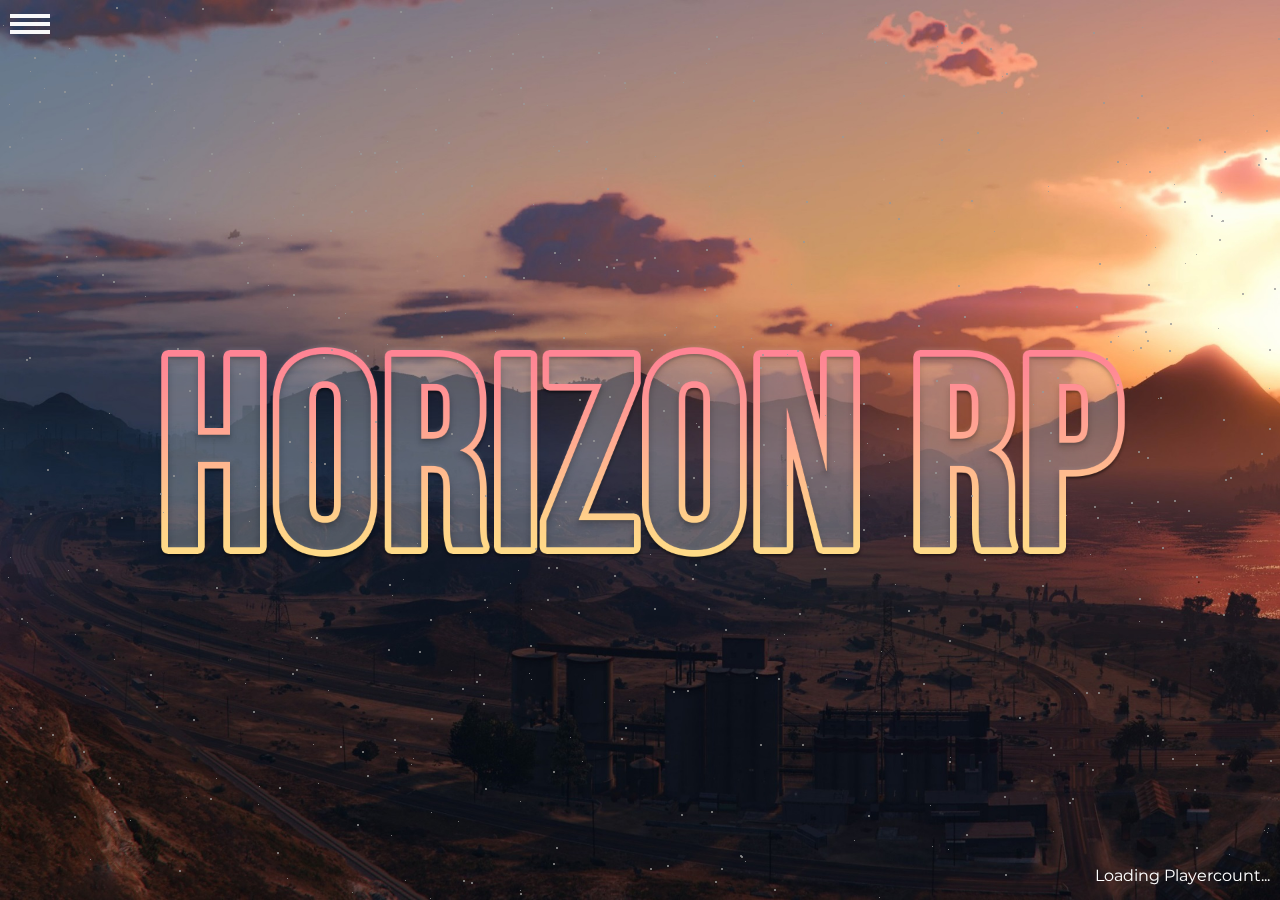
<file: index.html>
<!DOCTYPE html>
<html lang="en">
    <head>
        <meta charset="UTF-8">
        <meta name="viewport" content="width=device-width, initial-scale=1.0">
        <link rel="stylesheet" href="styles.css">
        <link rel="icon" type="image/x-icon" href="imgs/favicon.png">
        <title>Horizon RP</title>
        <link rel="preconnect" href="https://fonts.googleapis.com">
        <link rel="preconnect" href="https://fonts.gstatic.com" crossorigin>
        <link href="https://fonts.googleapis.com/css2?family=Montserrat&display=swap" rel="stylesheet">
    </head>
    <body>
        <div hidden>Product of sov_</div>

        <input type="checkbox" id="nav-control" class="nav-control" >
        <label for="nav-control" class="toggle-button">
            <div class="wolverine">
                <div class="claws"></div> <span>menu</span>
            </div>
        </label>
        <nav class="navigation">
            <br>
            <h1><a href="index.html">Home</a></h1>
            <h1><a href="rules.html">Rules</a></h1>
            <h1><a href="https://discord.gg/horizon-rp">Discord</a></h1>
            <h1><a href="https://horizon-rp-webstore.tebex.io/">Tebex</a></h1>
            <h1><a href="https://forum.cfx.re/t/horizonrp-18-serious-roleplay-realistic-economy-active-staff-allowlisted-community-driven/4903438">Forum</a></h1>
            
        </nav>
        <div class="animation-wrapper">
            <div class="particle particle-1"></div>
            <div class="particle particle-2"></div>
            <div class="particle particle-3"></div>
            <div class="particle particle-4"></div>
        </div>
        <div class="background">
            <img src="imgs/logo.png" alt="Logo" class="logo">
        </div>
        <script src="script.js"></script>
        <script>
        const logo = document.querySelector('.logo');
        document.addEventListener('mousemove', (event) => {
        const x = (event.clientX / window.innerWidth - 0.5) * 20;
        const y = (event.clientY / window.innerHeight - 0.5) * 60;
        
        logo.style.transform = `translate(-50%, -50%) rotateX(${y}deg) rotateY(${x}deg)`;
        });
        </script>
    </body>
    <footer class="fewter">
        <div class="topnavright">Loading Playercount...</div>
    </footer>
</html>
</file>
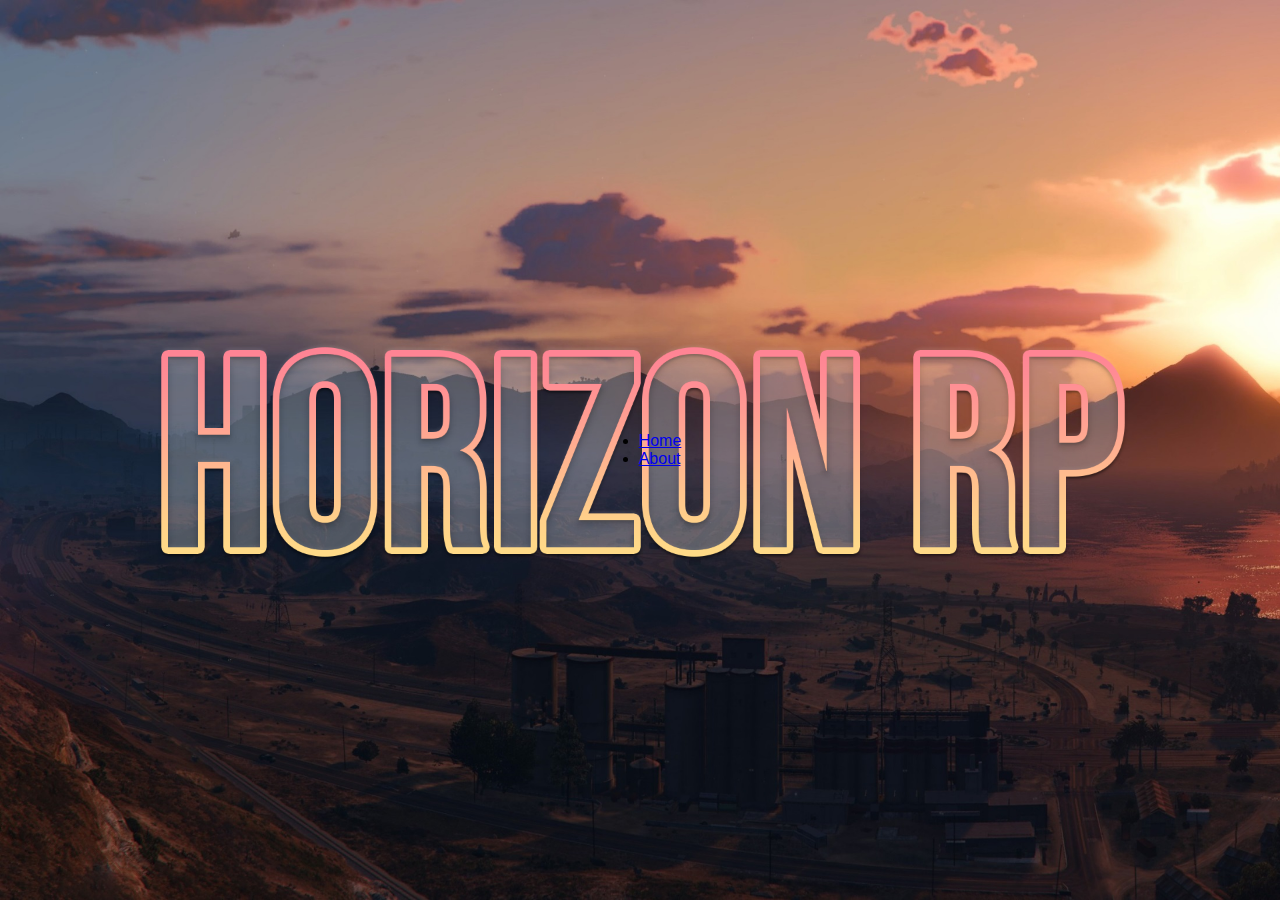
<file: about.html>
<!DOCTYPE html>
<html lang="en">
<head>
    <meta charset="UTF-8">
    <meta name="viewport" content="width=device-width, initial-scale=1.0">
    <link rel="stylesheet" href="styles.css">
    <title>Simple Website</title>
</head>
<body>
    <div class="hamburger-menu">
        <div class="hamburger-icon">
            <span></span>
            <span></span>
            <span></span>
        </div>
        <nav class="menu">
            <ul>
                <li><a href="index.html">Home</a></li>
                <li><a href="about.html">About</a></li>
            </ul>
        </nav>
    </div>
    <div class="background">
        <img src="logo.png" alt="Logo" class="logo">
    </div>
    <script src="script.js"></script>
    <script>
    const logo = document.querySelector('.logo');

    document.addEventListener('mousemove', (event) => {
        const x = (event.clientX / window.innerWidth - 0.5) * 30;
        const y = (event.clientY / window.innerHeight - 0.5) * 30;
        
        logo.style.transform = `translate(-50%, -50%) rotateX(${y}deg) rotateY(${x}deg)`;
    });
</script>
</body>
</html>
</file>
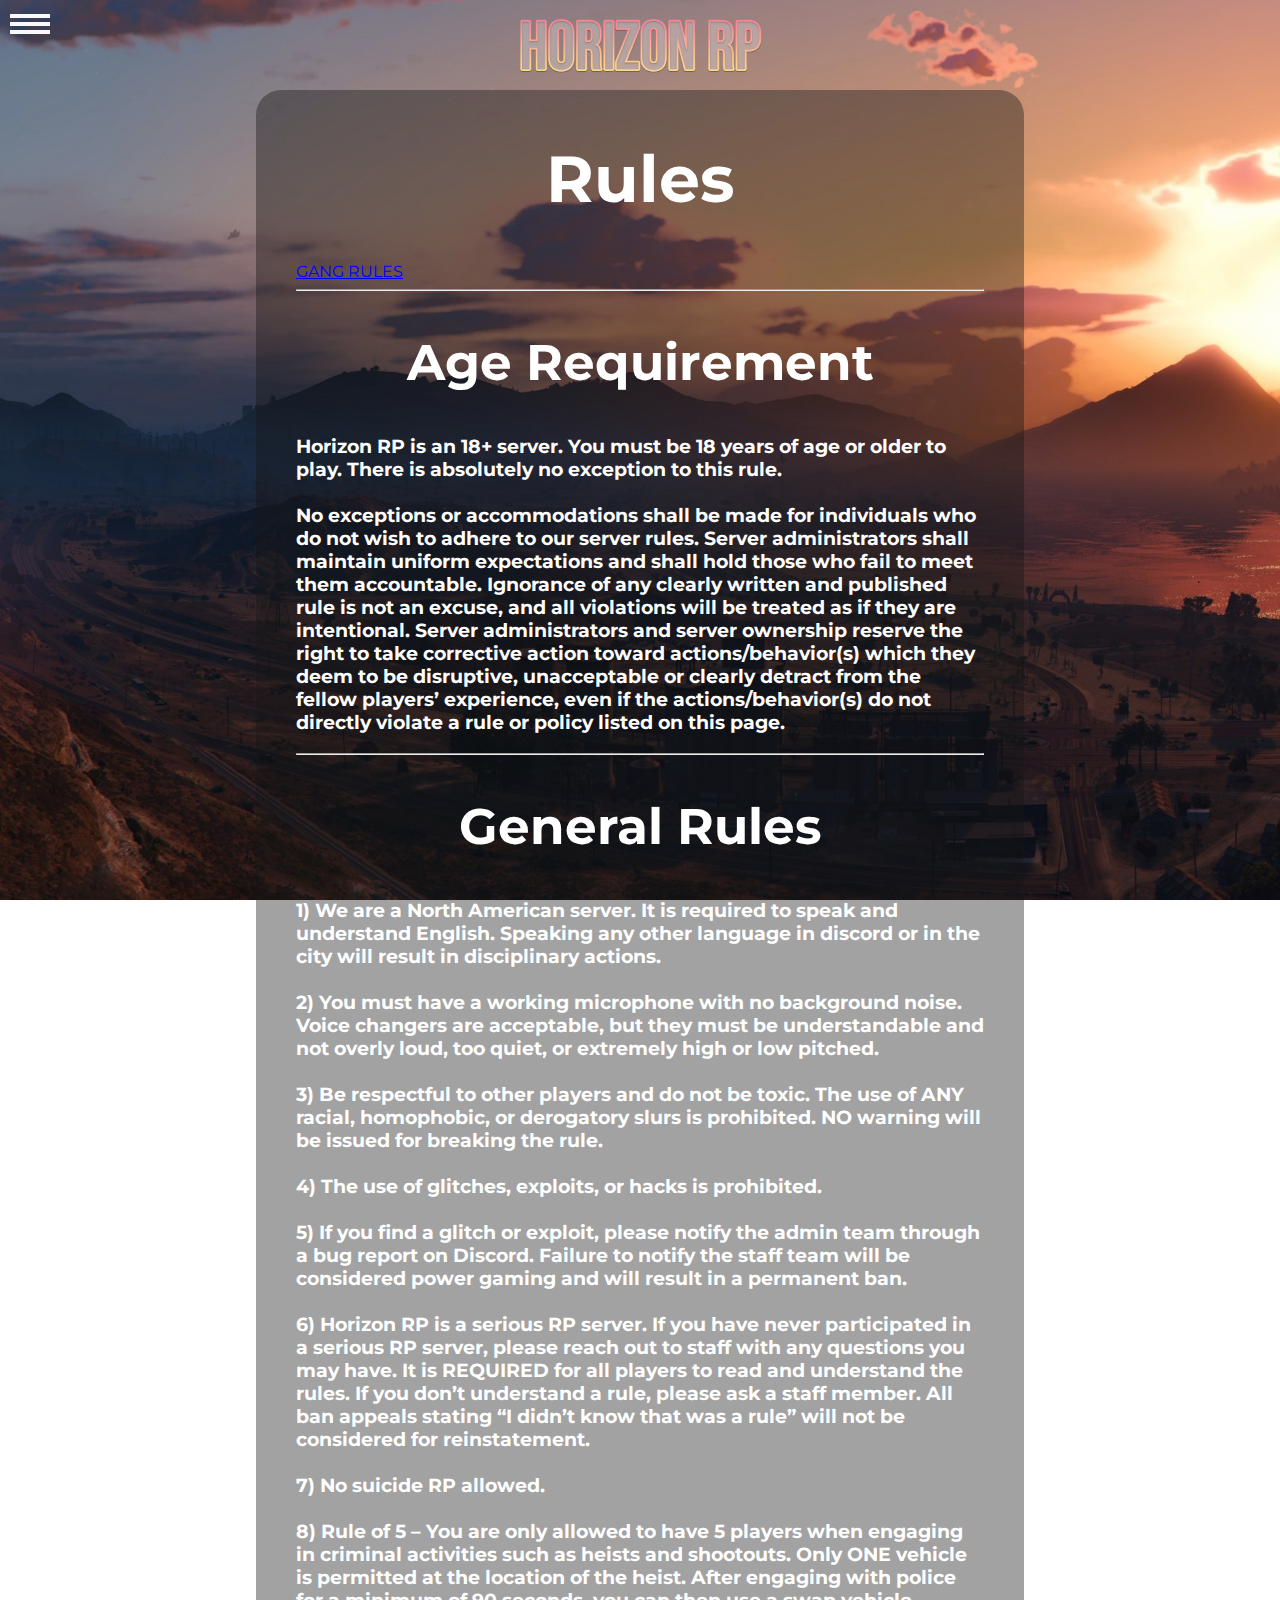
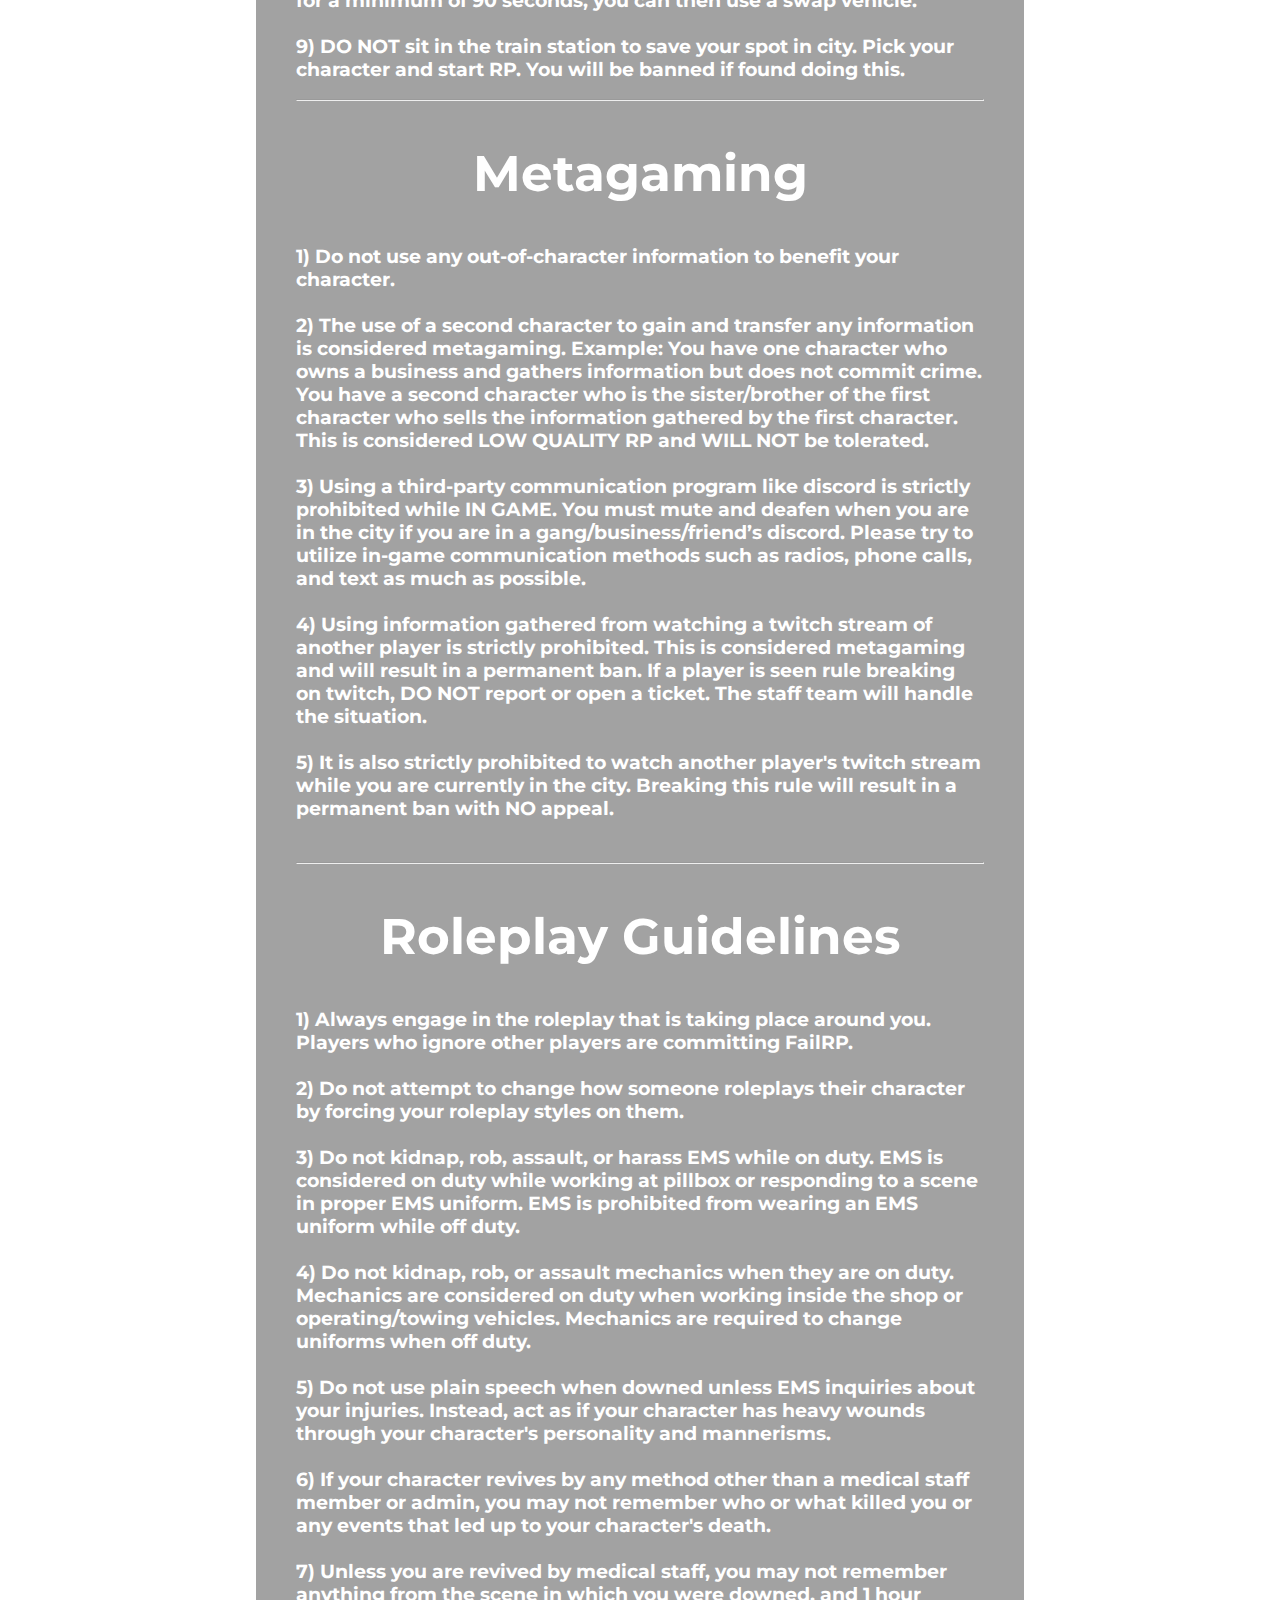
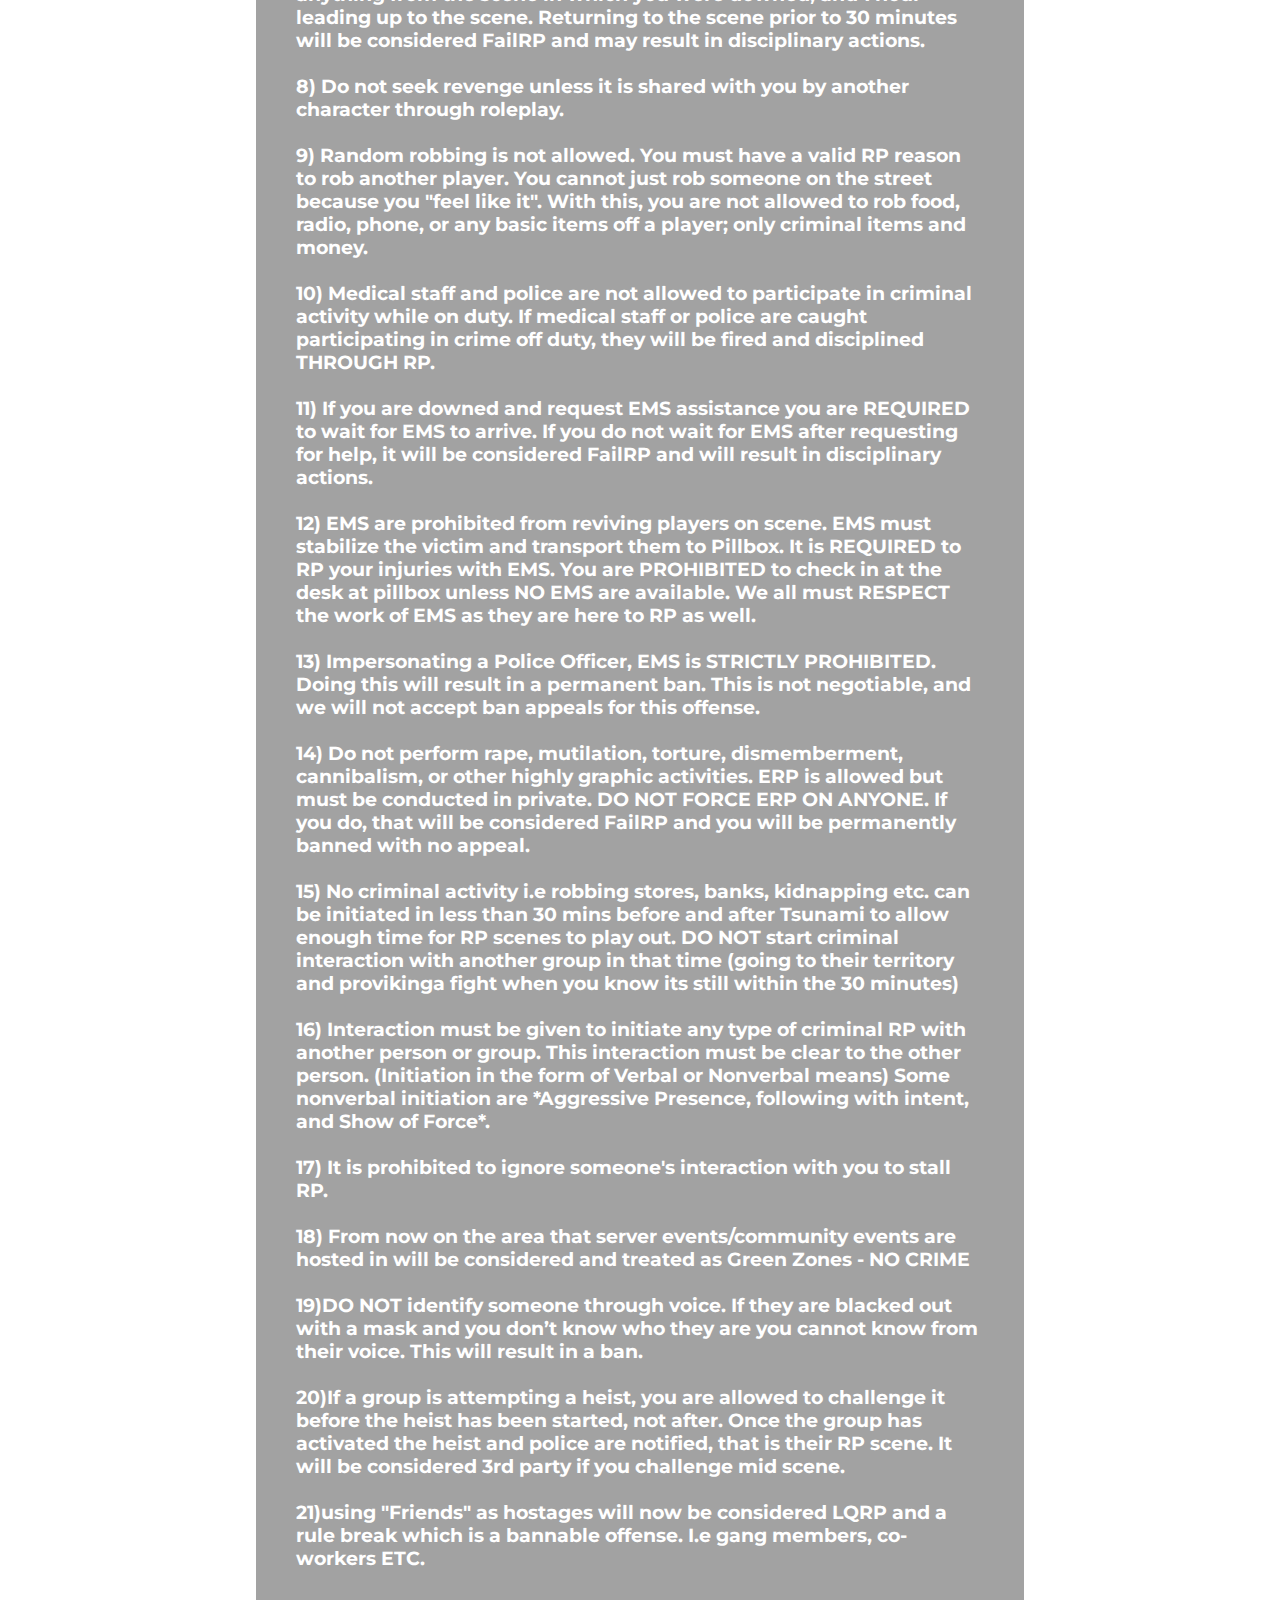
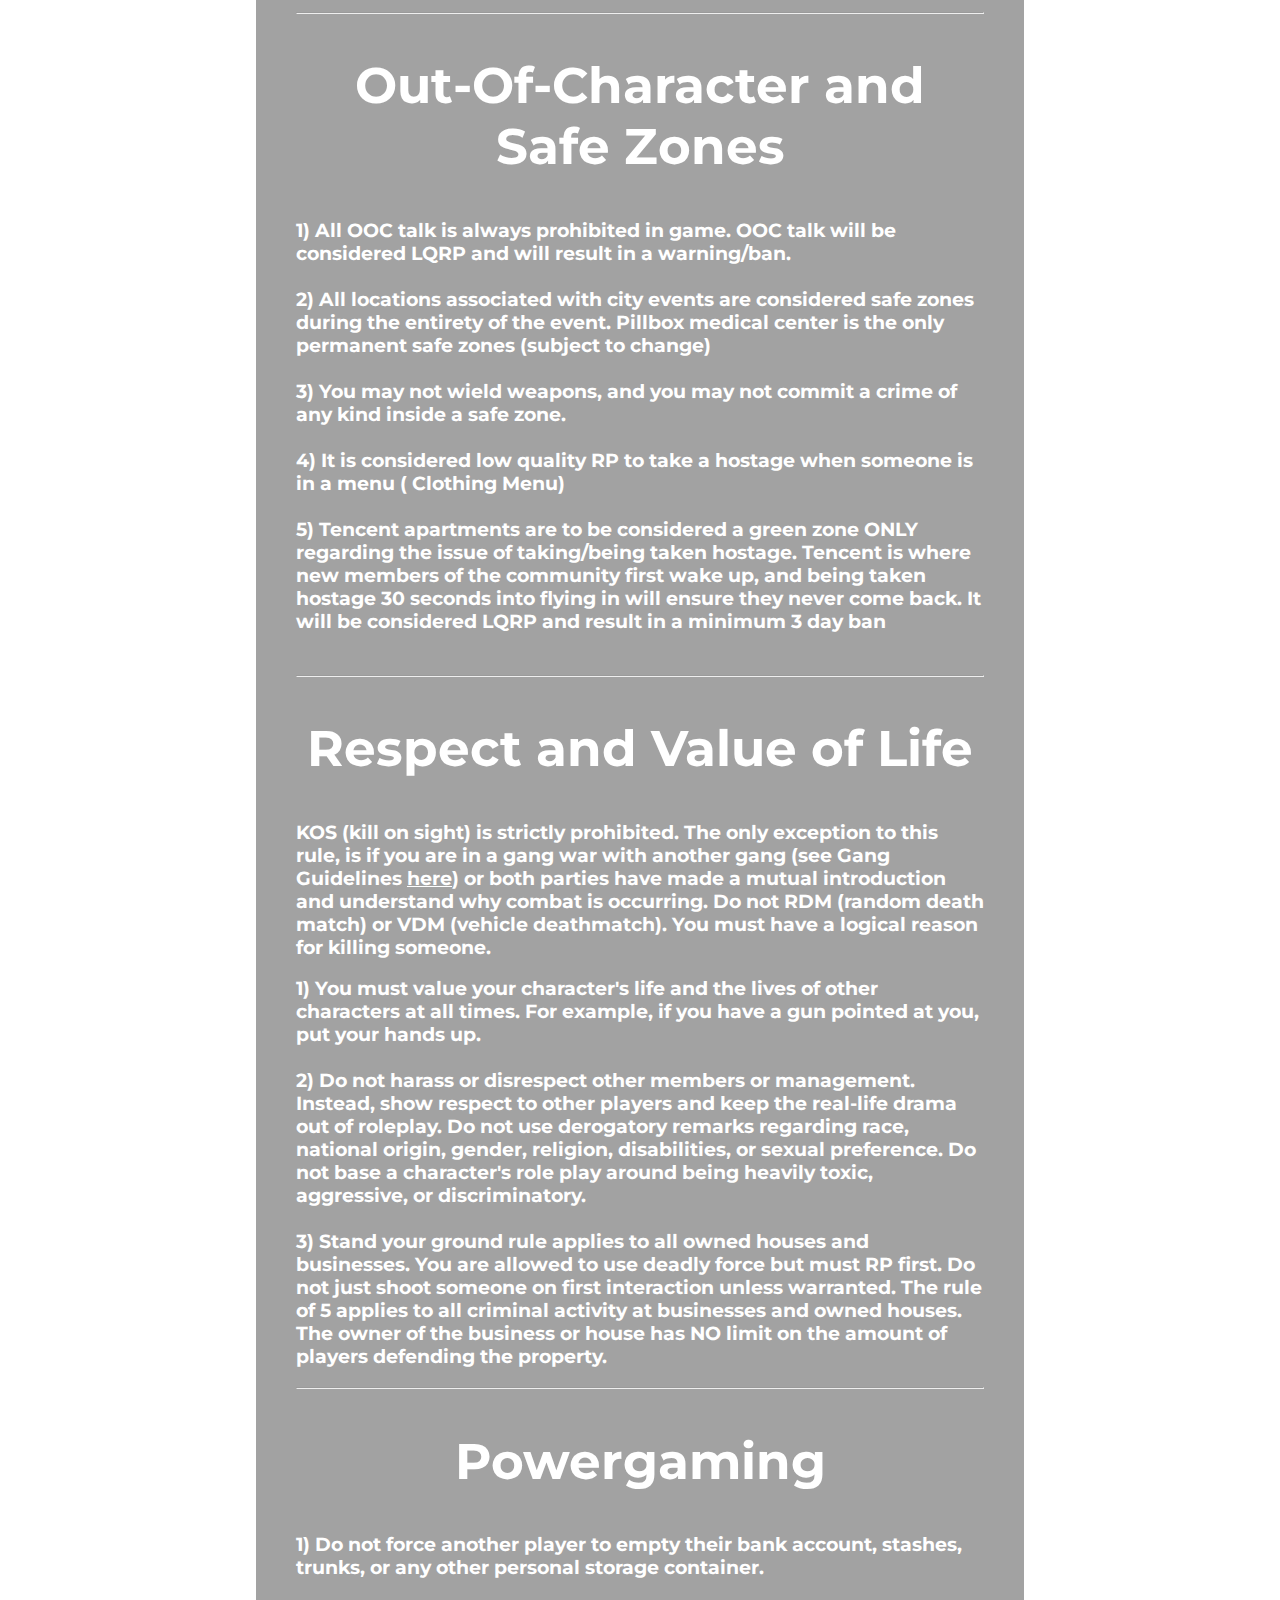
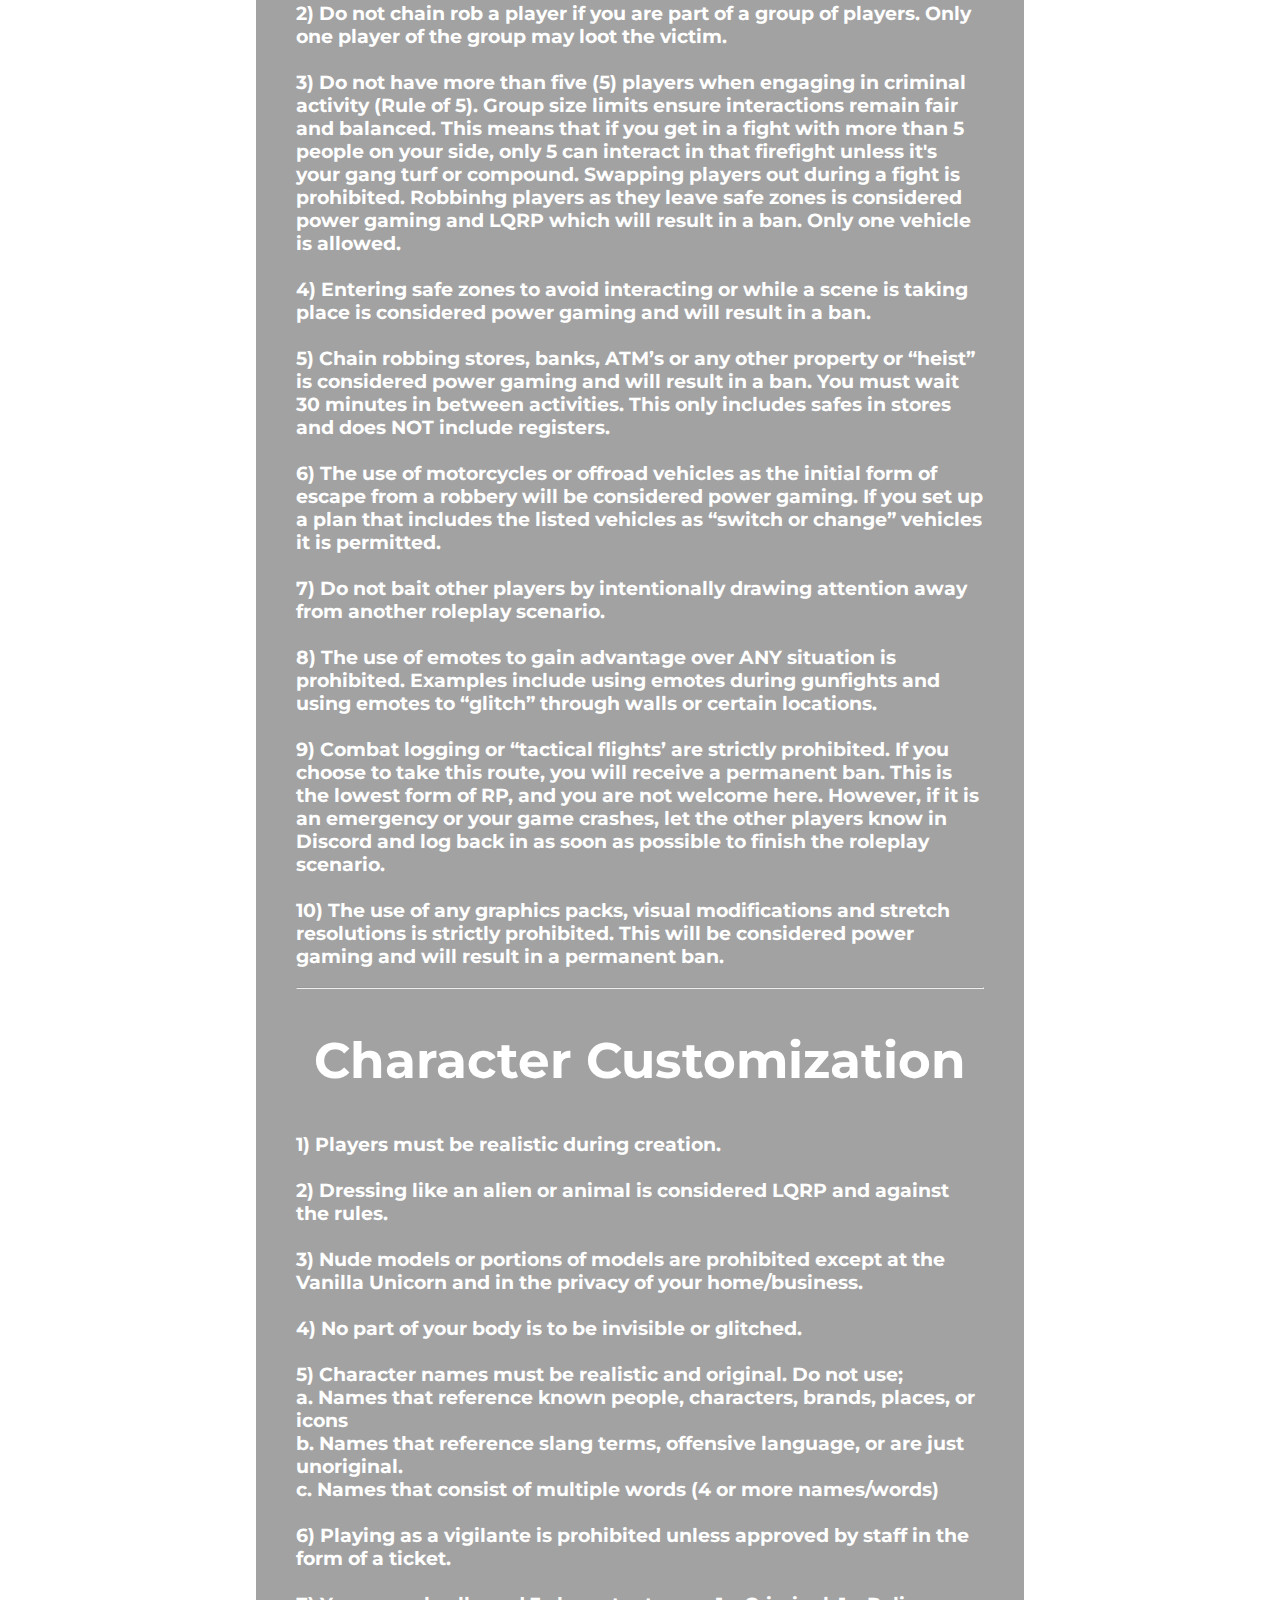
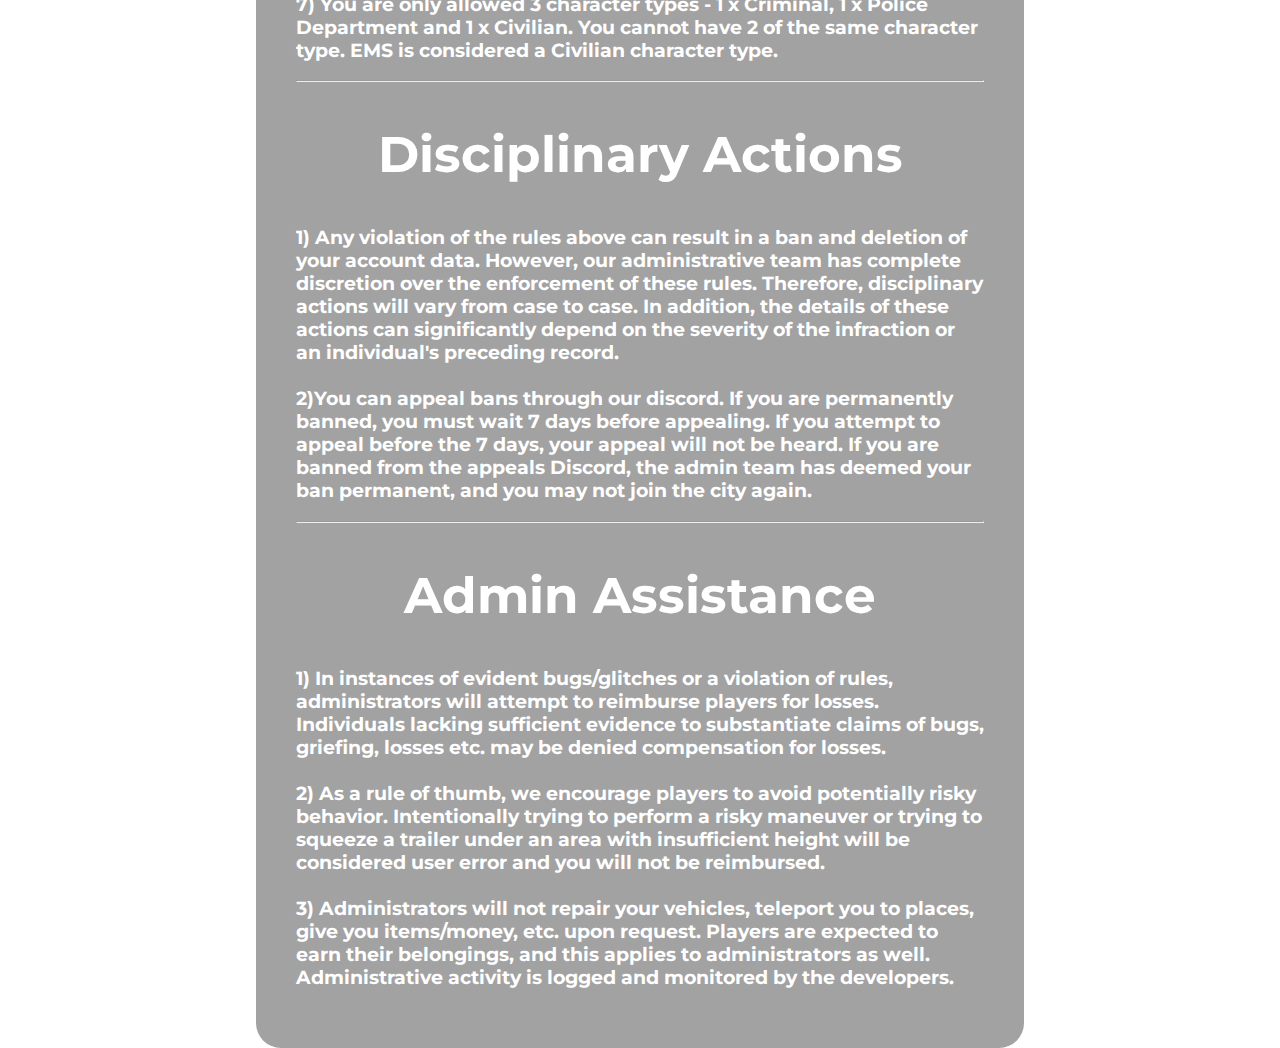
<file: gangrules.html>
<!DOCTYPE html>
<html lang="en">
    <head>
        <meta charset="UTF-8">
        <meta name="viewport" content="width=device-width, initial-scale=1.0">
        <link rel="stylesheet" href="styles.css">
        <link rel="icon" type="image/x-icon" href="favicon.png">
        <title>Horizon RP</title>
        <link rel="preconnect" href="https://fonts.googleapis.com">
        <link rel="preconnect" href="https://fonts.gstatic.com" crossorigin>
        <link href="https://fonts.googleapis.com/css2?family=Montserrat&display=swap" rel="stylesheet">
    </head>
    <body>
        <input type="checkbox" id="nav-control" class="nav-control" >
        <label for="nav-control" class="toggle-button">
            <div class="wolverine">
                <div class="claws"></div> <span>menu</span>
            </div>
        </label>
        <nav class="navigation">
            <br>
            <h1><a href="index.html">Home</a></h1>
            <h1><a href="rules.html">Rules</a></h1>
            <h1><a href="https://discord.gg/horizon-rp">Discord</a></h1>
            <h1><a href="https://horizon-rp-webstore.tebex.io/">Tebex</a></h1>
            <h1><a href="https://forum.cfx.re/t/horizonrp-18-serious-roleplay-realistic-economy-active-staff-allowlisted-community-driven/4903438">Forum</a></h1>
        </nav>
        <div class="background">
            <img src="logo.png" alt="Logo" class="hlogo">
        </div>
        <div class="container">
            <div class="hrprules">
                <b>  <h1 style="text-align: center; color:#fff; font-size: 65px; margin-top: 0.25cm;">Rules</h1></b>
                <div class="gangs"> <a href="gangs.html" style="COLOR:BLUE;"> GANG RULES</a></div>
                <hr>
                <h2><b> <h2 style="text-align: center; color:#fff; font-size: 50px; ">Age Requirement</h2></b>
                </h2><h3>
                Horizon RP is an 18+ server.  You must be 18 years of age or older to play.  There is absolutely no exception to this rule.
                <br>
                <br>
                No exceptions or accommodations shall be made for individuals who do not wish to adhere to our server rules. Server administrators shall maintain uniform expectations and shall hold those who fail to meet them accountable.
                
                Ignorance of any clearly written and published rule is not an excuse, and all violations will be treated as if they are intentional.
                Server administrators and server ownership reserve the right to take corrective action toward actions/behavior(s) which they deem to be disruptive, unacceptable or clearly detract from the fellow players’ experience, even if the actions/behavior(s) do not directly violate a rule or policy listed on this page.
                
                </h3>
                <hr>
                <b><h2 style="text-align: center; color:#fff; font-size: 50px; ">General Rules</h2></b>
                <h3>1) We are a North American server.  It is required to speak and understand English.  Speaking any other language in discord or in the city will result in disciplinary actions.
                <br>
                <br>
                2) You must have a working microphone with no background noise. Voice changers are acceptable, but they must be understandable and not overly loud, too quiet, or extremely high or low pitched.
                <br>
                <br>
                3) Be respectful to other players and do not be toxic.  The use of ANY racial, homophobic, or derogatory slurs is prohibited.  NO warning will be issued for breaking the rule.
                <br>
                <br>
                4) The use of glitches, exploits, or hacks is prohibited.
                <br>
                <br>
                5) If you find a glitch or exploit, please notify the admin team through a bug report on Discord.  Failure to notify the staff team will be considered power gaming and will result in a permanent ban.
                <br>
                <br>
                6) Horizon RP is a serious RP server.  If you have never participated in a serious RP server, please reach out to staff with any questions you may have.  It is REQUIRED for all players to read and understand the rules.  If you don’t understand a rule, please ask a staff member.  All ban appeals stating “I didn’t know that was a rule” will not be considered for reinstatement.
                <br>
                <br>
                7) No suicide RP allowed.
                <br>
                <br>
                8) Rule of 5 – You are only allowed to have 5 players when engaging in criminal activities such as heists and shootouts.  Only ONE vehicle is permitted at the location of the heist.  After engaging with police for a minimum of 90 seconds, you can then use a swap vehicle.
                <br>
                <br>
                9) DO NOT sit in the train station to save your spot in city. Pick your character and start RP. You will be banned if found doing this.
                
                
                </h3>
                <hr>
                <b> <h2 style="text-align: center; color:#fff; font-size: 50px; ">Metagaming</h2></b>
                <h3>1) Do not use any out-of-character information to benefit your character.
                <br>
                <br>
                2) The use of a second character to gain and transfer any information is considered metagaming.
                Example:  You have one character who owns a business and gathers information but does not commit crime.  You have a second character who is the sister/brother of the first character who sells the information gathered by the first character.  This is considered LOW QUALITY RP and WILL NOT be tolerated.
                <br>
                <br>
                3) Using a third-party communication program like discord is strictly prohibited while IN GAME.  You must mute and deafen when you are in the city if you are in a gang/business/friend’s discord.  Please try to utilize in-game communication methods such as radios, phone calls, and text as much as possible.
                <br>
                <br>
                4) Using information gathered from watching a twitch stream of another player is strictly prohibited.  This is considered metagaming and will result in a permanent ban.  If a player is seen rule breaking on twitch, DO NOT report or open a ticket.  The staff team will handle the situation.
                <br>
                <br>
                5) It is also strictly prohibited to watch another player's twitch stream while you are currently in the city.  Breaking this rule will result in a permanent ban with NO appeal.
                <br>
                <br>
                </h3>
                <hr>
                <b> <h2 style="text-align: center; color:#fff; font-size: 50px; ">Roleplay Guidelines</h2></b>
                <h3>1) Always engage in the roleplay that is taking place around you. Players who ignore other players are committing FailRP.
                <br>
                <br>
                2) Do not attempt to change how someone roleplays their character by forcing your roleplay styles on them.
                <br>
                <br>
                3) Do not kidnap, rob, assault, or harass EMS while on duty.  EMS is considered on duty while working at pillbox or responding to a scene in proper EMS uniform.  EMS is prohibited from wearing an EMS uniform while off duty.
                <br>
                <br>
                4) Do not kidnap, rob, or assault mechanics when they are on duty.  Mechanics are considered on duty when working inside the shop or operating/towing vehicles.  Mechanics are required to change uniforms when off duty.
                <br>
                <br>
                5) Do not use plain speech when downed unless EMS inquiries about your injuries. Instead, act as if your character has heavy wounds through your character's personality and mannerisms.
                <br>
                <br>
                6) If your character revives by any method other than a medical staff member or admin, you may not remember who or what killed you or any events that led up to your character's death.
                <br>
                <br>
                7) Unless you are revived by medical staff, you may not remember anything from the scene in which you were downed, and 1 hour leading up to the scene.  Returning to the scene prior to 30 minutes will be considered FailRP and may result in disciplinary actions.
                <br>
                <br>
                8) Do not seek revenge unless it is shared with you by another character through roleplay.
                <br>
                <br>
                9) Random robbing is not allowed. You must have a valid RP reason to rob another player. You cannot just rob someone on the street because you "feel like it". With this, you are not allowed to rob food, radio, phone, or any basic items off a player; only criminal items and money.
                <br>
                <br>
                10) Medical staff and police are not allowed to participate in criminal activity while on duty.  If medical staff or police are caught participating in crime off duty, they will be fired and disciplined THROUGH RP.
                <br>
                <br>
                11) If you are downed and request EMS assistance you are REQUIRED to wait for EMS to arrive.  If you do not wait for EMS after requesting for help, it will be considered FailRP and will result in disciplinary actions.
                <br>
                <br>
                12) EMS are prohibited from reviving players on scene.  EMS must stabilize the victim and transport them to Pillbox. It is REQUIRED to RP your injuries with EMS.  You are PROHIBITED to check in at the desk at pillbox unless NO EMS are available.  We all must RESPECT the work of EMS as they are here to RP as well.
                <br>
                <br>
                13) Impersonating a Police Officer, EMS is STRICTLY PROHIBITED. Doing this will result in a permanent ban.  This is not negotiable, and we will not accept ban appeals for this offense.
                <br>
                <br>
                14) Do not perform rape, mutilation, torture, dismemberment, cannibalism, or other highly graphic activities.  ERP is allowed but must be conducted in private.  DO NOT FORCE ERP ON ANYONE.  If you do, that will be considered FailRP and you will be permanently banned with no appeal.
                <br>
                <br>
                15) No criminal activity i.e robbing stores, banks, kidnapping etc. can be initiated in less than 30 mins before and after Tsunami to allow enough time for RP scenes to play out. DO NOT start criminal interaction with another group in that time (going to their territory and provikinga fight when you know its still within the 30 minutes)
                <br>
                <br>
                16) Interaction must be given to initiate any type of criminal RP with another person or group. This interaction must be clear to the other person. (Initiation in the form of Verbal or Nonverbal means) Some nonverbal initiation are *Aggressive Presence, following with intent, and Show of Force*.
                <br>
                <br>
                17) It is prohibited to ignore someone's interaction with you to stall RP.
                <br>
                <br>
                18) From now on the area that server events/community events are hosted in will be considered and treated as Green Zones - NO CRIME
                <br>
                <br>
                19)DO NOT identify someone through voice. If they are blacked out with a mask and you don’t know who they are you cannot know from their voice. This will result in a ban.
                <br>
                <br>
                20)If a group is attempting a heist, you are allowed to challenge it before the heist has been started, not after. Once the group has activated the heist and police are notified, that is their RP scene. It will be considered 3rd party if you challenge mid scene.
                <br>
                <br>
                21)using "Friends" as hostages will now be considered LQRP and a rule break which is a bannable offense. I.e gang members, co-workers ETC.
                <br>
                <br>
                </h3>
                <hr>
                <b> <h2 style="text-align: center; color:#fff; font-size: 50px; ">Out-Of-Character and Safe Zones</h2></b>
                <h3>
                1) All OOC talk is always prohibited in game.  OOC talk will be considered LQRP and will result in a warning/ban.
                <br>
                <br>
                2) All locations associated with city events are considered safe zones during the entirety of the event. Pillbox medical center is the only permanent safe zones (subject to change)
                <br>
                <br>
                3) You may not wield weapons, and you may not commit a crime of any kind inside a safe zone.
                <br>
                <br>
                4) It is considered low quality RP to take a hostage when someone is in a menu ( Clothing Menu)
                <br>
                <br>
                5) Tencent apartments are to be considered a green zone ONLY regarding the issue of taking/being taken hostage. Tencent is where new members of the community first wake up, and being taken hostage 30 seconds into flying in will ensure they never come back. It will be considered LQRP and result in a minimum 3 day ban
                <br>
                <br>
                </h3>
                <hr>
                <b><h2 style="text-align: center; color:#fff; font-size: 50px; ">Respect and Value of Life</h2></b>
                <h3>KOS (kill on sight) is strictly prohibited.  The only exception to this rule, is if you are in a gang war with another gang (see Gang Guidelines <a style=" color:white;" href="gangs.html">here</a>) or both parties have made a mutual introduction and understand why combat is occurring. Do not RDM (random death match) or VDM (vehicle deathmatch). You must have a logical reason for killing someone.
                </h3>
                <h3>1) You must value your character's life and the lives of other characters at all times. For example, if you have a gun pointed at you, put your hands up.
                <br>
                <br>
                2) Do not harass or disrespect other members or management. Instead, show respect to other players and keep the real-life drama out of roleplay. Do not use derogatory remarks regarding race, national origin, gender, religion, disabilities, or sexual preference. Do not base a character's role play around being heavily toxic, aggressive, or discriminatory.
                <br>
                <br>
                
                3) Stand your ground rule applies to all owned houses and businesses.  You are allowed to use deadly force but must RP first. Do not just shoot someone on first interaction unless warranted.  The rule of 5 applies to all criminal activity at businesses and owned houses.  The owner of the business or house has NO limit on the amount of players defending the property.
                </h3>
                <hr>
                <b> <h2 style="text-align: center; color:#fff; font-size: 50px; ">Powergaming</h2></b>
                <h3>1) Do not force another player to empty their bank account, stashes, trunks, or any other personal storage container.
                <br>
                <br>
                2) Do not chain rob a player if you are part of a group of players. Only one player of the group may loot the victim.
                <br>
                <br>
                3) Do not have more than five (5) players when engaging in criminal activity (Rule of 5). Group size limits ensure interactions remain fair and balanced. This means that if you get in a fight with more than 5 people on your side, only 5 can interact in that firefight unless it's your gang turf or compound. Swapping players out during a fight is prohibited. Robbinhg players as they leave safe zones is considered power gaming and LQRP which will result in a ban. Only one vehicle is allowed.
                <br>
                <br>
                4) Entering safe zones to avoid interacting or while a scene is taking place is considered power gaming and will result in a ban.
                <br>
                <br>
                5) Chain robbing stores, banks, ATM’s or any other property or “heist” is considered power gaming and will result in a ban.  You must wait 30 minutes in between activities.  This only includes safes in stores and does NOT include registers.
                <br>
                <br>
                6) The use of motorcycles or offroad vehicles as the initial form of escape from a robbery will be considered power gaming.  If you set up a plan that includes the listed vehicles as “switch or change” vehicles it is permitted.
                <br>
                <br>
                7) Do not bait other players by intentionally drawing attention away from another roleplay scenario.
                <br>
                <br>
                8) The use of emotes to gain advantage over ANY situation is prohibited. Examples include using emotes during gunfights and using emotes to “glitch” through walls or certain locations.
                <br>
                <br>
                9) Combat logging or “tactical flights’ are strictly prohibited.  If you choose to take this route, you will receive a permanent ban.  This is the lowest form of RP, and you are not welcome here.  However, if it is an emergency or your game crashes, let the other players know in Discord and log back in as soon as possible to finish the roleplay scenario.
                <br>
                <br>
                10) The use of any graphics packs, visual modifications and stretch resolutions is strictly prohibited.  This will be considered power gaming and will result in a permanent ban.
                </h3>
                <hr>
                <b><h2 style="text-align: center; color:#fff; font-size: 50px; ">Character Customization</h2></b>
                <h3>
                1) Players must be realistic during creation.
                <br>
                <br>
                2) Dressing like an alien or animal is considered LQRP and against the rules.
                <br>
                <br>
                3) Nude models or portions of models are prohibited except at the Vanilla Unicorn and in the privacy of your home/business.
                <br>
                <br>
                4) No part of your body is to be invisible or glitched.
                <br>
                <br>
                5) Character names must be realistic and original.  Do not use;
                <br>
                a. Names that reference known people, characters, brands, places, or icons
                <br>
                b. Names that reference slang terms, offensive language, or are just unoriginal.
                <br>
                c. Names that consist of multiple words (4 or more names/words)
                <br>
                <br>
                6) Playing as a vigilante is prohibited unless approved by staff in the form of a ticket.
                <br>
                <br>
                7) You are only allowed 3 character types - 1 x Criminal, 1 x Police Department and 1 x Civilian.  You cannot have 2 of the same character type. EMS is considered a Civilian character type.
                </h3>
                <hr>
                <b><h2 style="text-align: center; color:#fff; font-size: 50px; ">Disciplinary Actions</h2></b>
                <h3>
                1) Any violation of the rules above can result in a ban and deletion of your account data. However, our administrative team has complete discretion over the enforcement of these rules. Therefore, disciplinary actions will vary from case to case. In addition, the details of these actions can significantly depend on the severity of the infraction or an individual's preceding record.
                <br>
                <br>
                2)You can appeal bans through our discord.  If you are permanently banned, you must wait 7 days before appealing.  If you attempt to appeal before the 7 days, your appeal will not be heard. If you are banned from the appeals Discord, the admin team has deemed your ban permanent, and you may not join the city again.
                </h3>
                <hr>
                <b><h2 style="text-align: center; color:#fff; font-size: 50px; ">Admin Assistance</h2></b>
                <h3>
                1) In instances of evident bugs/glitches or a violation of rules, administrators will attempt to reimburse players for losses. Individuals lacking sufficient evidence to substantiate claims of bugs, griefing, losses etc. may be denied compensation for losses.
                <br>
                <br>
                2) As a rule of thumb, we encourage players to avoid potentially risky behavior. Intentionally trying to perform a risky maneuver or trying to squeeze a trailer under an area with insufficient height will be considered user error and you will not be reimbursed.
                <br>
                <br>
                3) Administrators will not repair your vehicles, teleport you to places, give you items/money, etc. upon request. Players are expected to earn their belongings, and this applies to administrators as well. Administrative activity is logged and monitored by the developers.
                
                </h3>
            </div>
        </div>
    </body>
</html>
</file>
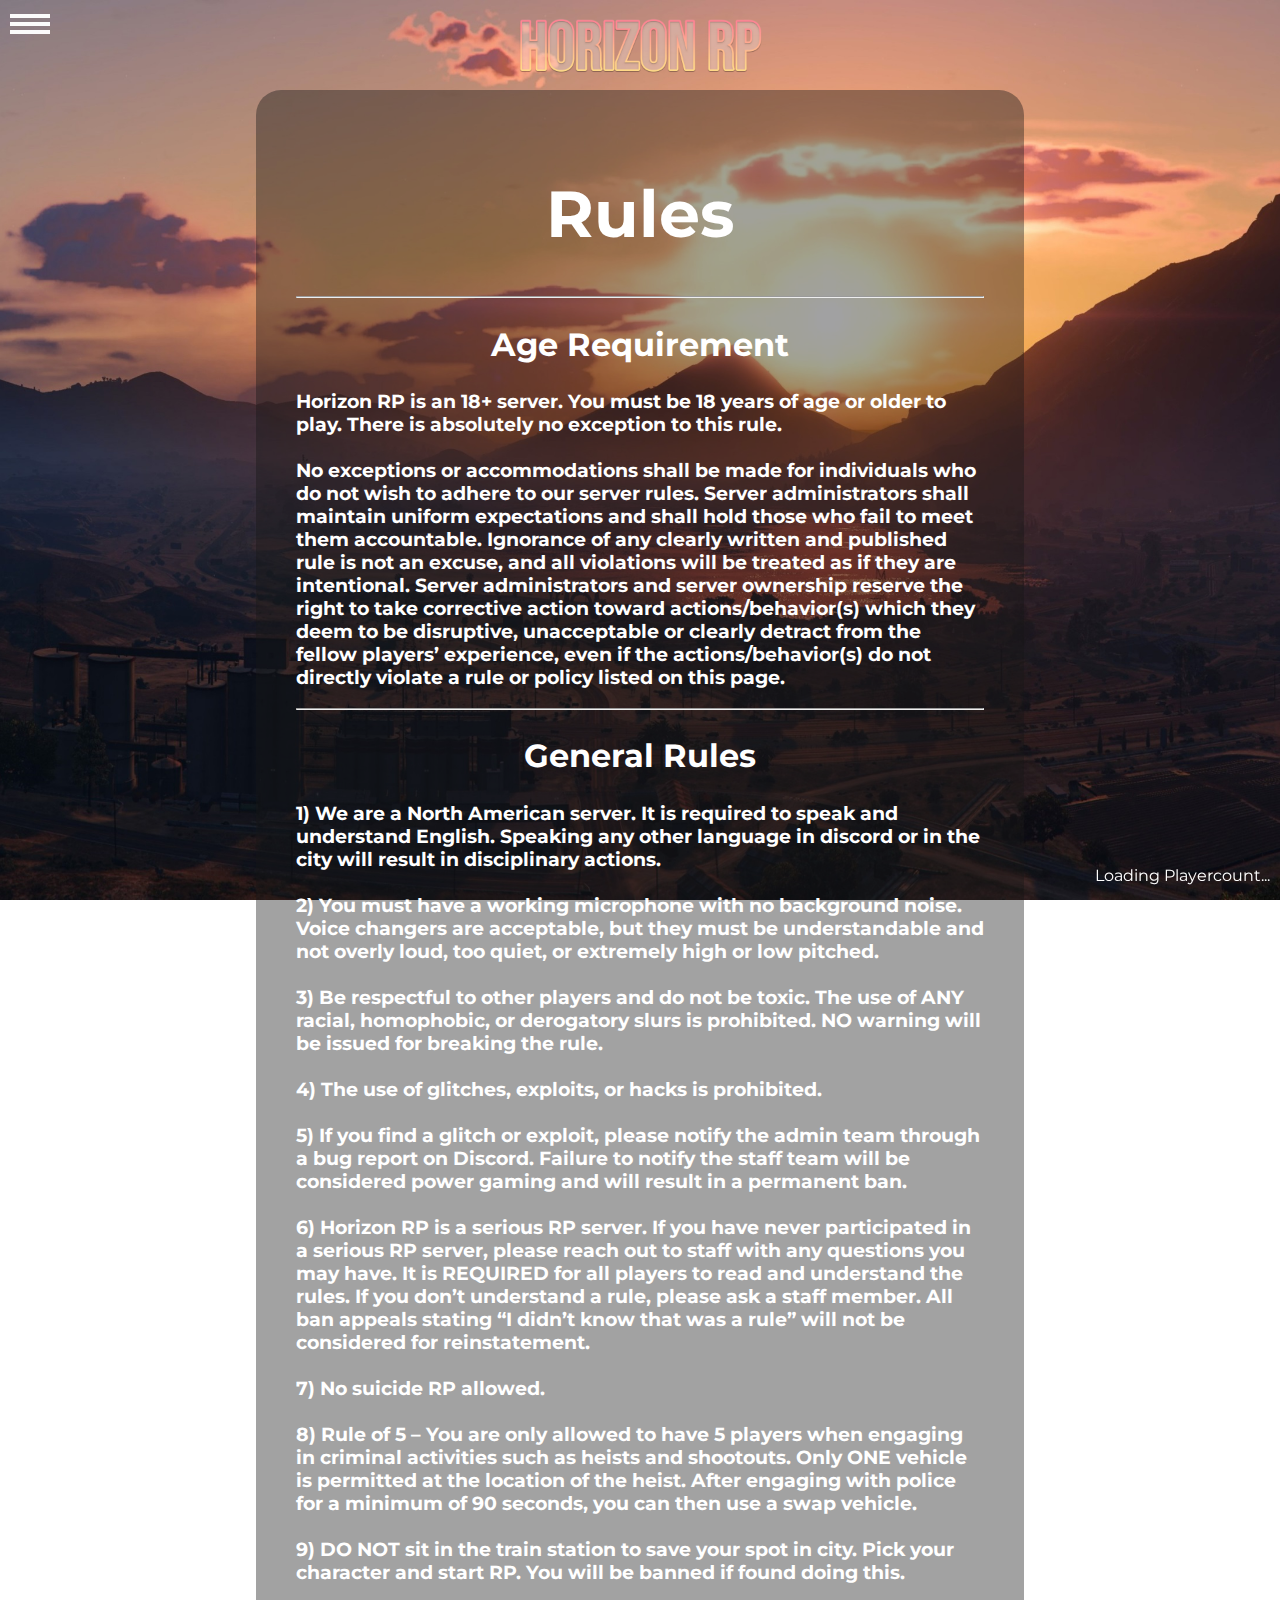
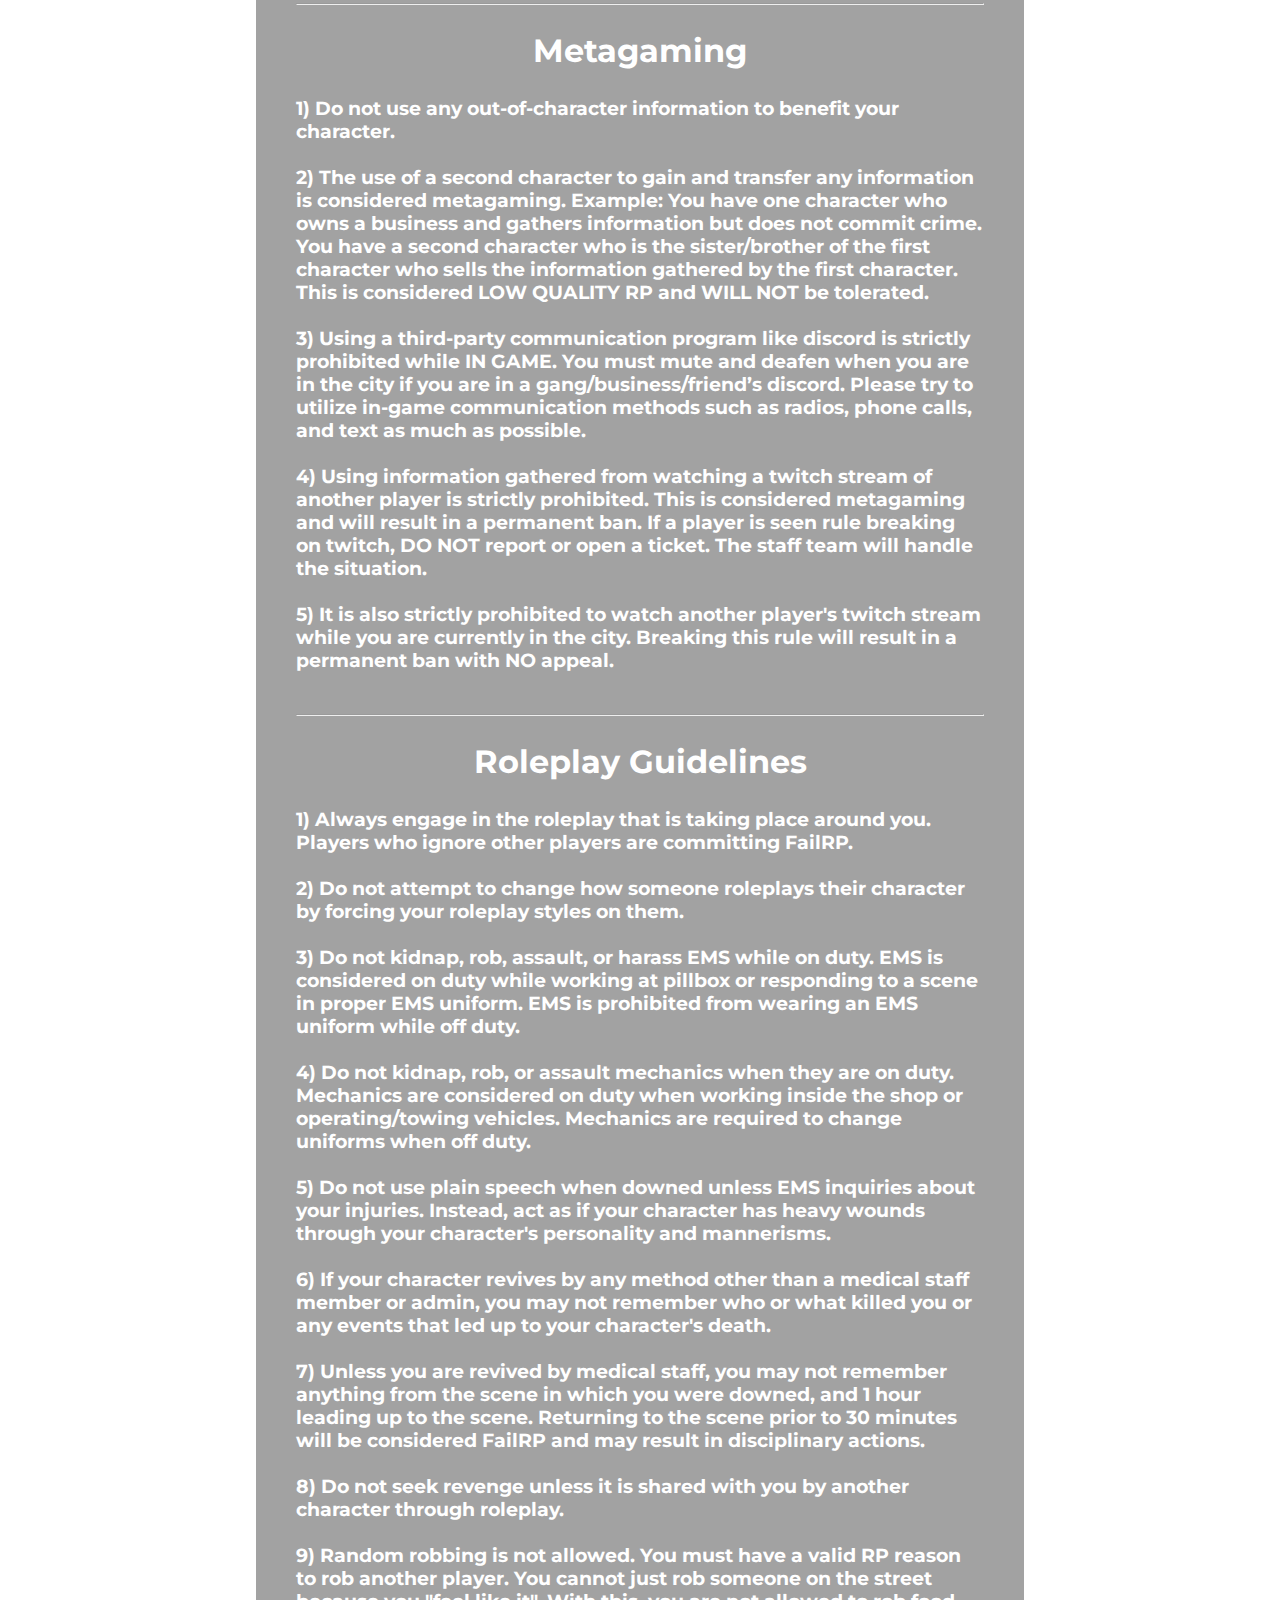
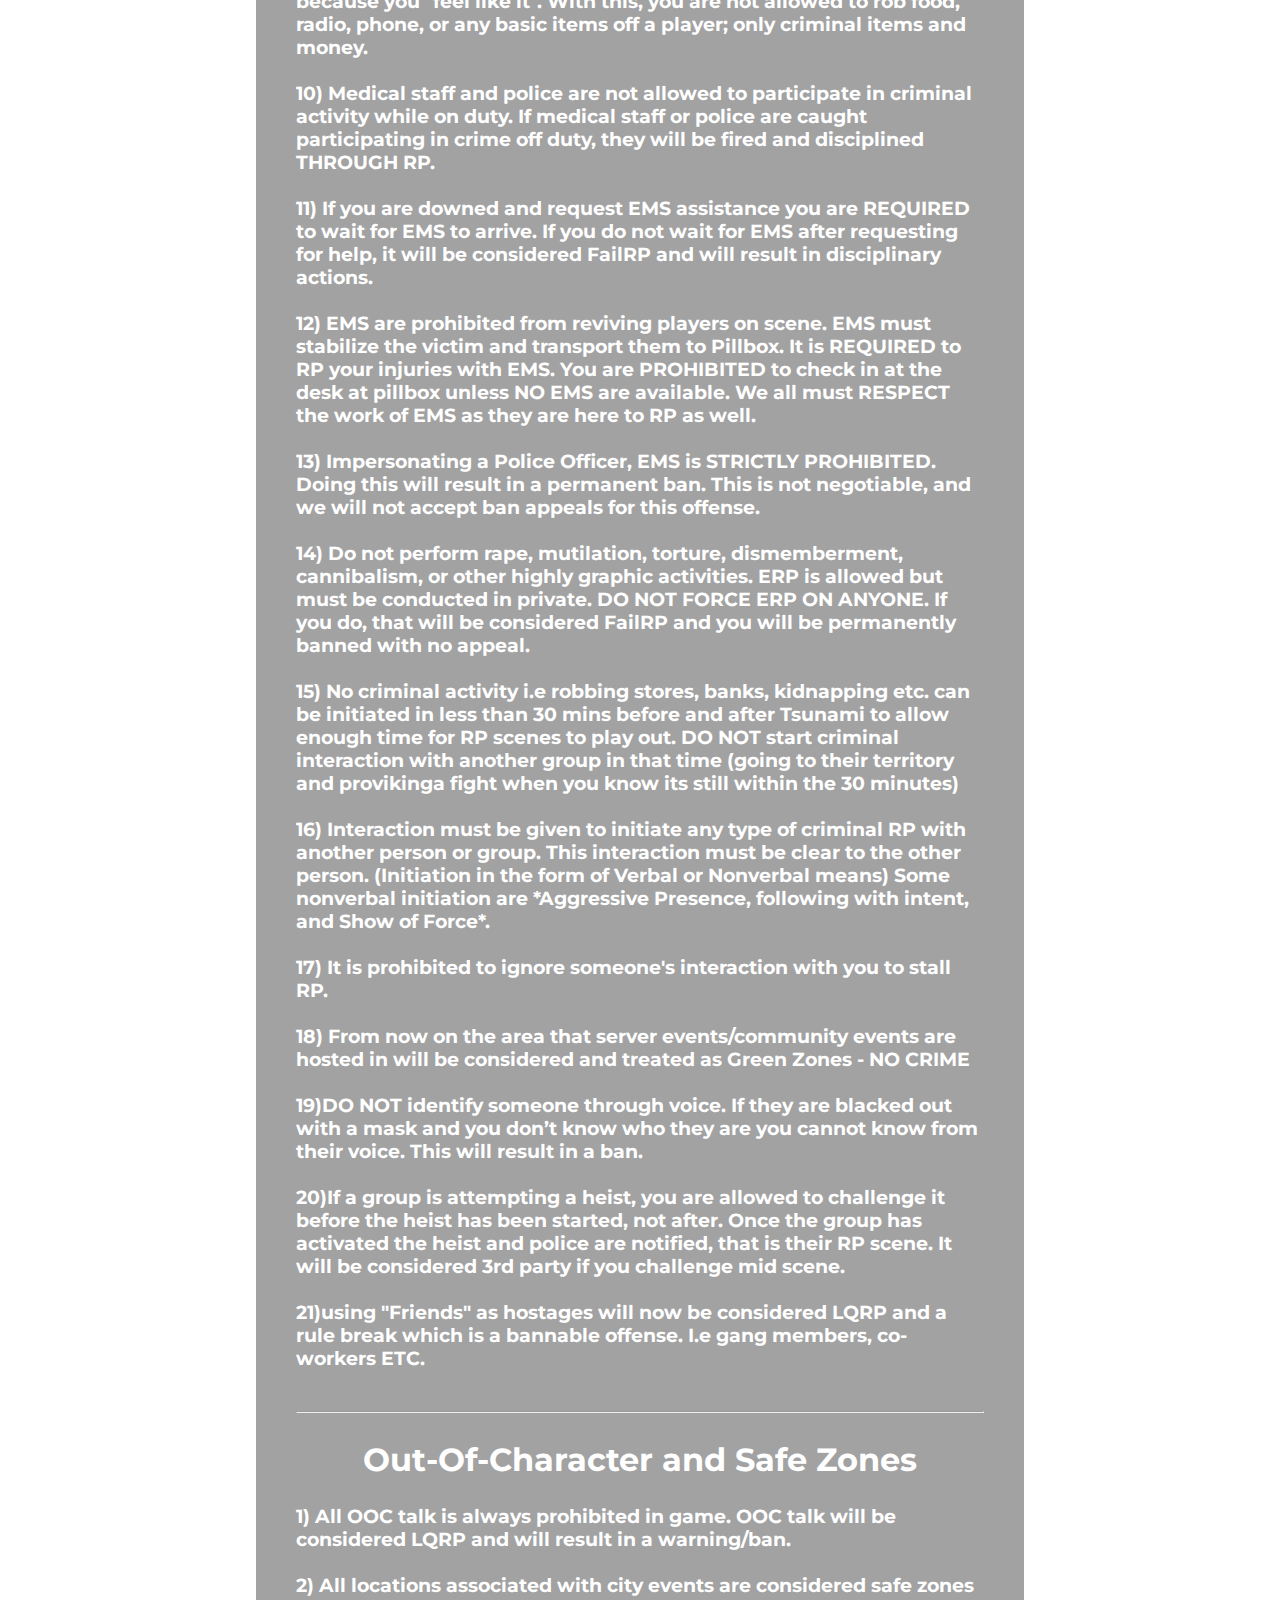
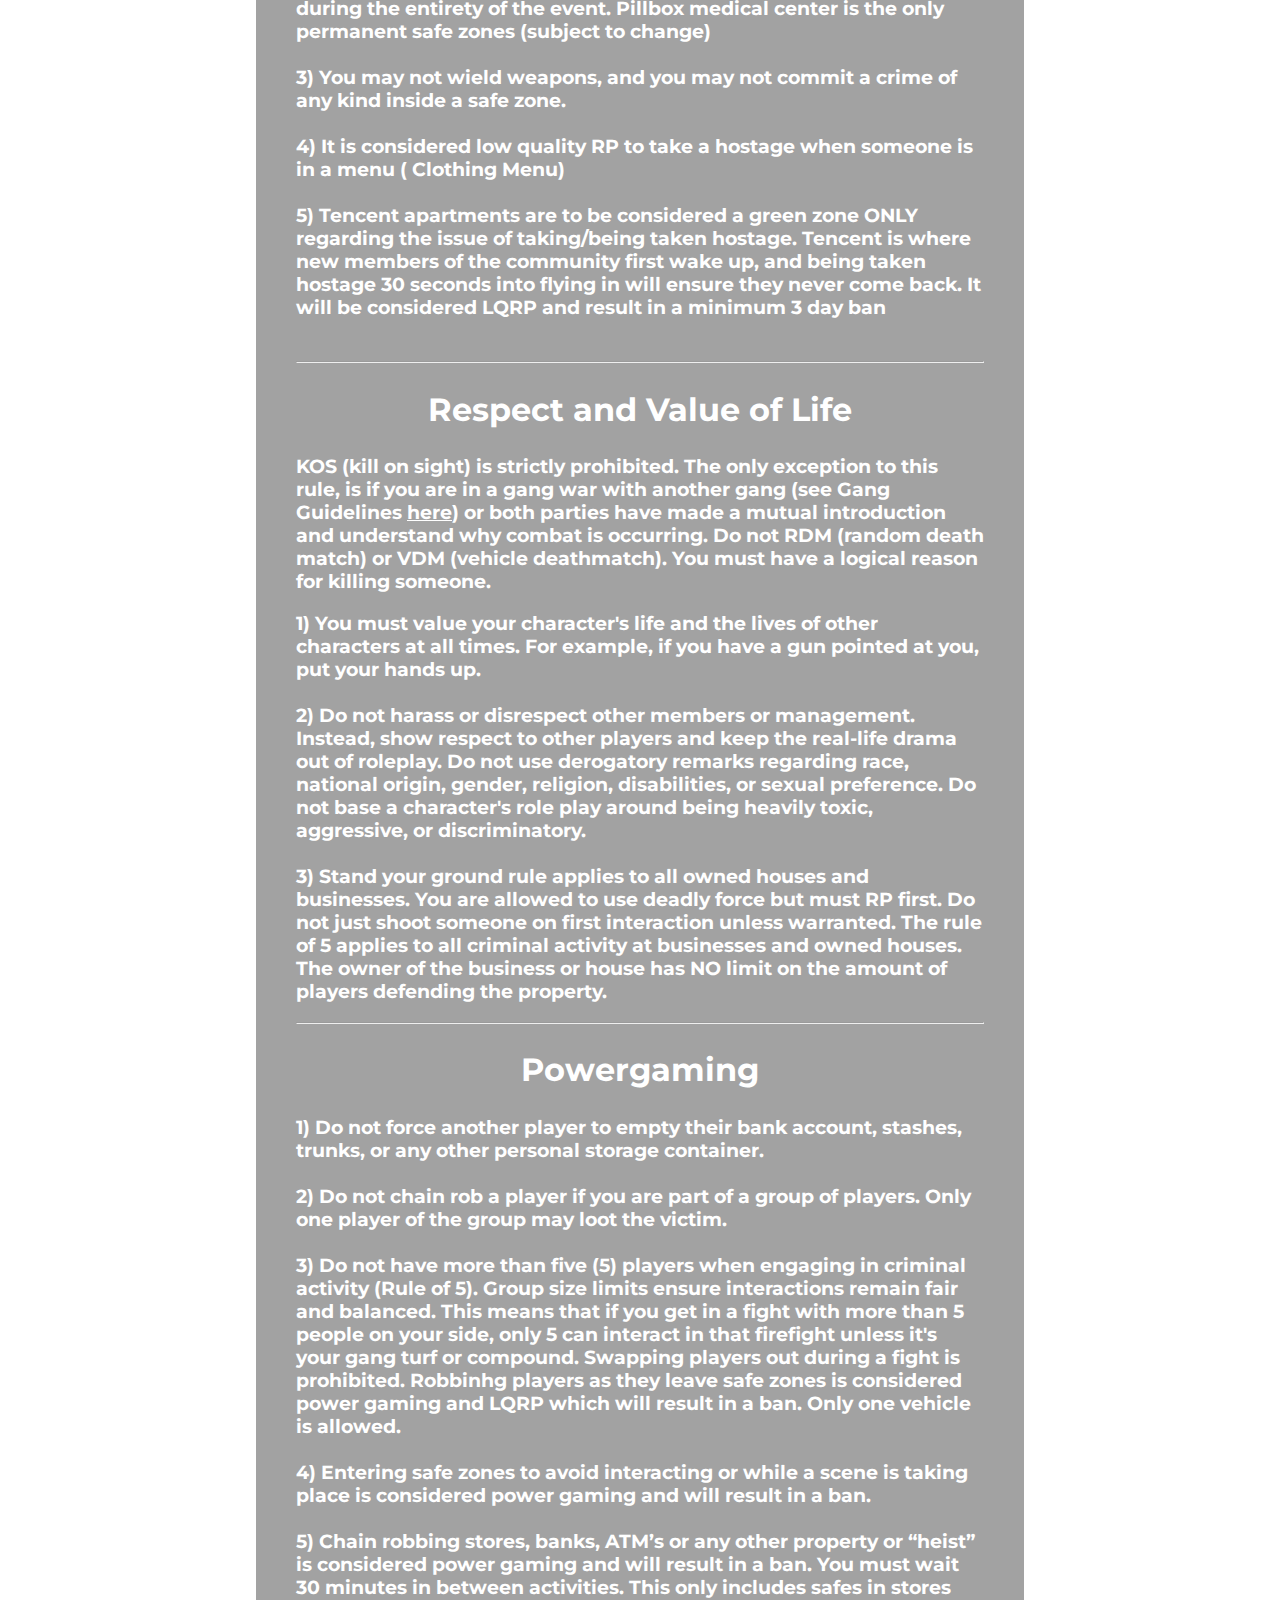
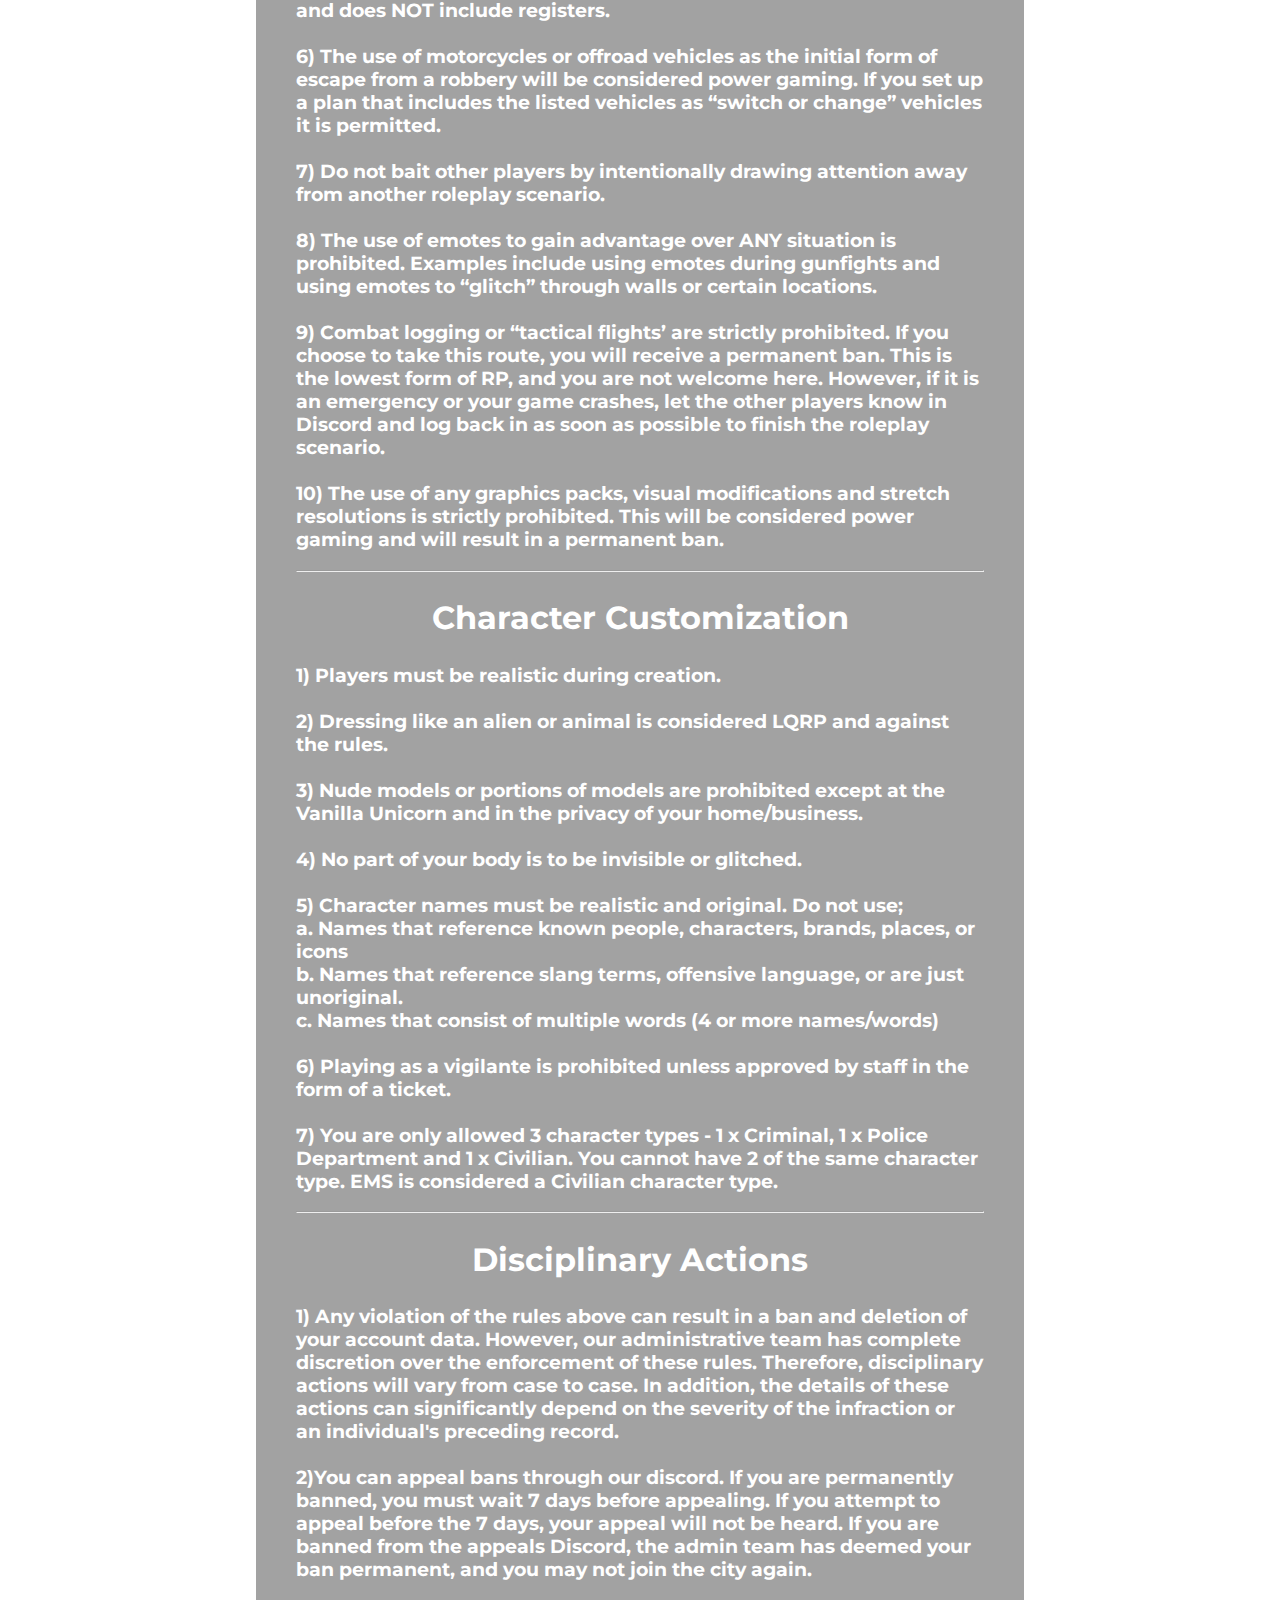
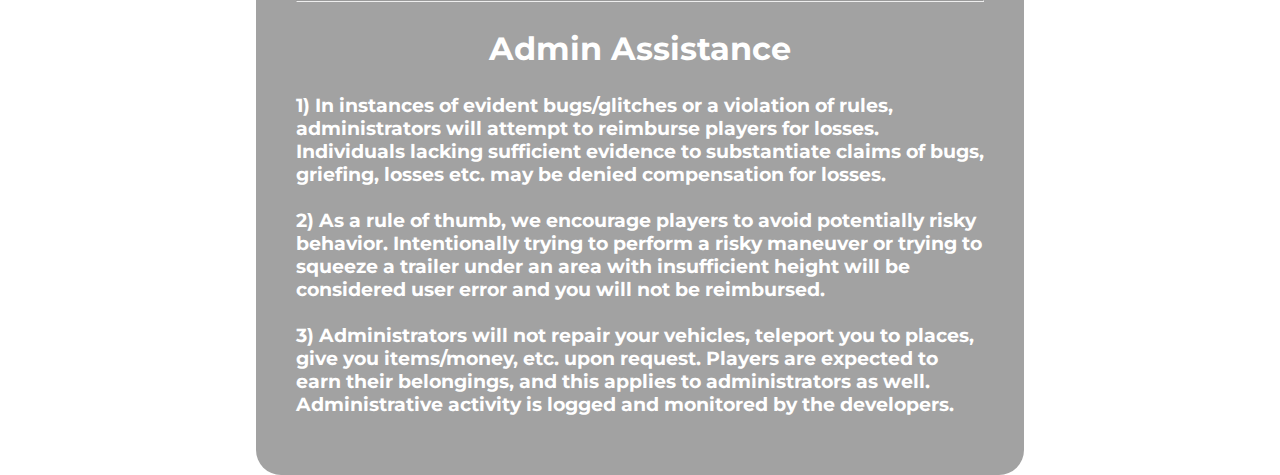
<file: rules.html>
<!DOCTYPE html>
<html lang="en">
    <head>
        <meta charset="UTF-8">
        <meta name="viewport" content="width=device-width, initial-scale=1.0">
        <link rel="stylesheet" href="styles.css">
        <link rel="icon" type="image/x-icon" href="imgs/favicon.png">
        <title>Horizon RP</title>
        <link rel="preconnect" href="https://fonts.googleapis.com">
        <link rel="preconnect" href="https://fonts.gstatic.com" crossorigin>
        <link href="https://fonts.googleapis.com/css2?family=Montserrat&display=swap" rel="stylesheet">
        <script src="script.js"></script>
    </head>
    <body>
        <div hidden>Product of sov_</div>
        <input type="checkbox" id="nav-control" class="nav-control" >
        <label for="nav-control" class="toggle-button">
            <div class="wolverine">
                <div class="claws"></div> <span>menu</span>
            </div>
        </label>
        <nav class="navigation">
            <br>
            <h1><a href="index.html">Home</a></h1>
            <h1><a href="rules.html">Rules</a></h1>
            <h1><a href="https://discord.gg/horizon-rp">Discord</a></h1>
            <h1><a href="https://horizon-rp-webstore.tebex.io/">Tebex</a></h1>
            <h1><a href="https://forum.cfx.re/t/horizonrp-18-serious-roleplay-realistic-economy-active-staff-allowlisted-community-driven/4903438">Forum</a></h1>
        </nav>

        <img src="imgs/logo.png" alt="Logo" class="hlogo">
        
        
        <div class="container">
                <b>  <h1 style="text-align: center; color:#fff; font-size: 65px; ">Rules</h1></b>
                <hr>
                <b> <h2>Age Requirement</h2></b>
                <h3>
                Horizon RP is an 18+ server.  You must be 18 years of age or older to play.  There is absolutely no exception to this rule.
                <br>
                <br>
                No exceptions or accommodations shall be made for individuals who do not wish to adhere to our server rules. Server administrators shall maintain uniform expectations and shall hold those who fail to meet them accountable.
                
                Ignorance of any clearly written and published rule is not an excuse, and all violations will be treated as if they are intentional.
                Server administrators and server ownership reserve the right to take corrective action toward actions/behavior(s) which they deem to be disruptive, unacceptable or clearly detract from the fellow players’ experience, even if the actions/behavior(s) do not directly violate a rule or policy listed on this page.
                
                </h3>
                <hr>
                <b><h2>General Rules</h2></b>
                <h3>1) We are a North American server.  It is required to speak and understand English.  Speaking any other language in discord or in the city will result in disciplinary actions.
                <br>
                <br>
                2) You must have a working microphone with no background noise. Voice changers are acceptable, but they must be understandable and not overly loud, too quiet, or extremely high or low pitched.
                <br>
                <br>
                3) Be respectful to other players and do not be toxic.  The use of ANY racial, homophobic, or derogatory slurs is prohibited.  NO warning will be issued for breaking the rule.
                <br>
                <br>
                4) The use of glitches, exploits, or hacks is prohibited.
                <br>
                <br>
                5) If you find a glitch or exploit, please notify the admin team through a bug report on Discord.  Failure to notify the staff team will be considered power gaming and will result in a permanent ban.
                <br>
                <br>
                6) Horizon RP is a serious RP server.  If you have never participated in a serious RP server, please reach out to staff with any questions you may have.  It is REQUIRED for all players to read and understand the rules.  If you don’t understand a rule, please ask a staff member.  All ban appeals stating “I didn’t know that was a rule” will not be considered for reinstatement.
                <br>
                <br>
                7) No suicide RP allowed.
                <br>
                <br>
                8) Rule of 5 – You are only allowed to have 5 players when engaging in criminal activities such as heists and shootouts.  Only ONE vehicle is permitted at the location of the heist.  After engaging with police for a minimum of 90 seconds, you can then use a swap vehicle.
                <br>
                <br>
                9) DO NOT sit in the train station to save your spot in city. Pick your character and start RP. You will be banned if found doing this.
                
                
                </h3>
                <hr>
                <b> <h2>Metagaming</h2></b>
                <h3>1) Do not use any out-of-character information to benefit your character.
                <br>
                <br>
                2) The use of a second character to gain and transfer any information is considered metagaming.
                Example:  You have one character who owns a business and gathers information but does not commit crime.  You have a second character who is the sister/brother of the first character who sells the information gathered by the first character.  This is considered LOW QUALITY RP and WILL NOT be tolerated.
                <br>
                <br>
                3) Using a third-party communication program like discord is strictly prohibited while IN GAME.  You must mute and deafen when you are in the city if you are in a gang/business/friend’s discord.  Please try to utilize in-game communication methods such as radios, phone calls, and text as much as possible.
                <br>
                <br>
                4) Using information gathered from watching a twitch stream of another player is strictly prohibited.  This is considered metagaming and will result in a permanent ban.  If a player is seen rule breaking on twitch, DO NOT report or open a ticket.  The staff team will handle the situation.
                <br>
                <br>
                5) It is also strictly prohibited to watch another player's twitch stream while you are currently in the city.  Breaking this rule will result in a permanent ban with NO appeal.
                <br>
                <br>
                </h3>
                <hr>
                <b> <h2>Roleplay Guidelines</h2></b>
                <h3>1) Always engage in the roleplay that is taking place around you. Players who ignore other players are committing FailRP.
                <br>
                <br>
                2) Do not attempt to change how someone roleplays their character by forcing your roleplay styles on them.
                <br>
                <br>
                3) Do not kidnap, rob, assault, or harass EMS while on duty.  EMS is considered on duty while working at pillbox or responding to a scene in proper EMS uniform.  EMS is prohibited from wearing an EMS uniform while off duty.
                <br>
                <br>
                4) Do not kidnap, rob, or assault mechanics when they are on duty.  Mechanics are considered on duty when working inside the shop or operating/towing vehicles.  Mechanics are required to change uniforms when off duty.
                <br>
                <br>
                5) Do not use plain speech when downed unless EMS inquiries about your injuries. Instead, act as if your character has heavy wounds through your character's personality and mannerisms.
                <br>
                <br>
                6) If your character revives by any method other than a medical staff member or admin, you may not remember who or what killed you or any events that led up to your character's death.
                <br>
                <br>
                7) Unless you are revived by medical staff, you may not remember anything from the scene in which you were downed, and 1 hour leading up to the scene.  Returning to the scene prior to 30 minutes will be considered FailRP and may result in disciplinary actions.
                <br>
                <br>
                8) Do not seek revenge unless it is shared with you by another character through roleplay.
                <br>
                <br>
                9) Random robbing is not allowed. You must have a valid RP reason to rob another player. You cannot just rob someone on the street because you "feel like it". With this, you are not allowed to rob food, radio, phone, or any basic items off a player; only criminal items and money.
                <br>
                <br>
                10) Medical staff and police are not allowed to participate in criminal activity while on duty.  If medical staff or police are caught participating in crime off duty, they will be fired and disciplined THROUGH RP.
                <br>
                <br>
                11) If you are downed and request EMS assistance you are REQUIRED to wait for EMS to arrive.  If you do not wait for EMS after requesting for help, it will be considered FailRP and will result in disciplinary actions.
                <br>
                <br>
                12) EMS are prohibited from reviving players on scene.  EMS must stabilize the victim and transport them to Pillbox. It is REQUIRED to RP your injuries with EMS.  You are PROHIBITED to check in at the desk at pillbox unless NO EMS are available.  We all must RESPECT the work of EMS as they are here to RP as well.
                <br>
                <br>
                13) Impersonating a Police Officer, EMS is STRICTLY PROHIBITED. Doing this will result in a permanent ban.  This is not negotiable, and we will not accept ban appeals for this offense.
                <br>
                <br>
                14) Do not perform rape, mutilation, torture, dismemberment, cannibalism, or other highly graphic activities.  ERP is allowed but must be conducted in private.  DO NOT FORCE ERP ON ANYONE.  If you do, that will be considered FailRP and you will be permanently banned with no appeal.
                <br>
                <br>
                15) No criminal activity i.e robbing stores, banks, kidnapping etc. can be initiated in less than 30 mins before and after Tsunami to allow enough time for RP scenes to play out. DO NOT start criminal interaction with another group in that time (going to their territory and provikinga fight when you know its still within the 30 minutes)
                <br>
                <br>
                16) Interaction must be given to initiate any type of criminal RP with another person or group. This interaction must be clear to the other person. (Initiation in the form of Verbal or Nonverbal means) Some nonverbal initiation are *Aggressive Presence, following with intent, and Show of Force*.
                <br>
                <br>
                17) It is prohibited to ignore someone's interaction with you to stall RP.
                <br>
                <br>
                18) From now on the area that server events/community events are hosted in will be considered and treated as Green Zones - NO CRIME
                <br>
                <br>
                19)DO NOT identify someone through voice. If they are blacked out with a mask and you don’t know who they are you cannot know from their voice. This will result in a ban.
                <br>
                <br>
                20)If a group is attempting a heist, you are allowed to challenge it before the heist has been started, not after. Once the group has activated the heist and police are notified, that is their RP scene. It will be considered 3rd party if you challenge mid scene.
                <br>
                <br>
                21)using "Friends" as hostages will now be considered LQRP and a rule break which is a bannable offense. I.e gang members, co-workers ETC.
                <br>
                <br>
                </h3>
                <hr>
                <b> <h2>Out-Of-Character and Safe Zones</h2></b>
                <h3>
                1) All OOC talk is always prohibited in game.  OOC talk will be considered LQRP and will result in a warning/ban.
                <br>
                <br>
                2) All locations associated with city events are considered safe zones during the entirety of the event. Pillbox medical center is the only permanent safe zones (subject to change)
                <br>
                <br>
                3) You may not wield weapons, and you may not commit a crime of any kind inside a safe zone.
                <br>
                <br>
                4) It is considered low quality RP to take a hostage when someone is in a menu ( Clothing Menu)
                <br>
                <br>
                5) Tencent apartments are to be considered a green zone ONLY regarding the issue of taking/being taken hostage. Tencent is where new members of the community first wake up, and being taken hostage 30 seconds into flying in will ensure they never come back. It will be considered LQRP and result in a minimum 3 day ban
                <br>
                <br>
                </h3>
                <hr>
                <b><h2>Respect and Value of Life</h2></b>
                <h3>KOS (kill on sight) is strictly prohibited.  The only exception to this rule, is if you are in a gang war with another gang (see Gang Guidelines <a style=" color:white;" href="gangs.html">here</a>) or both parties have made a mutual introduction and understand why combat is occurring. Do not RDM (random death match) or VDM (vehicle deathmatch). You must have a logical reason for killing someone.
                </h3>
                <h3>1) You must value your character's life and the lives of other characters at all times. For example, if you have a gun pointed at you, put your hands up.
                <br>
                <br>
                2) Do not harass or disrespect other members or management. Instead, show respect to other players and keep the real-life drama out of roleplay. Do not use derogatory remarks regarding race, national origin, gender, religion, disabilities, or sexual preference. Do not base a character's role play around being heavily toxic, aggressive, or discriminatory.
                <br>
                <br>
                
                3) Stand your ground rule applies to all owned houses and businesses.  You are allowed to use deadly force but must RP first. Do not just shoot someone on first interaction unless warranted.  The rule of 5 applies to all criminal activity at businesses and owned houses.  The owner of the business or house has NO limit on the amount of players defending the property.
                </h3>
                <hr>
                <b> <h2>Powergaming</h2></b>
                <h3>1) Do not force another player to empty their bank account, stashes, trunks, or any other personal storage container.
                <br>
                <br>
                2) Do not chain rob a player if you are part of a group of players. Only one player of the group may loot the victim.
                <br>
                <br>
                3) Do not have more than five (5) players when engaging in criminal activity (Rule of 5). Group size limits ensure interactions remain fair and balanced. This means that if you get in a fight with more than 5 people on your side, only 5 can interact in that firefight unless it's your gang turf or compound. Swapping players out during a fight is prohibited. Robbinhg players as they leave safe zones is considered power gaming and LQRP which will result in a ban. Only one vehicle is allowed.
                <br>
                <br>
                4) Entering safe zones to avoid interacting or while a scene is taking place is considered power gaming and will result in a ban.
                <br>
                <br>
                5) Chain robbing stores, banks, ATM’s or any other property or “heist” is considered power gaming and will result in a ban.  You must wait 30 minutes in between activities.  This only includes safes in stores and does NOT include registers.
                <br>
                <br>
                6) The use of motorcycles or offroad vehicles as the initial form of escape from a robbery will be considered power gaming.  If you set up a plan that includes the listed vehicles as “switch or change” vehicles it is permitted.
                <br>
                <br>
                7) Do not bait other players by intentionally drawing attention away from another roleplay scenario.
                <br>
                <br>
                8) The use of emotes to gain advantage over ANY situation is prohibited. Examples include using emotes during gunfights and using emotes to “glitch” through walls or certain locations.
                <br>
                <br>
                9) Combat logging or “tactical flights’ are strictly prohibited.  If you choose to take this route, you will receive a permanent ban.  This is the lowest form of RP, and you are not welcome here.  However, if it is an emergency or your game crashes, let the other players know in Discord and log back in as soon as possible to finish the roleplay scenario.
                <br>
                <br>
                10) The use of any graphics packs, visual modifications and stretch resolutions is strictly prohibited.  This will be considered power gaming and will result in a permanent ban.
                </h3>
                <hr>
                <b><h2>Character Customization</h2></b>
                <h3>
                1) Players must be realistic during creation.
                <br>
                <br>
                2) Dressing like an alien or animal is considered LQRP and against the rules.
                <br>
                <br>
                3) Nude models or portions of models are prohibited except at the Vanilla Unicorn and in the privacy of your home/business.
                <br>
                <br>
                4) No part of your body is to be invisible or glitched.
                <br>
                <br>
                5) Character names must be realistic and original.  Do not use;
                <br>
                a. Names that reference known people, characters, brands, places, or icons
                <br>
                b. Names that reference slang terms, offensive language, or are just unoriginal.
                <br>
                c. Names that consist of multiple words (4 or more names/words)
                <br>
                <br>
                6) Playing as a vigilante is prohibited unless approved by staff in the form of a ticket.
                <br>
                <br>
                7) You are only allowed 3 character types - 1 x Criminal, 1 x Police Department and 1 x Civilian.  You cannot have 2 of the same character type. EMS is considered a Civilian character type.
                </h3>
                <hr>
                <b><h2>Disciplinary Actions</h2></b>
                <h3>
                1) Any violation of the rules above can result in a ban and deletion of your account data. However, our administrative team has complete discretion over the enforcement of these rules. Therefore, disciplinary actions will vary from case to case. In addition, the details of these actions can significantly depend on the severity of the infraction or an individual's preceding record.
                <br>
                <br>
                2)You can appeal bans through our discord.  If you are permanently banned, you must wait 7 days before appealing.  If you attempt to appeal before the 7 days, your appeal will not be heard. If you are banned from the appeals Discord, the admin team has deemed your ban permanent, and you may not join the city again.
                </h3>
                <hr>
                <b><h2>Admin Assistance</h2></b>
                <h3>
                1) In instances of evident bugs/glitches or a violation of rules, administrators will attempt to reimburse players for losses. Individuals lacking sufficient evidence to substantiate claims of bugs, griefing, losses etc. may be denied compensation for losses.
                <br>
                <br>
                2) As a rule of thumb, we encourage players to avoid potentially risky behavior. Intentionally trying to perform a risky maneuver or trying to squeeze a trailer under an area with insufficient height will be considered user error and you will not be reimbursed.
                <br>
                <br>
                3) Administrators will not repair your vehicles, teleport you to places, give you items/money, etc. upon request. Players are expected to earn their belongings, and this applies to administrators as well. Administrative activity is logged and monitored by the developers.
                
                </h3>

    </div>
    </body>
        <footer class="fewter">
        <div class="topnavright">Loading Playercount...</div>
    </footer>
</html>
</file>
<file: styles.css>
body {
    margin: 0;
    padding: 0;
    height: 100vh;
    display: flex;
    justify-content: center;
    align-items: center;
    overflow: auto;
    background-image: url('imgs/bck.jpg');
    background-size: cover;
        background-position: center bottom;
    background-attachment: fixed;
    background-repeat: no-repeat;
}

.background {
    background-image: url('imgs/bck.jpg');
    background-size: cover;
    position: absolute;
    width: 100vw;
    height: 100vh;
    z-index: -1;
  background-repeat: no-repeat;
  background-attachment: fixed;
}

.container {
  margin-right: 20%;
  margin-left: 20%;
  top: 10%;
  border-radius: 25px;
  padding: 40px;
  width: 60%;
  height: auto;
  background: rgba(22, 22, 22, 0.4);
  position: absolute;
}


.logo {
    max-width: 100%;
    max-height: 100%;
    display: block;
    margin: auto;
    position: absolute;
    left: 50%;
    top: 50%;
    transform: translate(-50%, -50%);
}

.tilted {
    transform-origin: center;
    transform: translate(-50%, -50%) rotateX(0deg) rotateY(0deg);
    transition: transform 0.2s ease;
}

* {
  box-sizing: border-box;
  font-family: 'Montserrat', sans-serif;
         user-select: none; // chrome and Opera
         -moz-user-select: none; // Firefox
         -webkit-text-select: none; // IOS Safari
         -webkit-user-select: none; // Safari
}


.logo{
  text-shadow: 2px 2px 4px #000000;
  color:white;
}

.hlogo{
    max-width: 25%;
    max-height: 25%;
    display: block;
    margin: auto;
    position: absolute;
    left: 50%;
    top: 5%;
    transform: translate(-50%, -50%);
}


.navigation {
     background: rgba(0, 0, 0, .7);
     position: fixed;
     top: 0;
     bottom: 0;
     left: -100%;
     overflow: hidden;
     transition: left 0.3s;
     width: 25%;
     z-index: 100;
}

 .navigation h1, .navigation h1 a {
     color: #fff;
     width: 100%;
     text-align: center;
     z-index: 101;
}

 .navigation h1 a {
     display: block;
     font-size: 2vw;
     padding: 30px 40px;
     margin-bottom: 40px;
     text-decoration: none;
     transition: all 0.3s ease;
}

 .navigation h1 a:hover {
     background: rgba(255, 255, 255, .2);
}

 .toggle-button {
     display: block;
     padding: 10px;
     position: fixed;
     top: 0;
     left: 0;
     z-index: 101;
}

 .toggle-button .wolverine {
     display: inline-block;
     height: 26px;
     padding: 0px 0px;
     cursor: pointer;
     -webkit-user-select: none;
     opacity: 0.97;
     -webkit-transition: all 0.3s ease;
     -moz-transition: all 0.3s ease;
     -o-transition: all 0.3s ease;
     transition: all 0.3s ease;
}

 .toggle-button .wolverine span {
     display: inline-block;
     text-transform: uppercase;
     line-height: 18px;
     font-family: Arial, Helvetica, sans-serif;
     font-size: 18px;
     font-weight: bold;
     color: #fff;
     margin-left: 0px;
     width: 0px;
     overflow: hidden;
}

 .toggle-button .wolverine .claws {
     position: relative;
     top: -2px;
     width: 40px;
     height: 4px;
     background: #fff;
     display: inline-block;
}

 .toggle-button .wolverine .claws:before, .toggle-button .wolverine .claws:after {
     display: block;
     content: "";
     height: 4px;
     width: 40px;
     background: #fff;
     position: absolute;
     z-index: -1;
     -webkit-transform-origin: 50% 50%;
     transform-origin: 50% 50%;
     -webkit-transition: all 0.1s 0.2s, -webkit-transform 0.2s ease;
     -webkit-transition-delay: ease, 0s;
     -moz-transition: all 0.1s 0.2s ease, -moz-transform 0.2s ease;
     -o-transition: all 0.1s 0.2s ease, -o-transform 0.2s ease;
     transition: all 0.1s 0.2s ease, transform 0.2s ease;
}

 .toggle-button .wolverine .claws:before {
     top: 8px;
}

 .toggle-button .wolverine .claws:after {
     top: -8px;
}

 .nav-control {
     position: absolute;
     left: -9999px;
     width: 100%;
     clip: rect(0, 0, 0, 0);
}

 .nav-control:checked ~ .navigation {
     left: 0;
     opacity: 1;
     transition: left 0.3s, opacity 0.3s;
}

 .nav-control:checked ~ .navigation ul li {
     opacity: 1;
     -webkit-transform: translateX(0);
     -moz-transform: translateX(0);
     -ms-transform: translateX(0);
     -o-transform: translateX(0);
     transform: translateX(0);
}

 .nav-control:checked ~ .toggle-button .wolverine .claws {
     -webkit-transition: all 0.1s 0s;
     -webkit-transition-delay: ease;
     -moz-transition: all 0.1s 0s ease;
     -o-transition: all 0.1s 0s ease;
     transition: all 0.1s 0s ease;
     background: transparent !important;
     z-index: 101;
}

 .nav-control:checked ~ .toggle-button .wolverine .claws:before, .nav-control:checked ~ .toggle-button .wolverine .claws:after {
     background: #fff;
     -webkit-transition: all 0.1s ease, -webkit-transform 0.1s 0.2s;
     -webkit-transition-delay: 0s, ease;
     -moz-transition: all 0.1s ease, -moz-transform 0.1s 0.2s ease;
     -o-transition: all 0.1s ease, -o-transform 0.1s 0.2s ease;
     transition: all 0.1s ease, transform 0.1s 0.2s ease;
     top: 0;
     width: 40px;
}
 .nav-control:checked ~ .toggle-button .wolverine .claws:before {
     -webkit-transform: rotate3d(0, 0, 1, 45deg);
     transform: rotate3d(0, 0, 1, 45deg);
}
 .nav-control:checked ~ .toggle-button .wolverine .claws:after {
     -webkit-transform: rotate3d(0, 0, 1, -45deg);
     transform: rotate3d(0, 0, 1, -45deg);
}


h3{
    color: #fff;
}










.page-bg, .animation-wrapper {
  position: fixed;
  top: 0;
  left: 0;
  width: 100%;
  height: 100%;
}

.page-bg {
  background: #1e1e1e;
  background-blend-mode: screen;
  background-size: cover;
  filter: grayscale(100%);
  z-index: -1;
}

.particle, .particle:after {
  background: transparent;
}

.particle:after {
  position: absolute;
  content: "";
  top: 2560px;
}

.particle-1 {
  animation: animParticle 60s linear infinite;
  box-shadow: 0px 0px #999, 633px 2001px #999, 89px 1520px #999, 1442px 825px #999, 1747px 1893px #999, 344px 2200px #999, 1236px 1669px #999, 1810px 142px #999, 977px 132px #999, 1511px 331px #999, 446px 1175px #999, 2071px 596px #999, 1750px 1614px #999, 1430px 566px #999, 247px 282px #999, 270px 2027px #999, 2287px 1946px #999, 1842px 2537px #999, 1185px 2197px #999, 2308px 2171px #999, 1119px 2273px #999, 1960px 1516px #999, 1573px 849px #999, 428px 1137px #999, 2151px 1720px #999, 578px 612px #999, 26px 359px #999, 582px 506px #999, 327px 2178px #999, 1461px 721px #999, 1368px 2167px #999, 672px 2162px #999, 708px 608px #999, 357px 476px #999, 2210px 2284px #999, 397px 2185px #999, 769px 1661px #999, 2046px 594px #999, 557px 940px #999, 96px 2426px #999, 491px 1033px #999, 289px 441px #999, 517px 1907px #999, 908px 2207px #999, 1074px 1542px #999, 1724px 1918px #999, 375px 1094px #999, 674px 1970px #999, 1489px 847px #999, 342px 1753px #999, 1244px 2307px #999, 1815px 1415px #999, 171px 1208px #999, 1308px 890px #999, 1787px 347px #999, 1825px 491px #999, 2485px 2335px #999, 2197px 1402px #999, 2513px 2304px #999, 1535px 1312px #999, 2235px 1934px #999, 216px 2138px #999, 1223px 614px #999, 1065px 2172px #999, 1138px 451px #999, 1418px 559px #999, 1284px 159px #999, 2191px 2363px #999, 1086px 692px #999, 325px 997px #999, 1465px 2026px #999, 357px 824px #999, 2303px 604px #999, 535px 548px #999, 221px 2107px #999, 395px 171px #999, 400px 11px #999, 1711px 2525px #999, 90px 2164px #999, 1322px 1284px #999, 1126px 2210px #999, 115px 54px #999, 1590px 1926px #999, 1914px 951px #999, 1196px 764px #999, 666px 1080px #999, 2129px 137px #999, 1446px 1189px #999, 1348px 1767px #999, 2122px 2277px #999, 825px 1321px #999, 1908px 605px #999, 2387px 1903px #999, 2299px 1611px #999, 1346px 681px #999, 428px 1032px #999, 287px 1761px #999, 2054px 2257px #999, 2244px 16px #999, 1701px 1538px #999, 818px 947px #999, 909px 2418px #999, 936px 380px #999, 589px 1215px #999, 256px 1448px #999, 1518px 659px #999, 1686px 2260px #999, 1408px 675px #999, 1982px 1737px #999, 963px 1898px #999, 438px 1262px #999, 2459px 2342px #999, 1167px 127px #999, 2305px 1308px #999, 651px 1470px #999, 1542px 1507px #999, 2419px 988px #999, 970px 1820px #999, 2220px 692px #999, 924px 1066px #999, 1210px 669px #999, 272px 122px #999, 2367px 562px #999, 2419px 603px #999, 1258px 164px #999, 2280px 2507px #999, 1713px 1453px #999, 2274px 215px #999, 961px 42px #999, 2557px 448px #999, 396px 161px #999, 762px 354px #999, 2360px 567px #999, 2305px 1634px #999, 1567px 1378px #999, 1928px 445px #999, 1197px 1504px #999, 1772px 2435px #999, 983px 1743px #999, 554px 252px #999, 1842px 394px #999, 675px 1748px #999, 2288px 343px #999, 978px 1512px #999, 236px 1294px #999, 695px 1515px #999, 2200px 451px #999, 625px 727px #999, 1664px 1088px #999, 702px 1746px #999, 1709px 2294px #999, 1767px 954px #999, 1066px 1983px #999, 1689px 2122px #999, 355px 350px #999, 1118px 971px #999, 153px 1422px #999, 2491px 624px #999, 1810px 2388px #999, 1460px 496px #999, 471px 882px #999, 1149px 2415px #999, 337px 1499px #999, 1733px 1953px #999, 414px 2039px #999, 2330px 161px #999, 1356px 1652px #999, 2132px 2495px #999, 696px 2338px #999, 1671px 1408px #999, 2511px 1720px #999, 1905px 478px #999, 2033px 431px #999, 1347px 1635px #999, 14px 1280px #999, 2469px 1514px #999, 807px 1424px #999, 124px 2206px #999, 1629px 1619px #999, 1270px 978px #999, 463px 880px #999, 2513px 90px #999, 354px 2276px #999, 2522px 1578px #999, 883px 454px #999, 654px 608px #999, 902px 2519px #999, 608px 933px #999, 2221px 314px #999, 925px 916px #999, 949px 640px #999, 1971px 2024px #999, 1031px 780px #999, 971px 495px #999, 1370px 2308px #999, 1238px 1681px #999, 1138px 1454px #999, 1186px 2025px #999, 173px 475px #999, 903px 2302px #999, 2421px 1661px #999, 598px 52px #999, 1196px 847px #999, 216px 587px #999, 964px 1913px #999, 1196px 576px #999, 992px 1295px #999, 2219px 1090px #999, 1768px 2321px #999, 910px 1479px #999, 1398px 2552px #999, 1757px 2519px #999, 1707px 1116px #999, 556px 567px #999, 1908px 1079px #999, 1326px 2074px #999, 1769px 150px #999, 1011px 1331px #999, 1277px 1118px #999, 668px 1661px #999, 926px 1967px #999, 134px 1856px #999, 901px 753px #999, 1632px 1928px #999, 2476px 1064px #999, 2083px 861px #999, 708px 2010px #999, 1920px 401px #999, 1563px 466px #999, 1770px 2268px #999, 302px 214px #999, 610px 1994px #999, 2256px 1715px #999, 121px 517px #999, 1605px 1018px #999, 1843px 1586px #999, 2239px 190px #999, 941px 139px #999, 1184px 639px #999, 1628px 2387px #999, 1110px 341px #999, 2414px 1209px #999, 1658px 54px #999, 1106px 358px #999, 2288px 894px #999, 1036px 1518px #999, 1387px 1318px #999, 279px 787px #999, 2253px 2551px #999, 419px 651px #999, 2297px 830px #999, 2403px 1465px #999, 2151px 1707px #999, 2058px 2360px #999, 1489px 1239px #999, 1678px 1180px #999, 830px 2189px #999, 2328px 4px #999, 323px 357px #999, 617px 2542px #999, 123px 1654px #999, 1551px 2509px #999, 645px 1468px #999, 1773px 1402px #999, 1013px 2227px #999, 170px 2284px #999, 1225px 479px #999, 2135px 1955px #999, 18px 1420px #999, 433px 1480px #999, 2093px 1196px #999, 1293px 1331px #999, 824px 568px #999, 359px 1543px #999, 9px 146px #999, 683px 1425px #999, 1280px 1414px #999, 620px 1178px #999, 326px 1554px #999, 863px 403px #999, 271px 2436px #999, 207px 1969px #999, 1352px 2074px #999, 1072px 798px #999, 1269px 428px #999, 651px 349px #999, 1315px 956px #999, 1935px 1223px #999, 2037px 1127px #999, 2034px 458px #999, 1717px 2361px #999, 1398px 1995px #999, 126px 1716px #999, 1867px 1730px #999, 1093px 1433px #999, 1432px 2164px #999, 825px 486px #999, 1515px 1082px #999, 1868px 1081px #999, 2205px 1618px #999, 1105px 1252px #999, 2285px 1025px #999, 591px 1064px #999, 650px 868px #999, 71px 1110px #999, 602px 1270px #999, 811px 477px #999, 125px 1209px #999, 2169px 1368px #999, 1844px 674px #999, 1230px 477px #999, 243px 2081px #999, 688px 2013px #999, 1280px 31px #999, 21px 618px #999, 579px 399px #999, 1491px 91px #999, 94px 2326px #999, 1547px 157px #999, 485px 788px #999, 239px 373px #999, 1156px 1329px #999, 1626px 205px #999, 27px 901px #999, 1670px 671px #999, 1057px 377px #999, 972px 1288px #999, 373px 964px #999, 2440px 1597px #999, 338px 317px #999, 2547px 821px #999, 47px 1450px #999, 551px 7px #999, 1186px 1011px #999, 87px 128px #999, 496px 1423px #999, 741px 1919px #999, 2345px 482px #999, 1371px 96px #999, 2503px 1477px #999, 1041px 1747px #999, 903px 2379px #999, 961px 2287px #999, 797px 2401px #999, 1076px 306px #999, 687px 690px #999, 2408px 1460px #999, 1410px 2384px #999, 253px 711px #999, 1036px 1058px #999, 1073px 1100px #999, 895px 1500px #999, 352px 491px #999, 2285px 662px #999, 451px 433px #999, 234px 1024px #999, 1067px 1432px #999, 1866px 256px #999, 818px 1829px #999, 1523px 892px #999, 958px 285px #999, 586px 141px #999, 1090px 975px #999, 1523px 2072px #999, 984px 559px #999, 2150px 304px #999, 2153px 1425px #999, 2541px 1000px #999, 1246px 1265px #999, 885px 1055px #999, 1037px 1660px #999, 520px 1060px #999, 2434px 1087px #999, 69px 2401px #999, 2362px 1393px #999, 1009px 2513px #999, 1748px 121px #999, 555px 985px #999, 980px 1917px #999, 1570px 854px #999, 1984px 109px #999, 2248px 990px #999, 2107px 2530px #999, 2016px 664px #999, 1671px 1836px #999, 1335px 704px #999, 2237px 584px #999, 1685px 276px #999, 160px 493px #999, 769px 1652px #999, 1855px 1652px #999, 1508px 1775px #999, 1797px 29px #999, 2428px 2417px #999, 2344px 827px #999, 356px 1642px #999, 964px 1982px #999, 1595px 490px #999, 411px 1562px #999, 243px 2449px #999, 1753px 1384px #999, 989px 2131px #999, 276px 2501px #999, 568px 1272px #999, 921px 2174px #999, 959px 1437px #999, 2097px 1790px #999, 1438px 385px #999, 2464px 1124px #999, 2476px 2532px #999, 978px 1470px #999, 267px 2542px #999, 1622px 429px #999, 915px 2476px #999, 1329px 1907px #999, 2318px 2060px #999, 1695px 181px #999, 955px 1203px #999, 1176px 1697px #999, 2322px 2045px #999, 1516px 973px #999, 1398px 57px #999, 1675px 1781px #999, 1268px 1295px #999, 1886px 167px #999, 956px 1976px #999, 272px 2074px #999, 292px 673px #999, 2281px 679px #999, 935px 2234px #999, 1121px 1497px #999, 779px 2062px #999, 1723px 1687px #999, 1515px 758px #999, 1813px 1203px #999, 754px 2041px #999, 2007px 630px #999, 74px 1070px #999, 820px 1693px #999, 1339px 667px #999, 2466px 72px #999, 1241px 2314px #999, 885px 1421px #999, 111px 84px #999, 1989px 684px #999, 1759px 327px #999, 1019px 717px #999, 1739px 377px #999, 424px 1002px #999, 2152px 970px #999, 1642px 2460px #999, 1732px 126px #999, 1674px 962px #999, 1946px 2230px #999, 885px 62px #999, 232px 1996px #999, 1759px 1231px #999, 4px 2519px #999, 994px 1981px #999, 1137px 117px #999, 715px 881px #999, 1767px 734px #999, 2418px 1843px #999, 1309px 1648px #999, 1094px 506px #999, 2398px 2305px #999, 185px 1515px #999, 697px 2157px #999, 2023px 1665px #999, 2522px 784px #999, 1916px 1455px #999, 1635px 2001px #999, 1508px 1576px #999, 1619px 2066px #999, 12px 2359px #999, 1335px 868px #999, 1099px 263px #999, 1190px 2291px #999, 1800px 1645px #999, 2299px 728px #999, 1399px 1223px #999, 2525px 2178px #999, 2000px 2392px #999, 1516px 693px #999, 2126px 1597px #999, 2069px 372px #999, 1713px 2312px #999, 2105px 1617px #999, 315px 1743px #999, 1880px 1736px #999, 654px 257px #999, 2088px 1931px #999, 2305px 1874px #999, 671px 1416px #999, 571px 2224px #999, 462px 688px #999, 315px 1591px #999, 2553px 196px #999, 2245px 197px #999, 1454px 830px #999, 1566px 1580px #999, 1147px 1771px #999, 2459px 533px #999, 431px 718px #999, 180px 1709px #999, 209px 170px #999, 1498px 83px #999, 330px 1859px #999, 2537px 1287px #999, 1397px 1543px #999, 2119px 904px #999, 2494px 355px #999, 1945px 2136px #999, 1304px 1704px #999, 1840px 742px #999, 868px 815px #999, 227px 1148px #999, 22px 1196px #999, 14px 2003px #999, 2053px 910px #999, 1192px 1305px #999, 1201px 1705px #999, 1933px 2290px #999, 2059px 1387px #999, 1235px 1165px #999, 1156px 2264px #999, 1147px 735px #999, 871px 1449px #999, 2343px 2302px #999, 147px 2042px #999, 983px 2138px #999, 2419px 1748px #999, 762px 1932px #999, 1897px 511px #999, 1105px 1511px #999, 1888px 1925px #999, 802px 744px #999, 725px 1098px #999, 2511px 1029px #999, 1205px 2552px #999, 1441px 1289px #999, 2054px 1619px #999, 2165px 95px #999, 1359px 663px #999, 563px 1575px #999, 1578px 41px #999, 1815px 48px #999, 1922px 2076px #999, 1650px 2342px #999, 2219px 531px #999, 2220px 419px #999, 2463px 5px #999, 1483px 2158px #999, 156px 706px #999, 968px 1134px #999, 411px 2492px #999, 1265px 158px #999, 1239px 2345px #999, 367px 355px #999, 373px 1838px #999, 589px 1758px #999, 121px 2260px #999, 1157px 501px #999, 2171px 451px #999, 2196px 2071px #999, 931px 1863px #999, 1898px 4px #999, 708px 48px #999, 1508px 1964px #999, 951px 1979px #999, 1270px 760px #999, 889px 202px #999, 1670px 56px #999, 2099px 2402px #999, 724px 1501px #999, 2265px 2115px #999, 657px 1604px #999, 753px 100px #999, 2217px 902px #999, 1957px 2034px #999, 1657px 220px #999, 1665px 1857px #999, 1294px 1637px #999, 1603px 354px #999, 664px 2284px #999, 31px 1340px #999, 127px 1545px #999, 190px 70px #999, 1893px 1808px #999, 2098px 2309px #999, 814px 2546px #999, 2169px 2471px #999, 1638px 1329px #999, 2543px 684px #999, 2346px 868px #999, 949px 1912px #999, 529px 1510px #999, 435px 129px #999, 352px 1365px #999, 1243px 1582px #999, 1001px 112px #999, 1854px 1082px #999, 472px 1886px #999, 2510px 833px #999, 970px 909px #999, 261px 1237px #999, 2321px 1521px #999, 1650px 1950px #999, 1632px 1109px #999, 373px 57px #999, 1470px 1285px #999, 344px 1422px #999, 2170px 704px #999, 741px 856px #999, 211px 153px #999, 322px 2081px #999, 1369px 139px #999, 1019px 1399px #999, 1699px 1756px #999, 2227px 969px #999, 2201px 2455px #999, 622px 2269px #999, 1856px 1608px #999, 1483px 1732px #999, 1932px 1567px #999, 2083px 1837px #999, 2142px 2443px #999, 1199px 139px #999, 483px 703px #999, 1243px 2538px #999, 2044px 7px #999, 1379px 2123px #999, 1916px 1631px #999, 1280px 1674px #999, 1169px 350px #999, 303px 1813px #999, 1339px 1828px #999, 2290px 746px #999, 2054px 285px #999, 1677px 2251px #999, 881px 2521px #999, 2444px 88px #999, 763px 444px #999, 825px 1027px #999, 1954px 2254px #999, 1487px 1130px #999, 813px 1387px #999, 2417px 1512px #999, 1209px 1822px #999, 1993px 2121px #999, 2052px 234px #999, 1893px 656px #999, 2360px 1762px #999, 57px 932px #999, 1882px 1120px #999, 280px 1377px #999, 491px 68px #999, 673px 691px #999, 2325px 2449px #999, 1593px 12px #999, 716px 315px #999, 1585px 2250px #999, 1461px 2099px #999, 667px 865px #999, 618px 2383px #999, 1960px 1875px #999, 210px 798px #999, 2256px 1464px #999, 377px 1446px #999, 2252px 901px #999, 1866px 937px #999, 328px 1417px #999, 2540px 2525px #999, 728px 2384px #999, 2175px 1731px #999, 1788px 1234px #999, 1110px 2410px #999, 296px 669px #999, 24px 2261px #999, 2256px 262px #999, 469px 50px #999, 2498px 1221px #999, 2174px 1922px #999, 2213px 1095px #999, 1035px 1068px #999, 1222px 220px #999, 723px 2521px #999, 126px 1343px #999, 1581px 549px #999, 199px 1673px #999, 309px 1556px #999, 1756px 253px #999, 2326px 747px #999, 2281px 2098px #999, 2020px 1997px #999, 1413px 1297px #999, 2335px 1108px #999, 1827px 1664px #999, 29px 357px #999, 626px 501px #999, 897px 1487px #999, 162px 1203px #999, 382px 1350px #999, 1147px 457px #999, 967px 916px #999, 1149px 171px #999, 114px 811px #999, 1219px 239px #999, 1098px 692px #999, 1892px 1856px #999, 181px 2247px #999, 277px 1180px #999, 1696px 2545px #999, 1082px 1140px #999, 1502px 744px #999, 725px 629px #999, 1222px 763px #999, 149px 1927px #999, 129px 1645px #999, 904px 535px #999, 1274px 288px #999, 11px 1680px #999, 2510px 2470px #999, 1376px 2117px #999, 202px 8px #999, 304px 406px #999, 1575px 1199px #999, 2239px 310px #999, 1701px 317px #999, 1173px 1963px #999, 621px 2364px #999, 787px 2414px #999, 1693px 1790px #999, 1884px 2303px #999, 1678px 2301px #999, 2231px 1440px #999, 1692px 1057px #999, 277px 852px #999, 2188px 1733px #999, 506px 1264px #999, 1724px 145px #999, 1769px 70px #999, 109px 777px #999, 635px 2203px #999, 810px 389px #999, 803px 241px #999, 385px 1155px #999, 968px 149px #999, 1434px 1123px #999, 331px 349px #999, 1204px 1086px #999, 2250px 779px #999, 1391px 985px #999, 1461px 1722px #999, 2439px 2142px #999, 1163px 1938px #999, 1162px 547px #999, 488px 445px #999, 2110px 444px #999, 805px 1455px #999, 227px 998px #999, 1086px 1621px #999, 2215px 273px #999, 1536px 2335px #999, 542px 56px #999, 40px 727px #999, 799px 1077px #999, 1044px 1661px #999, 2552px 1830px #999, 2343px 1434px #999, 324px 943px #999, 39px 101px #999, 1578px 869px #999, 509px 1144px #999, 530px 645px #999, 1067px 2274px #999, 1152px 2079px #999, 1312px 1867px #999, 96px 569px #999, 1412px 364px #999, 2341px 2498px #999, 523px 1027px #999, 1651px 2102px #999, 1917px 127px #999, 1862px 2549px #999, 2350px 454px #999, 2286px 466px #999, 2409px 568px #999, 1752px 922px #999, 1863px 2384px #999, 147px 1106px #999, 2165px 1551px #999, 116px 7px #999, 47px 2181px #999, 71px 1924px #999, 2370px 1812px #999, 2058px 1969px #999, 1967px 2320px #999, 2267px 1530px #999, 1142px 2129px #999, 1619px 1503px #999, 1967px 2507px #999, 1172px 758px #999, 435px 1923px #999, 772px 2223px #999, 667px 384px #999, 1839px 2320px #999, 1550px 1804px #999, 827px 2453px #999, 1733px 2403px #999, 436px 1099px #999, 3px 2446px #999, 1232px 1700px #999, 1291px 1609px #999, 1025px 1907px #999, 949px 761px #999, 68px 970px #999, 1131px 502px #999, 2333px 1352px #999, 580px 443px #999, 1131px 2051px #999, 425px 2295px #999, 558px 2048px #999, 497px 1133px #999, 401px 1074px #999, 1308px 1248px #999, 1777px 222px #999, 963px 2098px #999, 2406px 2198px #999, 2066px 2155px #999, 2426px 1160px #999, 1912px 519px #999, 334px 2116px #999, 1680px 2426px #999, 1335px 747px #999, 2020px 1711px #999, 157px 2323px #999, 52px 2172px #999, 2350px 1581px #999, 1858px 1897px #999, 523px 277px #999, 888px 2453px #999, 60px 2481px #999, 566px 1052px #999, 147px 208px #999, 1332px 1287px #999, 1101px 2367px #999, 2498px 40px #999, 1801px 915px #999, 1666px 848px #999, 591px 2142px #999, 279px 1551px #999, 424px 2192px #999, 1793px 1456px #999, 1033px 2077px #999, 978px 2207px #999, 2138px 1448px #999, 898px 2434px #999, 2276px 309px #999, 1965px 2089px #999, 1245px 1314px #999, 446px 296px #999, 406px 2386px #999, 1510px 1476px #999, 295px 1159px #999, 889px 1343px #999, 399px 2276px #999, 1958px 2082px #999, 2361px 2298px #999, 1974px 1px #999, 1629px 1338px #999, 102px 274px #999, 2131px 318px #999, 1571px 1180px #999, 424px 2034px #999, 1213px 1206px #999, 1460px 1083px #999, 2045px 25px #999, 1183px 1318px #999, 2177px 1782px #999, 444px 2313px #999, 1341px 2167px #999, 434px 1296px #999, 2069px 1165px #999, 314px 2007px #999, 1318px 1532px #999, 1897px 222px #999, 1494px 2394px #999, 1043px 919px #999, 649px 2354px #999, 1302px 1197px #999, 1987px 1748px #999, 2472px 1200px #999, 843px 1093px #999, 844px 976px #999, 2313px 661px #999, 1050px 1375px #999, 2351px 1302px #999, 830px 324px #999, 788px 1362px #999, 1926px 1292px #999, 2492px 2px #999, 702px 1033px #999, 1413px 2294px #999, 741px 2458px #999, 1164px 900px #999, 1192px 2481px #999, 1153px 2031px #999, 1415px 129px #999, 1755px 1301px #999, 1664px 339px #999, 2498px 2418px #999, 2200px 652px #999, 956px 1617px #999, 169px 1858px #999, 596px 1656px #999, 2495px 1835px #999, 1356px 1938px #999, 1671px 832px #999, 1999px 1438px #999, 571px 2108px #999, 2285px 1009px #999, 520px 893px #999, 1042px 391px #999, 742px 165px #999, 1556px 1101px #999, 2224px 84px #999, 944px 1074px #999, 847px 532px #999, 204px 1125px #999, 1160px 397px #999, 66px 2066px #999, 375px 1829px #999, 351px 211px #999, 2011px 2132px #999, 2362px 543px #999, 2535px 1477px #999, 2217px 2353px #999, 1188px 510px #999, 1072px 2322px #999, 1198px 1635px #999, 678px 382px #999, 2404px 1464px #999, 898px 218px #999, 2066px 406px #999, 136px 2132px #999, 2547px 1447px #999, 711px 811px #999, 621px 2404px #999, 1077px 1880px #999, 1401px 581px #999, 394px 739px #999, 1375px 314px #999, 1092px 769px #999, 692px 578px #999, 456px 1112px #999, 2267px 870px #999, 89px 1191px #999, 1161px 621px #999, 2087px 1622px #999, 2041px 1066px #999, 908px 610px #999, 2476px 11px #999, 315px 1057px #999, 451px 56px #999, 2504px 1171px #999, 283px 1245px #999, 2175px 1833px #999, 2343px 1170px #999, 1289px 672px #999, 2506px 91px #999, 1503px 531px #999, 571px 1844px #999, 2257px 1799px #999, 1365px 21px #999, 184px 1386px #999, 1982px 949px #999, 874px 41px #999, 1635px 1598px #999, 1744px 1259px #999, 1593px 1035px #999, 740px 160px #999, 1224px 151px #999, 749px 238px #999, 2429px 738px #999, 2160px 2411px #999, 1323px 2355px #999, 2540px 1818px #999, 274px 2541px #999, 963px 2291px #999, 2512px 757px #999, 271px 1965px #999, 1949px 330px #999, 774px 889px #999, 1600px 1483px #999, 1335px 515px #999, 716px 36px #999, 417px 2375px #999, 899px 2165px #999, 238px 1241px #999, 1659px 263px #999;
  border-radius: 50%;
  height: 2px;
  width: 2px;
}

.particle-1:after {
  box-shadow: 0px 0px #999, 819px 1304px #999, 309px 202px #999, 2163px 1398px #999, 1781px 772px #999, 917px 443px #999, 1589px 2000px #999, 2258px 1741px #999, 1259px 125px #999, 2271px 1732px #999, 1449px 1800px #999, 1612px 1303px #999, 878px 211px #999, 636px 895px #999, 2414px 2241px #999, 1914px 1459px #999, 838px 1021px #999, 1508px 1716px #999, 985px 2495px #999, 1119px 2486px #999, 634px 386px #999, 1365px 771px #999, 2072px 2011px #999, 611px 1690px #999, 452px 982px #999, 2022px 1234px #999, 1417px 700px #999, 1376px 493px #999, 2125px 2515px #999, 1371px 1473px #999, 2235px 1252px #999, 2498px 640px #999, 1908px 1047px #999, 1880px 1280px #999, 1072px 1988px #999, 132px 423px #999, 1564px 50px #999, 238px 2018px #999, 285px 1832px #999, 2024px 17px #999, 441px 2499px #999, 1777px 1332px #999, 2203px 1879px #999, 875px 804px #999, 1003px 1261px #999, 1851px 1751px #999, 720px 426px #999, 1591px 1792px #999, 1941px 862px #999, 2423px 1354px #999, 805px 409px #999, 315px 1347px #999, 237px 1762px #999, 1846px 621px #999, 262px 1407px #999, 628px 377px #999, 793px 2183px #999, 133px 2054px #999, 406px 1319px #999, 1605px 2222px #999, 868px 1658px #999, 2340px 798px #999, 2022px 22px #999, 1765px 2377px #999, 1592px 154px #999, 93px 1773px #999, 2501px 623px #999, 992px 863px #999, 1505px 550px #999, 1539px 470px #999, 2319px 1998px #999, 1269px 936px #999, 188px 1967px #999, 60px 2458px #999, 1982px 122px #999, 1837px 1913px #999, 2373px 39px #999, 665px 2287px #999, 753px 2535px #999, 1859px 1001px #999, 838px 2478px #999, 459px 1605px #999, 710px 2523px #999, 313px 1348px #999, 1017px 646px #999, 1372px 960px #999, 1585px 2421px #999, 341px 999px #999, 1183px 1413px #999, 2082px 508px #999, 1089px 204px #999, 553px 2290px #999, 856px 2039px #999, 1358px 1226px #999, 1153px 2549px #999, 1553px 871px #999, 1097px 651px #999, 1303px 1723px #999, 369px 362px #999, 14px 1421px #999, 2252px 2285px #999, 727px 642px #999, 2290px 1951px #999, 1401px 2365px #999, 1023px 1495px #999, 2499px 2347px #999, 252px 738px #999, 524px 52px #999, 706px 966px #999, 1342px 2486px #999, 1703px 1022px #999, 65px 1535px #999, 1994px 2506px #999, 2189px 559px #999, 1630px 303px #999, 1328px 1697px #999, 1903px 1851px #999, 1377px 123px #999, 615px 1827px #999, 1725px 2177px #999, 2309px 1906px #999, 2155px 1940px #999, 872px 1993px #999, 766px 530px #999, 156px 562px #999, 1684px 2349px #999, 301px 1425px #999, 129px 945px #999, 453px 11px #999, 1072px 2548px #999, 2337px 782px #999, 1209px 2097px #999, 2109px 1642px #999, 645px 1747px #999, 1925px 1013px #999, 921px 674px #999, 1331px 311px #999, 2419px 276px #999, 1176px 1941px #999, 984px 2150px #999, 459px 188px #999, 819px 2098px #999, 212px 2292px #999, 2314px 231px #999, 1002px 2051px #999, 1394px 698px #999, 1855px 85px #999, 472px 357px #999, 1493px 448px #999, 1747px 833px #999, 1689px 923px #999, 205px 356px #999, 482px 59px #999, 973px 639px #999, 93px 1208px #999, 1935px 1381px #999, 1947px 1730px #999, 561px 2534px #999, 1526px 1068px #999, 435px 1022px #999, 127px 314px #999, 2069px 1228px #999, 2468px 480px #999, 819px 853px #999, 1478px 795px #999, 31px 1764px #999, 2339px 2254px #999, 2351px 1202px #999, 1514px 707px #999, 232px 2025px #999, 2227px 1525px #999, 2315px 1260px #999, 727px 2243px #999, 1784px 1844px #999, 2056px 2471px #999, 2522px 1302px #999, 771px 508px #999, 1524px 201px #999, 1005px 1966px #999, 838px 1075px #999, 103px 1383px #999, 318px 1171px #999, 2225px 417px #999, 2195px 501px #999, 1447px 735px #999, 1521px 1671px #999, 2553px 1461px #999, 1807px 2415px #999, 176px 244px #999, 104px 816px #999, 1647px 1630px #999, 1382px 1064px #999, 2463px 1401px #999, 1498px 247px #999, 180px 364px #999, 849px 75px #999, 1902px 1689px #999, 306px 585px #999, 1068px 2499px #999, 2251px 533px #999, 110px 623px #999, 2283px 2387px #999, 1093px 1180px #999, 2484px 1019px #999, 37px 166px #999, 76px 1174px #999, 2326px 548px #999, 469px 828px #999, 1544px 83px #999, 1870px 1847px #999, 2076px 689px #999, 1005px 150px #999, 431px 2128px #999, 438px 1091px #999, 1867px 1311px #999, 386px 2217px #999, 1591px 1830px #999, 694px 4px #999, 150px 110px #999, 1040px 744px #999, 373px 1465px #999, 978px 1820px #999, 1155px 2534px #999, 1722px 1136px #999, 6px 1941px #999, 2291px 157px #999, 1173px 504px #999, 774px 628px #999, 1399px 1408px #999, 1108px 2035px #999, 1187px 1669px #999, 2466px 1177px #999, 302px 110px #999, 1327px 2200px #999, 1098px 231px #999, 290px 1246px #999, 201px 323px #999, 1243px 2112px #999, 43px 1461px #999, 1927px 278px #999, 2177px 277px #999, 713px 1203px #999, 1600px 166px #999, 1907px 622px #999, 1364px 1633px #999, 2457px 354px #999, 2393px 252px #999, 1949px 21px #999, 1749px 2315px #999, 2332px 424px #999, 2160px 1030px #999, 1947px 901px #999, 2088px 445px #999, 1978px 939px #999, 1253px 844px #999, 1279px 1581px #999, 726px 2005px #999, 1531px 1694px #999, 1878px 1204px #999, 2423px 1879px #999, 326px 1534px #999, 1418px 200px #999, 1447px 1370px #999, 965px 2200px #999, 926px 648px #999, 1332px 609px #999, 496px 1325px #999, 2370px 1257px #999, 376px 621px #999, 2123px 2512px #999, 2256px 2265px #999, 1099px 1787px #999, 1709px 2478px #999, 1051px 1904px #999, 951px 2440px #999, 810px 1957px #999, 2004px 440px #999, 1952px 1578px #999, 2271px 582px #999, 875px 1110px #999, 276px 810px #999, 2116px 1043px #999, 424px 1802px #999, 1725px 1728px #999, 2356px 1892px #999, 1112px 655px #999, 418px 2349px #999, 34px 1794px #999, 1458px 2340px #999, 2410px 2423px #999, 36px 1383px #999, 1329px 1638px #999, 2134px 611px #999, 425px 2264px #999, 2225px 1288px #999, 1071px 2362px #999, 2536px 2058px #999, 1656px 679px #999, 2216px 964px #999, 1556px 211px #999, 220px 580px #999, 2422px 132px #999, 859px 1502px #999, 494px 634px #999, 1755px 2098px #999, 396px 2223px #999, 792px 792px #999, 536px 1700px #999, 272px 823px #999, 528px 1980px #999, 1589px 145px #999, 1273px 1726px #999, 1755px 2025px #999, 2139px 1825px #999, 1336px 1370px #999, 38px 2323px #999, 1861px 1995px #999, 414px 2409px #999, 1061px 1208px #999, 265px 376px #999, 1339px 425px #999, 983px 822px #999, 1123px 611px #999, 2412px 904px #999, 1685px 2021px #999, 1327px 1509px #999, 697px 176px #999, 2464px 2365px #999, 2310px 1188px #999, 1171px 1758px #999, 1977px 363px #999, 2068px 435px #999, 2482px 848px #999, 1042px 637px #999, 2412px 442px #999, 1028px 1158px #999, 505px 979px #999, 1692px 931px #999, 863px 823px #999, 2547px 1900px #999, 577px 1083px #999, 252px 1121px #999, 1553px 1285px #999, 1013px 889px #999, 1337px 1129px #999, 652px 1714px #999, 1103px 447px #999, 887px 1836px #999, 2054px 2516px #999, 1262px 2393px #999, 540px 2371px #999, 875px 1741px #999, 2210px 1859px #999, 2157px 1368px #999, 924px 1951px #999, 1005px 2092px #999, 205px 1010px #999, 1372px 1667px #999, 1808px 1938px #999, 1711px 141px #999, 1538px 1433px #999, 1615px 2095px #999, 915px 2236px #999, 1653px 1632px #999, 2198px 70px #999, 1279px 1645px #999, 487px 1628px #999, 673px 2210px #999, 635px 1647px #999, 2025px 1437px #999, 1859px 1124px #999, 2401px 550px #999, 884px 1656px #999, 1526px 2334px #999, 1086px 1610px #999, 886px 1388px #999, 616px 537px #999, 2245px 2372px #999, 137px 1651px #999, 1688px 789px #999, 820px 2006px #999, 969px 287px #999, 2120px 1044px #999, 1565px 278px #999, 1613px 413px #999, 2381px 1469px #999, 1156px 124px #999, 2239px 121px #999, 750px 1287px #999, 1824px 75px #999, 904px 1373px #999, 405px 1110px #999, 867px 531px #999, 1551px 1915px #999, 853px 2207px #999, 2470px 1401px #999, 624px 1434px #999, 328px 915px #999, 1719px 1763px #999, 2458px 2052px #999, 1734px 2249px #999, 1295px 1264px #999, 1963px 2006px #999, 2014px 2233px #999, 948px 1216px #999, 2268px 1864px #999, 503px 2093px #999, 2483px 1926px #999, 405px 2248px #999, 1870px 1077px #999, 1317px 1696px #999, 1288px 1891px #999, 421px 22px #999, 552px 480px #999, 295px 1072px #999, 393px 680px #999, 186px 1015px #999, 1959px 523px #999, 1503px 195px #999, 1145px 1862px #999, 1771px 192px #999, 180px 1666px #999, 1921px 2376px #999, 1523px 906px #999, 1302px 590px #999, 1615px 1663px #999, 2490px 971px #999, 451px 2315px #999, 2226px 583px #999, 178px 553px #999, 2475px 1284px #999, 2084px 1440px #999, 2130px 1275px #999, 414px 38px #999, 1203px 544px #999, 1489px 2302px #999, 799px 780px #999, 2520px 765px #999, 2433px 886px #999, 973px 976px #999, 357px 1476px #999, 2323px 865px #999, 540px 31px #999, 1279px 2323px #999, 494px 432px #999, 2435px 2286px #999, 992px 256px #999, 412px 1462px #999, 2521px 2357px #999, 307px 2046px #999, 2108px 1420px #999, 2407px 1522px #999, 557px 1151px #999, 1593px 1481px #999, 1145px 1303px #999, 2317px 2205px #999, 1027px 194px #999, 1532px 1285px #999, 1246px 1465px #999, 2176px 1292px #999, 639px 1381px #999, 846px 559px #999, 1308px 778px #999, 384px 1604px #999, 2465px 1657px #999, 1289px 1107px #999, 2509px 2009px #999, 2015px 652px #999, 2404px 420px #999, 492px 987px #999, 676px 1952px #999, 786px 1252px #999, 100px 1430px #999, 2099px 1251px #999, 58px 66px #999, 403px 999px #999, 1525px 298px #999, 2402px 2405px #999, 140px 1636px #999, 1132px 219px #999, 333px 92px #999, 1030px 139px #999, 1550px 2332px #999, 461px 1397px #999, 193px 1219px #999, 1936px 2428px #999, 2458px 463px #999, 583px 662px #999, 1066px 1463px #999, 1266px 1516px #999, 1509px 118px #999, 1179px 144px #999, 1864px 759px #999, 1358px 2103px #999, 463px 522px #999, 984px 2126px #999, 1228px 2471px #999, 1876px 2230px #999, 2360px 552px #999, 1104px 1282px #999, 722px 1833px #999, 2018px 2264px #999, 1618px 1680px #999, 976px 1634px #999, 1205px 1517px #999, 211px 1065px #999, 2109px 2236px #999, 2313px 2250px #999, 1811px 788px #999, 850px 1792px #999, 2343px 56px #999, 28px 475px #999, 749px 179px #999, 575px 1189px #999, 2241px 507px #999, 1841px 1925px #999, 496px 863px #999, 145px 1933px #999, 1490px 380px #999, 182px 1547px #999, 1859px 2320px #999, 2231px 1411px #999, 871px 1043px #999, 779px 1250px #999, 1341px 1705px #999, 1140px 277px #999, 1965px 2501px #999, 249px 2176px #999, 1864px 115px #999, 1904px 419px #999, 678px 1043px #999, 1552px 2318px #999, 2328px 154px #999, 270px 1468px #999, 853px 609px #999, 167px 164px #999, 1809px 406px #999, 1107px 713px #999, 382px 2219px #999, 1842px 1165px #999, 621px 927px #999, 1409px 742px #999, 2244px 2201px #999, 1691px 2436px #999, 1164px 2493px #999, 1969px 1811px #999, 334px 1959px #999, 2162px 713px #999, 2515px 303px #999, 1007px 1732px #999, 343px 648px #999, 568px 257px #999, 887px 1890px #999, 1478px 60px #999, 1325px 2332px #999, 2125px 873px #999, 2552px 2050px #999, 1837px 2368px #999, 2040px 422px #999, 2191px 1442px #999, 1801px 2320px #999, 2064px 1336px #999, 274px 2437px #999, 599px 2054px #999, 1426px 200px #999, 602px 1674px #999, 1091px 820px #999, 2421px 2472px #999, 1668px 1798px #999, 259px 617px #999, 1851px 2427px #999, 2250px 383px #999, 308px 222px #999, 2302px 2015px #999, 1731px 175px #999, 1940px 1249px #999, 810px 1460px #999, 95px 767px #999, 1126px 1703px #999, 150px 1146px #999, 1837px 2401px #999, 1584px 578px #999, 1839px 863px #999, 2164px 723px #999, 1851px 588px #999, 2168px 618px #999, 1274px 724px #999, 421px 683px #999, 1088px 2161px #999, 2159px 234px #999, 2204px 1631px #999, 1449px 90px #999, 390px 1930px #999, 918px 1908px #999, 980px 302px #999, 123px 236px #999, 80px 1504px #999, 552px 1414px #999, 457px 1389px #999, 1658px 1742px #999, 884px 341px #999, 560px 1688px #999, 348px 1739px #999, 995px 2229px #999, 808px 243px #999, 1428px 2043px #999, 1500px 537px #999, 2317px 729px #999, 1518px 1749px #999, 2106px 874px #999, 2093px 18px #999, 2499px 1730px #999, 1767px 906px #999, 1109px 151px #999, 667px 735px #999, 168px 1511px #999, 398px 100px #999, 1920px 962px #999, 984px 388px #999, 796px 2295px #999, 2420px 2367px #999, 1519px 135px #999, 919px 1052px #999, 2132px 1745px #999, 409px 936px #999, 639px 601px #999, 980px 593px #999, 2334px 2251px #999, 886px 1926px #999, 876px 1889px #999, 134px 1276px #999, 1271px 1864px #999, 2172px 1318px #999, 2046px 394px #999, 140px 644px #999, 366px 1881px #999, 1628px 669px #999, 1455px 1911px #999, 583px 900px #999, 1730px 2104px #999, 1088px 1765px #999, 2141px 1871px #999, 202px 1882px #999, 2315px 1022px #999, 2514px 1203px #999, 1886px 1367px #999, 108px 231px #999, 2015px 1877px #999, 2258px 446px #999, 1706px 2436px #999, 25px 1619px #999, 2116px 2419px #999, 2539px 976px #999, 1245px 7px #999, 1695px 657px #999, 1378px 653px #999, 155px 1219px #999, 556px 981px #999, 2118px 1114px #999, 1837px 2430px #999, 247px 1068px #999, 2207px 1445px #999, 401px 2519px #999, 284px 1354px #999, 16px 59px #999, 600px 2465px #999, 1446px 2097px #999, 1614px 1866px #999, 1712px 2551px #999, 985px 1px #999, 2558px 1046px #999, 550px 488px #999, 244px 2000px #999, 795px 634px #999, 314px 166px #999, 1605px 1226px #999, 1918px 2462px #999, 1988px 356px #999, 568px 845px #999, 334px 1763px #999, 2064px 1424px #999, 972px 1159px #999, 1727px 603px #999, 2404px 1567px #999, 370px 1380px #999, 2524px 1233px #999, 1881px 2272px #999, 175px 659px #999, 1371px 568px #999, 998px 68px #999, 232px 991px #999, 1114px 1665px #999, 1337px 2422px #999, 1984px 1938px #999, 2337px 733px #999, 866px 551px #999, 2422px 281px #999, 2320px 824px #999, 539px 644px #999, 300px 642px #999, 1740px 410px #999, 240px 1802px #999, 39px 1827px #999, 1371px 342px #999, 1743px 1025px #999, 663px 1965px #999, 317px 1851px #999, 383px 306px #999, 1386px 776px #999, 2074px 1747px #999, 1815px 1698px #999, 1161px 2080px #999, 1671px 2428px #999, 1875px 124px #999, 2431px 691px #999, 1150px 507px #999, 35px 1155px #999, 311px 822px #999, 674px 225px #999, 1097px 275px #999, 1758px 2525px #999, 1981px 103px #999, 1684px 90px #999, 244px 1605px #999, 1241px 552px #999, 675px 1351px #999, 311px 2469px #999, 686px 2028px #999, 473px 1440px #999, 2358px 2008px #999, 1960px 2450px #999, 266px 1838px #999, 636px 1035px #999, 1750px 297px #999, 1842px 21px #999, 1553px 24px #999, 1465px 2369px #999, 1341px 1142px #999, 334px 1855px #999, 913px 2496px #999, 2505px 224px #999, 366px 2174px #999, 740px 613px #999, 2172px 1319px #999, 1524px 211px #999, 366px 1847px #999, 148px 508px #999, 1039px 1417px #999, 1998px 1573px #999, 21px 1211px #999, 474px 2348px #999, 1661px 1899px #999, 157px 1939px #999, 453px 1081px #999, 681px 700px #999, 1937px 1858px #999, 1262px 2103px #999, 320px 53px #999, 260px 1051px #999, 189px 261px #999, 517px 2325px #999, 1153px 72px #999, 69px 1966px #999, 912px 87px #999, 1494px 441px #999, 88px 2138px #999, 1679px 1956px #999, 1898px 499px #999, 1897px 1238px #999, 1767px 2418px #999, 713px 1697px #999, 861px 1345px #999, 1596px 94px #999, 1751px 1413px #999, 1175px 2320px #999, 1166px 157px #999, 555px 1856px #999, 1249px 1264px #999, 2141px 1891px #999, 1645px 947px #999, 1046px 1135px #999, 1694px 2180px #999, 258px 1696px #999, 2446px 926px #999, 1484px 2509px #999, 1535px 1678px #999, 902px 935px #999, 1482px 1778px #999, 2183px 4px #999, 670px 1287px #999, 1730px 140px #999, 2463px 844px #999, 2473px 1557px #999, 34px 5px #999, 725px 1801px #999, 354px 2199px #999, 839px 2320px #999, 2491px 799px #999, 1551px 561px #999, 1302px 783px #999, 1346px 552px #999, 2475px 807px #999, 354px 2458px #999, 631px 1470px #999, 1796px 643px #999, 1622px 822px #999, 2311px 257px #999, 521px 1081px #999, 1797px 328px #999, 2064px 305px #999, 2462px 2225px #999, 1168px 2265px #999, 317px 1814px #999, 80px 1233px #999, 2214px 1220px #999, 1832px 2030px #999, 1598px 1358px #999, 230px 1211px #999, 338px 1945px #999, 2391px 853px #999, 1891px 1828px #999, 974px 1335px #999, 1330px 752px #999, 1970px 119px #999, 2366px 1718px #999, 1106px 429px #999, 1946px 2418px #999, 2353px 809px #999, 2509px 633px #999, 1934px 2113px #999, 2465px 1043px #999, 1871px 1828px #999, 143px 2100px #999, 2480px 1456px #999, 1820px 2528px #999, 2163px 336px #999, 2168px 1165px #999, 1161px 211px #999, 1878px 1217px #999, 85px 1969px #999, 1715px 771px #999, 2130px 1758px #999, 505px 1451px #999, 210px 1761px #999, 2474px 2237px #999, 1251px 928px #999, 1186px 354px #999, 1770px 1711px #999, 1014px 1071px #999, 1628px 1262px #999, 1741px 1656px #999, 1587px 1225px #999, 1049px 552px #999, 2111px 2379px #999, 1100px 2016px #999, 2246px 109px #999, 1964px 633px #999, 636px 105px #999, 1388px 2124px #999, 597px 1651px #999, 1982px 1239px #999, 996px 1421px #999, 1639px 359px #999, 1014px 1686px #999, 894px 738px #999, 1733px 286px #999, 1667px 508px #999, 222px 2427px #999, 2022px 882px #999, 666px 917px #999, 319px 233px #999, 1809px 1844px #999, 1779px 2365px #999, 1572px 763px #999, 2228px 1722px #999, 512px 139px #999, 768px 1468px #999, 211px 2287px #999, 201px 1943px #999, 1759px 2191px #999, 2309px 1725px #999, 964px 1536px #999, 1170px 1934px #999, 439px 1270px #999, 673px 632px #999, 1618px 1742px #999, 741px 2264px #999, 1053px 2067px #999, 1621px 378px #999, 582px 2318px #999, 1274px 1382px #999, 844px 559px #999, 1366px 145px #999, 312px 1585px #999, 938px 506px #999, 785px 1787px #999, 25px 2471px #999, 1560px 377px #999, 1442px 1409px #999, 2479px 1069px #999, 2412px 1345px #999;
  border-radius: 50%;
  height: 2px;
  width: 2px;
}

.particle-2 {
  animation: animParticle 120s linear infinite;
  box-shadow: 0px 0px #f00, 1953px 1489px #999, 663px 408px #999, 802px 1766px #999, 1326px 2148px #999, 1844px 2426px #999, 2108px 825px #999, 1004px 794px #999, 2301px 1076px #999, 246px 2345px #999, 1417px 1788px #999, 1031px 1277px #999, 1117px 1013px #999, 945px 23px #999, 924px 1617px #999, 1327px 158px #999, 1409px 1787px #999, 1354px 1265px #999, 189px 388px #999, 797px 2302px #999, 176px 1906px #999, 2288px 2052px #999, 2513px 1px #999, 1321px 1066px #999, 431px 1024px #999, 1430px 1805px #999, 1912px 2029px #999, 1973px 103px #999, 61px 1540px #999, 1957px 2080px #999, 2129px 1923px #999, 1721px 1709px #999, 1065px 2525px #999, 939px 2328px #999, 986px 2098px #999, 1420px 991px #999, 1751px 2240px #999, 2303px 1195px #999, 2152px 1920px #999, 1147px 1522px #999, 452px 1957px #999, 1554px 295px #999, 1235px 991px #999, 553px 769px #999, 558px 148px #999, 1548px 1163px #999, 102px 1044px #999, 1808px 2178px #999, 2550px 383px #999, 1690px 498px #999, 1670px 1712px #999, 1848px 1429px #999, 41px 206px #999, 2165px 1486px #999, 2438px 452px #999, 360px 151px #999, 1330px 2203px #999, 463px 273px #999, 1939px 898px #999, 169px 216px #999, 284px 1424px #999, 2545px 927px #999, 375px 419px #999, 1005px 872px #999, 362px 749px #999, 949px 514px #999, 1397px 407px #999, 1151px 2529px #999, 805px 1419px #999, 1713px 1379px #999, 2061px 482px #999, 1199px 1192px #999, 471px 183px #999, 1846px 2466px #999, 1954px 2000px #999, 2509px 2104px #999, 2321px 1293px #999, 1235px 1041px #999, 1524px 926px #999, 176px 2239px #999, 179px 868px #999, 651px 1852px #999, 326px 1544px #999, 26px 2007px #999, 1346px 1032px #999, 365px 208px #999, 64px 89px #999, 863px 2222px #999, 1050px 745px #999, 1897px 347px #999, 142px 1078px #999, 1269px 1659px #999, 2413px 1578px #999, 2554px 830px #999, 662px 2073px #999, 284px 1827px #999, 2544px 1831px #999, 1372px 396px #999, 1015px 2145px #999, 609px 394px #999, 903px 93px #999, 816px 458px #999, 2142px 1573px #999, 534px 2003px #999, 1993px 922px #999, 1299px 944px #999, 1412px 903px #999, 386px 2111px #999, 1527px 276px #999, 2222px 855px #999, 2350px 871px #999, 735px 2327px #999, 324px 1005px #999, 1740px 433px #999, 1117px 159px #999, 1196px 1176px #999, 2055px 2549px #999, 2031px 2349px #999, 350px 1878px #999, 2076px 1340px #999, 556px 845px #999, 2460px 2222px #999, 1682px 2560px #999, 1107px 2357px #999, 1663px 2383px #999, 2485px 529px #999, 2077px 1090px #999, 2554px 2049px #999, 1009px 2231px #999, 118px 781px #999, 663px 1096px #999, 577px 584px #999, 476px 370px #999, 1762px 1718px #999, 1612px 755px #999, 2207px 913px #999, 485px 274px #999, 2499px 1979px #999, 466px 1866px #999, 1605px 1905px #999, 801px 2027px #999, 1570px 2483px #999, 2408px 85px #999, 329px 2207px #999, 1093px 30px #999, 1891px 1572px #999, 2104px 1752px #999, 74px 814px #999, 540px 2179px #999, 279px 39px #999, 1211px 213px #999, 22px 187px #999, 1865px 240px #999, 1552px 2364px #999, 1348px 465px #999, 918px 323px #999, 2335px 1407px #999, 866px 1445px #999, 1011px 1297px #999, 2208px 886px #999, 1942px 689px #999, 351px 1898px #999, 580px 921px #999, 1196px 1522px #999, 2033px 2416px #999, 2385px 1221px #999, 1461px 978px #999, 1014px 987px #999, 1248px 1646px #999, 1103px 100px #999, 2179px 1707px #999, 2017px 33px #999, 1877px 1412px #999, 799px 611px #999, 177px 346px #999, 190px 948px #999, 2433px 2263px #999, 673px 1008px #999, 2021px 1358px #999, 367px 773px #999, 35px 1214px #999, 1799px 659px #999, 806px 199px #999, 309px 2360px #999, 2033px 1502px #999, 605px 166px #999, 380px 1844px #999, 277px 1304px #999, 2176px 2475px #999, 1639px 2388px #999, 1464px 2053px #999, 83px 749px #999, 797px 348px #999, 1004px 1565px #999, 1152px 677px #999, 2329px 1764px #999, 2494px 1146px #999, 1289px 447px #999, 2349px 2209px #999, 624px 80px #999, 695px 562px #999, 1341px 1062px #999, 2441px 1475px #999, 1138px 519px #999, 706px 247px #999, 1866px 1436px #999, 2438px 1173px #999, 1037px 2481px #999, 1838px 278px #999, 148px 74px #999, 34px 55px #999, 714px 324px #999, 1735px 1222px #999, 2120px 476px #999, 567px 2247px #999, 323px 1775px #999, 1212px 2297px #999, 448px 140px #999, 1400px 475px #999, 523px 101px #999, 262px 943px #999, 1894px 397px #999, 2555px 171px #999, 491px 1961px #999, 2259px 2183px #999, 1241px 1943px #999, 952px 1407px #999, 151px 1818px #999, 1840px 278px #999, 1105px 651px #999, 115px 58px #999, 389px 582px #999, 2133px 1195px #999, 1776px 2202px #999, 1869px 325px #999, 990px 46px #999, 1917px 2181px #999, 1px 1988px #999, 518px 2157px #999, 578px 257px #999, 1815px 2049px #999, 1407px 540px #999, 1250px 1602px #999, 1029px 2526px #999, 2250px 2181px #999, 1246px 2161px #999, 1918px 712px #999, 1724px 827px #999, 1416px 1015px #999, 1901px 1126px #999, 618px 496px #999, 677px 268px #999, 2307px 973px #999, 163px 1120px #999, 298px 111px #999, 1896px 805px #999, 20px 944px #999, 683px 1428px #999, 2048px 1903px #999, 335px 2265px #999, 30px 511px #999, 2043px 1034px #999, 1684px 863px #999, 1174px 1083px #999, 1898px 2166px #999, 2485px 161px #999, 1164px 1346px #999, 1569px 1305px #999, 2220px 2560px #999, 2233px 1143px #999, 1887px 458px #999, 2397px 1825px #999, 293px 292px #999, 1414px 2223px #999, 971px 198px #999, 419px 977px #999, 1082px 1484px #999, 271px 7px #999, 2145px 1235px #999, 563px 1028px #999, 2271px 2421px #999, 81px 166px #999, 644px 2155px #999, 517px 2474px #999, 719px 2282px #999, 2418px 788px #999, 1316px 1709px #999, 1556px 1377px #999, 578px 1239px #999, 1710px 1434px #999, 613px 265px #999, 171px 1401px #999, 1570px 1335px #999, 1148px 282px #999, 505px 2511px #999, 607px 186px #999, 75px 1985px #999, 2039px 1498px #999, 1266px 128px #999, 1486px 1824px #999, 1946px 400px #999, 2036px 1480px #999, 547px 597px #999, 947px 1331px #999, 85px 1096px #999, 2198px 2402px #999, 271px 987px #999, 503px 1461px #999, 2134px 2539px #999, 2207px 1329px #999, 2304px 328px #999, 2471px 721px #999, 1503px 2239px #999, 1851px 411px #999, 1114px 2363px #999, 1109px 1969px #999, 1753px 1491px #999, 1013px 1150px #999, 388px 647px #999, 1769px 598px #999, 2353px 424px #999, 2369px 331px #999, 740px 853px #999, 1049px 458px #999, 626px 2027px #999, 2098px 73px #999, 66px 254px #999, 1700px 1424px #999, 695px 1017px #999, 960px 905px #999, 1757px 1100px #999, 807px 484px #999, 237px 1365px #999, 1039px 2092px #999, 1167px 1847px #999, 82px 2319px #999, 2506px 1053px #999, 1879px 2378px #999, 1277px 2178px #999, 1765px 2467px #999, 725px 2123px #999, 2433px 739px #999, 2508px 109px #999, 2045px 1489px #999, 340px 744px #999, 2474px 1155px #999, 1547px 143px #999, 681px 812px #999, 1224px 1434px #999, 1707px 2147px #999, 1495px 1971px #999, 1798px 1351px #999, 1855px 59px #999, 286px 2332px #999, 1769px 637px #999, 1855px 2530px #999, 2214px 432px #999, 2415px 1928px #999, 1296px 1599px #999, 641px 2385px #999, 362px 924px #999, 621px 736px #999, 1396px 2328px #999, 1008px 2240px #999, 710px 370px #999, 693px 475px #999, 674px 70px #999, 610px 1987px #999, 2281px 443px #999, 1372px 1212px #999, 384px 87px #999, 302px 2007px #999, 1024px 1118px #999, 1941px 250px #999, 356px 2003px #999, 2378px 1581px #999, 1649px 2067px #999, 2091px 2434px #999, 1924px 2092px #999, 2104px 1245px #999, 2290px 547px #999, 22px 1887px #999, 742px 344px #999, 1653px 2457px #999, 1151px 905px #999, 1686px 628px #999, 530px 1332px #999, 188px 2269px #999, 1799px 1015px #999, 1773px 179px #999, 784px 1750px #999, 2280px 1581px #999, 1140px 1486px #999, 277px 2501px #999, 1687px 2153px #999, 198px 1238px #999, 1655px 2084px #999, 871px 1638px #999, 677px 1918px #999, 327px 1332px #999, 1228px 1381px #999, 1484px 1427px #999, 1145px 329px #999, 335px 1134px #999, 1583px 966px #999, 266px 1238px #999, 1978px 1471px #999, 1270px 2442px #999, 441px 1997px #999, 935px 470px #999, 1608px 1687px #999, 223px 2271px #999, 412px 2549px #999, 1300px 16px #999, 1141px 93px #999, 1188px 2403px #999, 1949px 1760px #999, 535px 1631px #999, 2456px 2063px #999, 67px 450px #999, 563px 335px #999, 1228px 591px #999, 983px 915px #999, 1213px 1223px #999, 1721px 1132px #999, 242px 2151px #999, 684px 953px #999, 1808px 153px #999, 760px 365px #999, 569px 1911px #999, 547px 1129px #999, 1671px 1102px #999, 520px 85px #999, 1327px 2442px #999, 2537px 1131px #999, 583px 1859px #999, 512px 1146px #999, 1547px 907px #999, 1525px 1562px #999, 704px 287px #999, 855px 2163px #999, 1755px 2527px #999, 2258px 747px #999, 1579px 2071px #999, 168px 2519px #999, 41px 1919px #999, 966px 832px #999, 493px 2390px #999, 1670px 280px #999, 847px 2461px #999, 1983px 123px #999, 330px 228px #999, 915px 1091px #999, 474px 2312px #999, 2467px 33px #999, 1162px 737px #999, 1261px 938px #999, 756px 675px #999, 870px 955px #999, 1941px 1253px #999, 2091px 1367px #999, 467px 1707px #999, 1803px 1699px #999, 261px 2308px #999, 513px 1420px #999, 380px 2204px #999, 2199px 1982px #999, 938px 2296px #999, 964px 314px #999, 351px 973px #999, 1359px 714px #999, 64px 1711px #999, 2022px 39px #999, 1335px 288px #999, 2405px 847px #999, 2348px 1607px #999, 1242px 291px #999, 2198px 737px #999, 1865px 1623px #999, 2376px 1905px #999, 1675px 791px #999, 529px 2351px #999, 2383px 348px #999, 1512px 2337px #999, 920px 1684px #999, 1174px 2548px #999, 338px 1892px #999, 1307px 2073px #999, 1343px 1982px #999, 83px 2421px #999, 404px 1874px #999, 1457px 2335px #999, 2373px 2005px #999, 1109px 1530px #999, 1487px 320px #999, 760px 2510px #999, 2109px 928px #999, 2047px 1237px #999, 1117px 382px #999, 1243px 1729px #999, 553px 2531px #999, 1561px 1442px #999, 2309px 826px #999, 2530px 2258px #999, 892px 1476px #999, 1333px 2459px #999, 1147px 338px #999, 662px 1692px #999, 656px 2508px #999, 1961px 2499px #999, 2029px 1855px #999, 1093px 1695px #999, 1599px 2294px #999, 374px 150px #999, 212px 353px #999, 1696px 1221px #999, 145px 2458px #999, 1406px 1848px #999, 2442px 1954px #999, 1223px 1104px #999, 1184px 199px #999, 1424px 301px #999, 616px 2030px #999, 113px 279px #999, 1451px 1988px #999, 2041px 2520px #999, 1578px 788px #999, 52px 732px #999, 189px 1206px #999, 1326px 1567px #999, 173px 2514px #999, 1097px 515px #999, 2105px 315px #999, 778px 676px #999, 1888px 360px #999, 1826px 1722px #999, 1548px 863px #999, 2312px 885px #999, 2364px 1086px #999, 2px 1414px #999, 150px 2173px #999, 877px 2085px #999, 1402px 2251px #999, 1261px 1831px #999, 1969px 2280px #999, 503px 1067px #999, 1184px 2468px #999, 2312px 959px #999, 2386px 2158px #999, 1149px 1152px #999, 388px 956px #999, 316px 635px #999, 1053px 752px #999, 2000px 2144px #999, 2277px 1665px #999, 612px 1034px #999, 1691px 412px #999, 937px 1008px #999, 2289px 2074px #999, 210px 414px #999, 2108px 2303px #999, 1046px 1629px #999, 1344px 1746px #999, 270px 1523px #999, 246px 1743px #999, 1775px 178px #999, 195px 57px #999, 2179px 1611px #999, 22px 1048px #999, 1170px 321px #999, 319px 31px #999, 863px 527px #999, 1962px 1069px #999, 565px 499px #999, 614px 573px #999, 1281px 1081px #999, 1269px 347px #999, 137px 2242px #999, 1878px 1070px #999, 2264px 929px #999, 389px 1349px #999, 826px 2349px #999, 1845px 2264px #999, 2528px 73px #999, 2409px 2265px #999, 777px 1821px #999, 1357px 544px #999, 1690px 1684px #999, 430px 617px #999, 597px 455px #999, 1935px 241px #999, 2093px 1984px #999, 2464px 1022px #999, 768px 1428px #999, 1261px 451px #999, 780px 1498px #999, 2114px 2157px #999, 2531px 2202px #999, 1853px 1609px #999, 1339px 761px #999, 1533px 1607px #999, 1584px 2114px #999, 468px 2342px #999, 2358px 1576px #999, 1069px 1244px #999, 1456px 306px #999, 1469px 344px #999, 2120px 302px #999, 1071px 936px #999, 2449px 2270px #999, 1110px 1716px #999, 224px 1795px #999, 1955px 1727px #999, 1240px 1273px #999, 1910px 2194px #999, 1096px 2430px #999, 1578px 1490px #999, 1579px 2147px #999, 538px 2138px #999, 780px 1500px #999, 2132px 2061px #999, 2311px 2081px #999, 2167px 1210px #999, 1097px 2120px #999, 1435px 2335px #999, 2500px 1699px #999, 1655px 318px #999, 1042px 583px #999, 2090px 2166px #999, 1777px 808px #999, 1397px 809px #999, 664px 332px #999, 1292px 607px #999, 476px 679px #999, 2521px 343px #999, 1960px 1846px #999, 2456px 2498px #999, 1427px 1803px #999, 1673px 753px #999, 820px 1686px #999, 2497px 2032px #999, 114px 1051px #999, 1211px 2127px #999, 1651px 1876px #999, 1318px 1985px #999, 698px 424px #999, 2435px 70px #999, 150px 672px #999, 1174px 498px #999, 2491px 793px #999, 324px 461px #999, 1981px 14px #999, 2261px 1895px #999, 1400px 2205px #999, 2440px 2433px #999, 2354px 1154px #999, 358px 1557px #999, 923px 681px #999, 151px 81px #999, 842px 134px #999, 1457px 629px #999, 2312px 2333px #999, 418px 1105px #999, 1685px 2146px #999, 1210px 1608px #999, 2284px 878px #999, 1107px 2385px #999, 441px 334px #999, 1741px 2256px #999, 361px 1596px #999, 1223px 417px #999, 971px 1346px #999, 887px 2137px #999, 1278px 36px #999, 38px 993px #999, 479px 672px #999, 722px 1779px #999, 888px 371px #999, 2482px 2450px #999, 2018px 1359px #999, 2107px 2277px #999, 599px 1472px #999, 897px 426px #999, 1529px 735px #999, 1901px 875px #999, 1263px 1649px #999, 721px 866px #999, 1936px 1438px #999, 1500px 1958px #999, 1592px 2312px #999, 1975px 1807px #999, 480px 1768px #999, 507px 2493px #999, 1684px 1554px #999, 12px 1878px #999, 1563px 1020px #999, 688px 1301px #999, 527px 2127px #999, 2223px 1784px #999, 17px 2254px #999, 2536px 580px #999, 2071px 1824px #999, 1143px 2231px #999, 96px 1394px #999, 1419px 1289px #999, 1959px 2285px #999, 1006px 71px #999, 843px 1910px #999, 2119px 689px #999, 1421px 2048px #999, 1534px 588px #999, 2218px 1056px #999, 637px 2428px #999, 1873px 1420px #999, 2429px 1789px #999, 1987px 2188px #999, 1853px 1401px #999, 2460px 2348px #999, 1901px 778px #999, 1336px 766px #999, 2166px 2124px #999, 2026px 27px #999, 1102px 1308px #999, 422px 211px #999, 760px 742px #999, 593px 438px #999, 241px 240px #999, 2369px 914px #999, 553px 861px #999, 2223px 2208px #999, 1242px 1392px #999, 138px 1687px #999, 193px 717px #999, 485px 493px #999, 1285px 550px #999, 123px 53px #999, 1326px 1960px #999, 1700px 216px #999, 1148px 1328px #999, 1849px 995px #999, 2173px 2438px #999, 1549px 1794px #999, 469px 2136px #999, 738px 1990px #999, 2223px 936px #999, 543px 1357px #999, 1768px 1135px #999, 512px 51px #999, 1674px 363px #999, 2251px 2227px #999, 548px 565px #999, 193px 125px #999, 2261px 1250px #999, 1426px 2467px #999, 311px 1594px #999, 348px 1526px #999, 1347px 1881px #999, 1544px 188px #999, 1410px 69px #999, 1932px 597px #999, 1050px 430px #999, 1741px 1363px #999, 2362px 2055px #999, 2289px 2356px #999, 1140px 345px #999, 1069px 800px #999, 1214px 1853px #999, 47px 467px #999, 2498px 2433px #999, 427px 2408px #999, 151px 913px #999, 484px 597px #999, 548px 1080px #999, 606px 264px #999, 830px 2198px #999, 1139px 596px #999, 1546px 2308px #999, 1881px 1750px #999, 2075px 1533px #999, 6px 779px #999, 480px 2325px #999, 616px 257px #999, 2419px 632px #999, 714px 173px #999, 1055px 2172px #999, 1098px 1034px #999, 2221px 284px #999, 1113px 1609px #999, 1194px 787px #999, 436px 2372px #999, 1995px 1130px #999, 2466px 333px #999, 2523px 407px #999, 1517px 2006px #999, 488px 1355px #999, 489px 914px #999, 845px 2132px #999, 936px 459px #999, 881px 1771px #999, 1012px 1468px #999, 2435px 1582px #999;
  border-radius: 50%;
  height: 2px;
  width: 2px;
}

.particle-2:after {
  box-shadow: 0px 0px #999, 1845px 2334px #999, 179px 1389px #999, 2454px 337px #999, 642px 2218px #999, 2270px 2487px #999, 615px 886px #999, 1065px 681px #999, 1715px 2098px #999, 451px 1814px #999, 1556px 376px #999, 1111px 12px #999, 2542px 2355px #999, 205px 2189px #999, 2227px 1849px #999, 867px 80px #999, 1973px 1738px #999, 586px 641px #999, 136px 1948px #999, 2062px 150px #999, 448px 2287px #999, 358px 760px #999, 1365px 1703px #999, 629px 2344px #999, 1000px 54px #999, 2241px 1519px #999, 388px 1821px #999, 469px 1302px #999, 449px 1975px #999, 1278px 2463px #999, 2528px 1339px #999, 1294px 888px #999, 1334px 1249px #999, 1519px 1413px #999, 1581px 809px #999, 109px 1790px #999, 2149px 292px #999, 1615px 981px #999, 1683px 889px #999, 1102px 1557px #999, 2545px 2397px #999, 2545px 2136px #999, 1918px 1328px #999, 2465px 588px #999, 595px 1191px #999, 1120px 1359px #999, 2347px 116px #999, 1143px 1324px #999, 80px 2275px #999, 2493px 2184px #999, 2174px 1875px #999, 2452px 1604px #999, 2277px 1130px #999, 93px 2287px #999, 1693px 412px #999, 969px 2077px #999, 2405px 2008px #999, 1228px 120px #999, 1263px 2460px #999, 1614px 1222px #999, 145px 1524px #999, 420px 810px #999, 2379px 1590px #999, 535px 207px #999, 510px 1822px #999, 975px 1371px #999, 1088px 1414px #999, 720px 637px #999, 1716px 1083px #999, 1628px 935px #999, 2422px 227px #999, 120px 1844px #999, 172px 946px #999, 957px 2445px #999, 857px 1670px #999, 20px 1338px #999, 2120px 206px #999, 1026px 1914px #999, 931px 2049px #999, 884px 2239px #999, 1077px 1535px #999, 1752px 442px #999, 858px 593px #999, 1366px 413px #999, 1988px 1131px #999, 1374px 1791px #999, 1191px 1631px #999, 193px 558px #999, 731px 1129px #999, 1922px 1336px #999, 311px 1986px #999, 1388px 1369px #999, 1824px 2180px #999, 1453px 2167px #999, 1706px 2124px #999, 1906px 1595px #999, 1443px 1039px #999, 1285px 51px #999, 520px 2348px #999, 1699px 937px #999, 441px 1603px #999, 1972px 235px #999, 1146px 811px #999, 45px 1417px #999, 910px 2159px #999, 2034px 523px #999, 2475px 2247px #999, 1735px 734px #999, 2177px 1454px #999, 163px 984px #999, 1763px 604px #999, 1401px 2010px #999, 551px 96px #999, 452px 661px #999, 91px 1673px #999, 465px 895px #999, 2491px 2347px #999, 116px 897px #999, 1907px 3px #999, 1975px 666px #999, 753px 1131px #999, 2037px 2532px #999, 792px 564px #999, 1227px 441px #999, 2088px 1822px #999, 758px 2348px #999, 882px 1162px #999, 2430px 780px #999, 991px 499px #999, 330px 397px #999, 2467px 844px #999, 1240px 2460px #999, 1583px 1509px #999, 1323px 282px #999, 2202px 1212px #999, 719px 716px #999, 1657px 745px #999, 769px 2357px #999, 1559px 1706px #999, 795px 182px #999, 1529px 2208px #999, 1191px 345px #999, 715px 1452px #999, 1753px 2455px #999, 793px 2023px #999, 2374px 186px #999, 2082px 2274px #999, 1710px 99px #999, 112px 1275px #999, 2144px 594px #999, 2537px 1592px #999, 106px 554px #999, 317px 1825px #999, 421px 101px #999, 704px 1697px #999, 914px 1169px #999, 2029px 303px #999, 612px 1602px #999, 2529px 2279px #999, 2221px 1017px #999, 197px 1584px #999, 452px 1034px #999, 2292px 703px #999, 1622px 1031px #999, 1702px 1494px #999, 2031px 849px #999, 2543px 679px #999, 85px 1721px #999, 1909px 1190px #999, 2203px 312px #999, 1809px 2033px #999, 1261px 2013px #999, 2020px 1172px #999, 569px 1167px #999, 1525px 1806px #999, 1537px 2207px #999, 153px 1802px #999, 1471px 1103px #999, 619px 1533px #999, 1450px 828px #999, 1684px 747px #999, 969px 1164px #999, 606px 752px #999, 1594px 1971px #999, 1426px 1426px #999, 1822px 1930px #999, 1677px 2122px #999, 819px 1333px #999, 1679px 21px #999, 1173px 506px #999, 2535px 2464px #999, 386px 1402px #999, 710px 64px #999, 1369px 2373px #999, 2043px 2295px #999, 952px 2207px #999, 857px 2233px #999, 1487px 864px #999, 2303px 370px #999, 1942px 343px #999, 1341px 1024px #999, 1894px 170px #999, 1977px 2232px #999, 2370px 1527px #999, 296px 1841px #999, 620px 1337px #999, 1087px 2413px #999, 1819px 585px #999, 1716px 1460px #999, 573px 1461px #999, 1516px 566px #999, 728px 1756px #999, 2135px 857px #999, 1246px 1638px #999, 201px 148px #999, 846px 21px #999, 296px 135px #999, 1384px 657px #999, 2052px 731px #999, 49px 1721px #999, 791px 85px #999, 2408px 951px #999, 774px 543px #999, 1861px 1821px #999, 2503px 2410px #999, 1327px 52px #999, 845px 496px #999, 1555px 529px #999, 611px 632px #999, 440px 587px #999, 1156px 2362px #999, 1376px 578px #999, 636px 2452px #999, 614px 1206px #999, 2266px 761px #999, 287px 1667px #999, 513px 1346px #999, 1024px 2560px #999, 1462px 2169px #999, 91px 700px #999, 1971px 576px #999, 1774px 2423px #999, 1448px 985px #999, 965px 1113px #999, 2047px 460px #999, 1096px 499px #999, 2228px 697px #999, 1503px 629px #999, 243px 2453px #999, 1507px 986px #999, 2028px 148px #999, 126px 2047px #999, 1832px 2228px #999, 1533px 774px #999, 1618px 1087px #999, 1938px 269px #999, 282px 266px #999, 117px 630px #999, 818px 615px #999, 1787px 2304px #999, 1596px 1981px #999, 534px 1199px #999, 538px 1194px #999, 2115px 137px #999, 2054px 1398px #999, 855px 2368px #999, 962px 1021px #999, 2163px 962px #999, 2406px 1172px #999, 1427px 1375px #999, 434px 531px #999, 1808px 1683px #999, 2086px 1579px #999, 1315px 1237px #999, 429px 912px #999, 727px 23px #999, 2050px 1257px #999, 1319px 2289px #999, 438px 718px #999, 2513px 670px #999, 200px 1523px #999, 2332px 1134px #999, 1608px 445px #999, 1403px 2207px #999, 2381px 1172px #999, 67px 1512px #999, 1082px 1057px #999, 2063px 831px #999, 1684px 1271px #999, 1146px 1690px #999, 682px 1274px #999, 2070px 298px #999, 1946px 1655px #999, 668px 1397px #999, 2053px 1635px #999, 488px 1213px #999, 585px 552px #999, 2361px 1052px #999, 1681px 396px #999, 2288px 1821px #999, 1229px 1432px #999, 68px 1514px #999, 1323px 365px #999, 275px 1792px #999, 46px 2290px #999, 1247px 276px #999, 1948px 196px #999, 1823px 2025px #999, 1073px 191px #999, 1658px 1611px #999, 86px 1226px #999, 685px 1912px #999, 2482px 1210px #999, 2511px 1571px #999, 237px 1795px #999, 1638px 1882px #999, 1432px 1043px #999, 1551px 337px #999, 842px 203px #999, 1559px 973px #999, 1243px 534px #999, 545px 890px #999, 1514px 929px #999, 1677px 1068px #999, 1638px 1585px #999, 2220px 186px #999, 1039px 1207px #999, 897px 1971px #999, 2545px 1329px #999, 423px 769px #999, 1420px 1199px #999, 784px 2458px #999, 1926px 1428px #999, 2295px 1433px #999, 2203px 675px #999, 864px 994px #999, 509px 1773px #999, 308px 1018px #999, 2498px 1778px #999, 1403px 1216px #999, 785px 404px #999, 2117px 2558px #999, 175px 2029px #999, 1897px 625px #999, 930px 335px #999, 1925px 2441px #999, 450px 1559px #999, 682px 344px #999, 409px 2187px #999, 2487px 796px #999, 2075px 1496px #999, 598px 2059px #999, 2519px 2509px #999, 2350px 2246px #999, 261px 2073px #999, 1176px 353px #999, 1910px 173px #999, 1676px 1418px #999, 58px 1839px #999, 248px 2520px #999, 2372px 1301px #999, 213px 408px #999, 2102px 1914px #999, 1362px 836px #999, 206px 939px #999, 2428px 1327px #999, 839px 1110px #999, 1901px 1244px #999, 1707px 1056px #999, 802px 1520px #999, 304px 1604px #999, 234px 1317px #999, 2362px 2461px #999, 1456px 801px #999, 1635px 2140px #999, 1819px 2231px #999, 769px 173px #999, 1875px 295px #999, 819px 1104px #999, 70px 1341px #999, 336px 1167px #999, 2184px 2156px #999, 415px 1241px #999, 124px 573px #999, 2217px 2037px #999, 1021px 2420px #999, 47px 734px #999, 1471px 1412px #999, 288px 795px #999, 818px 841px #999, 2357px 2247px #999, 1124px 1581px #999, 92px 529px #999, 1732px 2070px #999, 1882px 232px #999, 637px 417px #999, 2460px 2241px #999, 2230px 1359px #999, 805px 1050px #999, 1591px 1654px #999, 1505px 507px #999, 2327px 742px #999, 2056px 822px #999, 29px 2175px #999, 580px 1966px #999, 1953px 1499px #999, 1567px 773px #999, 832px 1829px #999, 1657px 121px #999, 1877px 1311px #999, 2074px 2311px #999, 1008px 239px #999, 2363px 2016px #999, 677px 2181px #999, 1622px 683px #999, 1187px 2530px #999, 314px 340px #999, 2541px 47px #999, 691px 1138px #999, 1780px 844px #999, 2260px 1342px #999, 1530px 769px #999, 1244px 509px #999, 27px 1509px #999, 906px 101px #999, 1373px 1864px #999, 745px 239px #999, 951px 1072px #999, 1039px 1510px #999, 276px 1372px #999, 1777px 2155px #999, 881px 2167px #999, 2441px 1317px #999, 2542px 2244px #999, 150px 2031px #999, 1859px 585px #999, 1578px 2386px #999, 1056px 2276px #999, 652px 2149px #999, 1989px 1141px #999, 1288px 148px #999, 2434px 737px #999, 421px 2291px #999, 1438px 2467px #999, 1830px 939px #999, 1314px 696px #999, 279px 1229px #999, 1847px 2118px #999, 2249px 22px #999, 613px 784px #999, 1600px 488px #999, 156px 1077px #999, 2494px 901px #999, 64px 380px #999, 827px 1893px #999, 1686px 1374px #999, 1406px 1024px #999, 2488px 1621px #999, 991px 1830px #999, 270px 2097px #999, 1005px 554px #999, 1332px 754px #999, 1892px 611px #999, 1475px 1212px #999, 1662px 1736px #999, 202px 1268px #999, 2368px 996px #999, 483px 518px #999, 742px 1850px #999, 208px 2493px #999, 1142px 2529px #999, 1870px 613px #999, 1754px 1545px #999, 1575px 1435px #999, 1941px 1943px #999, 432px 2421px #999, 2103px 365px #999, 2363px 776px #999, 1987px 1746px #999, 1610px 794px #999, 767px 683px #999, 812px 633px #999, 566px 1526px #999, 1532px 630px #999, 1040px 1389px #999, 356px 1375px #999, 1996px 746px #999, 1681px 928px #999, 1301px 893px #999, 2040px 2324px #999, 1773px 1752px #999, 391px 611px #999, 1846px 2481px #999, 1346px 156px #999, 1147px 1841px #999, 1268px 1702px #999, 1051px 890px #999, 362px 1886px #999, 1516px 2044px #999, 995px 1912px #999, 1731px 723px #999;
  border-radius: 50%;
  height: 3px;
  width: 3px;
}

.particle-3:after {
  box-shadow: 0px 0px #999, 696px 1483px #999, 1798px 2290px #999, 1963px 945px #999, 2284px 2470px #999, 2219px 352px #999, 1959px 2511px #999, 1378px 1256px #999, 2259px 2168px #999, 586px 1368px #999, 863px 2135px #999, 2307px 963px #999, 517px 1482px #999, 651px 1673px #999, 1408px 278px #999, 443px 1351px #999, 731px 2166px #999, 815px 2261px #999, 2517px 211px #999, 2197px 205px #999, 1221px 668px #999, 1224px 1020px #999, 642px 985px #999, 2497px 2113px #999, 612px 646px #999, 92px 1620px #999, 2213px 2089px #999, 1411px 184px #999, 1512px 1454px #999, 2417px 2438px #999, 1968px 1124px #999, 2471px 1134px #999, 35px 2544px #999, 616px 444px #999, 1281px 707px #999, 514px 1897px #999, 1448px 1532px #999, 911px 1038px #999, 1155px 2248px #999, 1215px 866px #999, 410px 1406px #999, 2239px 327px #999, 926px 2550px #999, 137px 1622px #999, 893px 2366px #999, 2265px 1080px #999, 2461px 1114px #999, 2343px 2371px #999, 433px 1919px #999, 1606px 1729px #999, 44px 1706px #999, 2365px 2431px #999, 1601px 160px #999, 2160px 625px #999, 1256px 1272px #999, 117px 1194px #999, 1185px 752px #999, 1759px 641px #999, 634px 1287px #999, 63px 1760px #999, 1246px 2353px #999, 2275px 1442px #999, 1423px 712px #999, 2317px 134px #999, 1152px 677px #999, 1755px 49px #999, 1220px 557px #999, 2029px 1279px #999, 1021px 26px #999, 1445px 2029px #999, 2405px 685px #999, 172px 281px #999, 162px 633px #999, 864px 1076px #999, 2068px 1972px #999, 1879px 758px #999, 24px 548px #999, 912px 495px #999, 1988px 2492px #999, 324px 1192px #999, 2442px 287px #999, 709px 322px #999, 1772px 1234px #999, 1497px 1697px #999, 1491px 787px #999, 184px 490px #999, 1021px 1494px #999, 1885px 1168px #999, 1922px 1150px #999, 2210px 606px #999, 1734px 257px #999, 2084px 927px #999, 2498px 1024px #999, 2502px 1053px #999, 1713px 2142px #999, 2186px 1014px #999, 2208px 655px #999, 728px 82px #999, 307px 1981px #999, 1761px 805px #999, 840px 1047px #999, 2197px 2239px #999, 1754px 1906px #999, 2073px 2548px #999, 1182px 325px #999, 672px 1229px #999, 1026px 1751px #999, 151px 930px #999, 2296px 2164px #999, 1114px 1242px #999, 1820px 486px #999, 55px 1775px #999, 216px 1961px #999, 1845px 160px #999, 1556px 4px #999, 768px 492px #999, 1024px 1116px #999, 2000px 655px #999, 1089px 999px #999, 1862px 119px #999, 1106px 195px #999, 1603px 965px #999, 856px 2116px #999, 853px 2168px #999, 295px 410px #999, 523px 1438px #999, 237px 880px #999, 285px 57px #999, 1072px 675px #999, 71px 950px #999, 1056px 2522px #999, 157px 2529px #999, 2265px 157px #999, 647px 1507px #999, 1483px 903px #999, 1971px 134px #999, 1983px 961px #999, 1073px 1590px #999, 1212px 1293px #999, 1153px 958px #999, 2432px 2480px #999, 1572px 2079px #999, 830px 104px #999, 49px 1371px #999, 2454px 1621px #999, 28px 1092px #999, 1643px 1224px #999, 946px 361px #999, 2130px 233px #999, 1088px 2435px #999, 924px 1916px #999, 1538px 57px #999, 2092px 2051px #999, 1781px 1840px #999, 1316px 1065px #999, 912px 2040px #999, 1206px 268px #999, 1732px 1195px #999, 1723px 2237px #999, 2126px 1366px #999, 830px 1680px #999, 650px 2316px #999, 998px 1974px #999, 203px 2165px #999, 815px 258px #999, 804px 613px #999, 1889px 1748px #999, 1503px 2497px #999, 304px 2132px #999, 1691px 1084px #999, 2353px 146px #999, 2216px 1127px #999, 823px 1594px #999, 584px 1621px #999, 693px 2161px #999, 1084px 148px #999, 2153px 1343px #999, 926px 2194px #999, 431px 1459px #999, 974px 1854px #999, 380px 1874px #999, 1737px 2260px #999, 45px 535px #999, 1312px 1243px #999, 288px 276px #999, 1306px 1671px #999, 1812px 498px #999, 1454px 305px #999, 2505px 1018px #999, 2358px 2490px #999, 429px 201px #999, 1867px 2278px #999, 1218px 1238px #999, 2160px 1139px #999, 2478px 1743px #999, 1547px 384px #999, 1135px 1378px #999, 294px 2068px #999, 234px 2266px #999, 1459px 1391px #999, 832px 2461px #999, 1455px 1296px #999, 1557px 1497px #999, 1205px 1759px #999, 1228px 1704px #999, 599px 919px #999, 735px 376px #999, 1869px 1473px #999, 558px 1846px #999, 155px 726px #999, 1865px 1685px #999, 1783px 1959px #999, 2360px 1705px #999, 224px 1100px #999, 1445px 345px #999, 1474px 2465px #999, 141px 867px #999, 2175px 2331px #999, 1645px 1323px #999, 1996px 743px #999, 1629px 1568px #999, 236px 304px #999, 108px 1661px #999, 1078px 1287px #999, 622px 1442px #999, 2362px 1394px #999, 2324px 1036px #999, 984px 2476px #999, 1175px 565px #999, 158px 1981px #999, 1912px 1249px #999, 595px 147px #999, 1921px 1693px #999, 1442px 1786px #999, 882px 1398px #999, 1192px 756px #999, 979px 1364px #999, 1790px 627px #999, 1130px 2536px #999, 1642px 1801px #999, 541px 1044px #999, 926px 1506px #999, 597px 483px #999, 1155px 1208px #999, 2400px 108px #999, 2118px 983px #999, 1763px 1126px #999, 1265px 2373px #999, 2117px 1410px #999, 833px 2415px #999, 2362px 1661px #999, 2560px 748px #999, 1991px 1266px #999, 61px 2387px #999, 1739px 1752px #999, 1653px 1893px #999, 287px 1377px #999, 1324px 2155px #999, 2319px 430px #999, 1305px 756px #999, 605px 1623px #999, 2106px 904px #999, 1823px 1029px #999, 743px 81px #999, 1023px 1197px #999, 656px 2029px #999, 1228px 1074px #999, 934px 2550px #999, 1113px 2146px #999, 1617px 208px #999, 1932px 78px #999, 937px 2258px #999, 869px 1773px #999, 405px 1761px #999, 872px 2022px #999, 1962px 81px #999, 365px 1445px #999, 978px 964px #999, 1035px 1812px #999, 2201px 1360px #999, 225px 1389px #999, 458px 229px #999, 2432px 1414px #999, 2389px 887px #999, 294px 1045px #999, 49px 2480px #999, 1823px 2528px #999, 2534px 1465px #999, 530px 1274px #999, 259px 1617px #999, 1538px 776px #999, 766px 1055px #999, 891px 814px #999, 838px 2172px #999, 1727px 204px #999, 1203px 412px #999, 923px 2147px #999, 1888px 41px #999, 2362px 1418px #999, 1976px 1616px #999, 1158px 1716px #999, 2249px 358px #999, 1876px 2423px #999, 2305px 583px #999, 1240px 601px #999, 2381px 1441px #999, 1204px 48px #999, 1161px 1420px #999, 763px 100px #999, 2115px 1204px #999, 1452px 1414px #999, 1824px 30px #999, 912px 1766px #999, 111px 321px #999, 2245px 515px #999, 281px 451px #999, 537px 1428px #999, 1652px 2170px #999, 688px 114px #999, 1401px 2459px #999, 182px 2447px #999, 721px 83px #999, 1850px 918px #999, 1155px 1204px #999, 2200px 114px #999, 1556px 1445px #999, 2103px 1594px #999, 20px 2287px #999, 1901px 1684px #999, 118px 73px #999, 1216px 481px #999, 2206px 1410px #999, 2043px 613px #999, 1409px 1261px #999, 2276px 2404px #999, 846px 685px #999, 605px 2026px #999, 99px 1940px #999, 328px 824px #999, 2073px 1783px #999, 555px 1027px #999, 2217px 1928px #999, 919px 944px #999, 2412px 2046px #999, 2442px 2070px #999, 1958px 971px #999, 1728px 847px #999, 623px 1203px #999, 826px 1650px #999, 1912px 410px #999, 883px 703px #999, 1841px 1092px #999, 533px 208px #999, 108px 348px #999, 2227px 2px #999, 2274px 1121px #999, 565px 687px #999, 134px 1424px #999, 1541px 112px #999, 1634px 854px #999, 195px 1148px #999, 2027px 2080px #999, 488px 1668px #999, 952px 1597px #999, 2248px 966px #999, 1192px 2119px #999, 1510px 2404px #999, 2547px 765px #999, 1248px 2486px #999, 36px 1265px #999, 2314px 502px #999, 1314px 1039px #999, 667px 303px #999, 100px 85px #999, 253px 183px #999, 694px 1621px #999, 243px 1364px #999, 660px 344px #999, 1273px 1612px #999, 636px 392px #999, 195px 899px #999, 621px 832px #999, 2250px 1140px #999, 462px 2085px #999, 2338px 680px #999, 1846px 2490px #999, 1211px 2405px #999, 2325px 2027px #999, 688px 2102px #999, 2134px 1559px #999, 2269px 941px #999, 1793px 1856px #999, 2008px 1466px #999, 5px 327px #999, 2294px 1681px #999, 2048px 1620px #999, 242px 1652px #999, 74px 2216px #999, 133px 1979px #999, 671px 2382px #999, 1318px 492px #999, 123px 1403px #999, 1961px 1459px #999, 2203px 1063px #999, 2076px 1564px #999, 1738px 192px #999, 1923px 1958px #999, 186px 1336px #999, 1106px 2111px #999, 2514px 231px #999, 1318px 1208px #999, 315px 521px #999, 2318px 1594px #999, 2414px 1507px #999, 360px 1799px #999, 1723px 1428px #999, 1663px 2300px #999, 467px 867px #999, 1470px 1300px #999, 1832px 81px #999, 1861px 2025px #999, 1157px 1540px #999, 1211px 1247px #999, 2423px 2028px #999, 1757px 2332px #999, 1331px 2186px #999, 1544px 397px #999, 759px 784px #999, 2328px 679px #999, 50px 896px #999, 1689px 1722px #999, 897px 1045px #999, 1046px 131px #999, 2087px 1587px #999, 2559px 891px #999, 56px 841px #999, 2196px 568px #999, 2478px 272px #999, 1474px 2542px #999, 2121px 1929px #999, 2448px 1235px #999, 864px 2499px #999, 941px 1219px #999, 390px 1424px #999, 710px 188px #999, 1903px 975px #999, 429px 2180px #999, 55px 915px #999, 1125px 238px #999, 522px 1852px #999, 313px 876px #999, 1419px 2416px #999, 2236px 1552px #999, 2148px 39px #999, 1890px 308px #999, 1160px 269px #999, 1948px 2349px #999, 230px 400px #999, 150px 90px #999, 2005px 46px #999, 1652px 1390px #999, 1426px 250px #999, 41px 1014px #999, 1429px 1914px #999, 628px 1856px #999, 680px 655px #999, 1330px 626px #999, 1303px 207px #999, 1263px 1118px #999, 1210px 1570px #999, 1076px 2157px #999, 2044px 456px #999, 1496px 1176px #999, 2449px 1184px #999, 369px 657px #999, 1517px 84px #999, 1847px 803px #999, 212px 1660px #999, 768px 1670px #999, 1167px 145px #999, 260px 990px #999, 1034px 366px #999, 1892px 2354px #999, 161px 2352px #999, 628px 2415px #999, 482px 2271px #999, 329px 2465px #999, 274px 1335px #999, 1512px 64px #999, 1853px 1915px #999, 524px 166px #999, 1470px 956px #999, 700px 2384px #999, 809px 1140px #999, 1027px 1572px #999, 2376px 2066px #999, 580px 2394px #999, 1133px 353px #999, 1604px 2311px #999, 1277px 2529px #999, 2127px 108px #999, 911px 617px #999, 1826px 1652px #999, 2321px 2163px #999, 1112px 2492px #999, 2302px 1404px #999, 1978px 1660px #999, 1262px 710px #999, 1142px 137px #999, 793px 1604px #999, 2157px 112px #999, 2499px 1507px #999, 74px 1506px #999, 2049px 348px #999, 182px 2542px #999, 1366px 1711px #999, 1592px 1409px #999, 2222px 1971px #999, 2227px 1009px #999, 34px 616px #999, 799px 946px #999, 445px 485px #999, 2551px 2391px #999, 2156px 1772px #999, 191px 2518px #999, 1402px 581px #999, 584px 2343px #999, 1301px 225px #999, 1704px 2318px #999, 4px 1337px #999, 1235px 1500px #999, 300px 955px #999, 1727px 1764px #999, 49px 1933px #999, 374px 452px #999, 2183px 1376px #999, 1775px 298px #999, 431px 1592px #999, 1181px 2320px #999, 486px 946px #999, 704px 327px #999, 785px 1199px #999, 355px 2510px #999, 2460px 1070px #999, 1672px 1338px #999, 1893px 457px #999, 1452px 1664px #999, 1687px 414px #999, 888px 849px #999, 2250px 68px #999, 2231px 414px #999, 2402px 1900px #999, 467px 1895px #999, 1229px 1390px #999, 68px 2559px #999, 723px 928px #999, 1219px 147px #999, 2184px 2334px #999, 532px 1063px #999, 1702px 888px #999, 1220px 657px #999, 2341px 938px #999, 2040px 2459px #999, 351px 2511px #999, 2202px 2440px #999, 543px 2227px #999, 1407px 1137px #999, 38px 655px #999, 1191px 1359px #999, 913px 812px #999, 7px 1888px #999, 2511px 724px #999, 1486px 2438px #999, 235px 2367px #999, 2050px 1003px #999, 1714px 2143px #999, 2432px 1010px #999, 500px 2367px #999, 1528px 2449px #999, 496px 1847px #999, 722px 245px #999, 2008px 1909px #999, 2539px 1987px #999, 1492px 1002px #999, 1752px 1777px #999, 1686px 2472px #999, 2087px 571px #999, 580px 229px #999, 2388px 1803px #999, 1010px 312px #999, 2104px 1327px #999, 988px 1271px #999, 1059px 581px #999, 576px 526px #999, 719px 1941px #999, 2519px 1695px #999, 1766px 1472px #999, 1161px 1341px #999, 2153px 1529px #999, 2334px 27px #999, 2224px 411px #999, 1591px 2534px #999, 1434px 1613px #999, 719px 1027px #999, 2428px 1460px #999, 832px 693px #999, 616px 950px #999, 1754px 1210px #999, 1607px 1443px #999, 1190px 1650px #999, 442px 1289px #999, 1960px 1880px #999, 2482px 170px #999, 924px 2139px #999, 2528px 1678px #999, 1106px 2201px #999, 822px 2047px #999, 1831px 1456px #999, 486px 1148px #999, 1464px 2012px #999, 1306px 935px #999, 1146px 2120px #999, 764px 1501px #999, 2036px 1589px #999, 2341px 2198px #999, 1683px 431px #999, 19px 2197px #999, 4px 1724px #999, 1931px 747px #999, 144px 133px #999, 603px 1606px #999, 805px 2035px #999, 520px 215px #999, 1908px 884px #999, 2490px 342px #999, 564px 2318px #999, 1829px 1921px #999, 1506px 741px #999, 182px 1368px #999, 1352px 1888px #999, 1350px 475px #999, 873px 2484px #999, 932px 50px #999, 246px 13px #999, 2199px 492px #999, 516px 1776px #999, 2444px 1821px #999, 1834px 2483px #999, 1645px 1782px #999, 1286px 1060px #999, 226px 1791px #999, 1352px 1397px #999, 86px 516px #999, 649px 1748px #999, 2484px 1702px #999, 1529px 1691px #999, 337px 2290px #999, 2018px 1954px #999, 2523px 1242px #999, 1077px 420px #999, 1003px 2076px #999, 578px 1275px #999, 2559px 763px #999, 932px 2552px #999, 534px 1159px #999, 763px 1657px #999, 1919px 1602px #999, 1623px 1873px #999, 1657px 1531px #999, 2209px 1194px #999, 1334px 1222px #999, 1426px 1023px #999, 2397px 1202px #999, 1851px 2268px #999, 1740px 2483px #999, 1998px 1778px #999, 748px 1271px #999, 54px 1756px #999, 2257px 1370px #999, 591px 2089px #999, 2325px 1576px #999, 1392px 123px #999, 2307px 2002px #999, 1946px 1710px #999, 2427px 1116px #999, 837px 544px #999, 335px 604px #999, 390px 1157px #999, 1598px 87px #999, 1515px 2226px #999, 1089px 2px #999, 917px 2034px #999, 811px 2113px #999, 2041px 777px #999, 1254px 581px #999, 413px 2174px #999, 1014px 1491px #999, 212px 1169px #999, 2052px 613px #999, 462px 844px #999, 445px 2387px #999, 330px 1834px #999, 2131px 1089px #999, 1180px 2288px #999, 1715px 2087px #999, 1219px 273px #999, 1731px 1039px #999, 2418px 1788px #999, 1065px 1647px #999, 741px 627px #999, 636px 393px #999, 1199px 800px #999, 970px 1907px #999, 981px 590px #999, 1016px 636px #999, 1573px 389px #999, 1709px 161px #999, 2514px 376px #999, 850px 1998px #999, 1485px 2477px #999, 237px 420px #999, 2422px 1993px #999, 406px 1808px #999, 1449px 1920px #999, 790px 1645px #999, 1374px 2174px #999, 387px 683px #999, 1641px 2127px #999, 1003px 933px #999, 9px 998px #999, 884px 569px #999, 2384px 1610px #999, 1095px 1584px #999, 1911px 1918px #999, 2184px 1029px #999, 1226px 1629px #999, 1302px 514px #999, 1369px 1053px #999, 469px 12px #999, 1109px 2334px #999, 591px 1862px #999, 895px 1820px #999, 2316px 2176px #999, 844px 1007px #999, 476px 1354px #999, 134px 1011px #999, 538px 1302px #999, 910px 2351px #999, 565px 2191px #999, 1939px 760px #999, 2210px 1843px #999, 984px 164px #999, 594px 2146px #999, 649px 2152px #999, 2228px 1174px #999, 1398px 713px #999, 1206px 1712px #999, 763px 475px #999, 222px 2455px #999, 109px 1516px #999, 586px 2126px #999, 1989px 667px #999, 1708px 943px #999, 650px 1289px #999, 362px 2486px #999, 1542px 1712px #999, 915px 975px #999, 1814px 807px #999, 1251px 1978px #999, 2121px 1019px #999, 127px 160px #999, 1842px 1056px #999, 160px 917px #999, 751px 106px #999, 1546px 728px #999, 280px 2037px #999, 631px 1939px #999, 399px 1016px #999, 489px 1517px #999, 1170px 2332px #999, 268px 1308px #999, 285px 859px #999, 2326px 1575px #999, 2106px 1387px #999, 1194px 1262px #999, 2140px 2178px #999, 1748px 2343px #999, 2015px 1710px #999, 1510px 600px #999, 2026px 1756px #999, 1631px 705px #999, 1526px 585px #999, 2173px 89px #999, 2152px 466px #999, 376px 1205px #999, 2295px 566px #999, 146px 911px #999, 1765px 1730px #999, 1004px 1966px #999, 171px 532px #999, 1312px 2200px #999, 315px 650px #999, 587px 1901px #999, 1068px 1958px #999, 421px 1687px #999, 2479px 1001px #999, 10px 1629px #999, 417px 240px #999, 1242px 20px #999, 477px 2125px #999, 817px 2546px #999, 2240px 1265px #999, 1026px 1469px #999, 696px 336px #999, 1022px 545px #999, 665px 654px #999, 595px 805px #999, 1190px 36px #999, 618px 171px #999, 1146px 2288px #999, 1151px 2518px #999, 663px 321px #999, 2149px 112px #999, 1012px 363px #999, 1806px 1305px #999, 213px 902px #999, 2524px 1301px #999, 1261px 1212px #999, 2232px 2320px #999, 2345px 796px #999, 1403px 2076px #999, 1611px 2060px #999, 2366px 1623px #999, 2463px 1307px #999, 1475px 1357px #999, 181px 1220px #999, 1497px 1403px #999, 1337px 1809px #999, 1124px 2317px #999, 409px 1393px #999, 1904px 182px #999, 27px 1559px #999, 1354px 2086px #999, 680px 69px #999, 2381px 1833px #999, 2078px 2131px #999, 203px 2358px #999, 2442px 1591px #999, 512px 267px #999, 2032px 2172px #999, 821px 574px #999, 2434px 1396px #999, 1815px 129px #999, 1071px 2295px #999, 1212px 1479px #999, 463px 257px #999, 2036px 32px #999, 61px 710px #999, 382px 2363px #999, 75px 2226px #999, 666px 2318px #999, 184px 434px #999, 2225px 445px #999, 2241px 2141px #999, 1586px 2031px #999, 364px 1149px #999, 1107px 57px #999, 1685px 1497px #999, 1341px 29px #999, 2433px 2493px #999, 1040px 248px #999, 970px 1854px #999, 1834px 848px #999, 127px 414px #999, 961px 536px #999, 1170px 1766px #999, 2120px 1988px #999, 2146px 693px #999, 1967px 1031px #999, 978px 2205px #999, 1989px 821px #999, 208px 1947px #999, 60px 301px #999, 1719px 1569px #999, 2430px 299px #999, 580px 1101px #999, 763px 575px #999, 1515px 248px #999, 2321px 467px #999, 1873px 512px #999, 647px 2472px #999, 948px 1022px #999, 2254px 1932px #999, 196px 913px #999, 2365px 1692px #999, 1108px 712px #999, 1572px 71px #999, 1754px 351px #999, 1540px 308px #999, 1284px 2322px #999, 730px 45px #999, 1421px 341px #999, 1328px 229px #999, 437px 2356px #999, 1731px 2287px #999, 1698px 2195px #999, 1307px 947px #999, 551px 721px #999, 608px 949px #999, 1106px 992px #999, 1006px 1985px #999, 967px 413px #999, 1170px 1267px #999, 1576px 938px #999, 2560px 2092px #999, 1887px 522px #999, 624px 2253px #999, 175px 180px #999, 473px 1187px #999, 789px 1288px #999, 1562px 2537px #999, 870px 109px #999, 1559px 576px #999, 1417px 1857px #999, 179px 481px #999, 1271px 2198px #999, 226px 2393px #999, 1686px 614px #999, 205px 2124px #999, 101px 280px #999, 1811px 1731px #999, 114px 321px #999, 1353px 217px #999, 2271px 1890px #999, 1414px 73px #999, 1043px 1468px #999, 2395px 92px #999, 2498px 968px #999, 2398px 704px #999, 1861px 1933px #999, 1900px 1608px #999, 505px 197px #999, 153px 2051px #999, 2133px 985px #999, 1319px 833px #999, 1979px 1614px #999, 1182px 871px #999, 631px 1357px #999, 1013px 2326px #999, 385px 662px #999, 2218px 980px #999, 2493px 1217px #999, 2464px 1066px #999, 2389px 2539px #999, 102px 517px #999, 260px 2471px #999, 315px 904px #999, 1075px 1985px #999, 1723px 853px #999, 1622px 189px #999, 173px 293px #999, 1361px 1417px #999, 2509px 1500px #999, 2282px 2291px #999, 1775px 1249px #999, 227px 963px #999, 390px 1228px #999, 1441px 2478px #999, 634px 951px #999, 1988px 1235px #999, 1613px 635px #999, 1345px 24px #999, 408px 2514px #999, 1848px 505px #999, 1848px 425px #999, 414px 813px #999, 1746px 10px #999, 817px 527px #999, 1242px 1625px #999, 1033px 1292px #999, 853px 483px #999, 2108px 1649px #999, 1847px 948px #999, 1904px 251px #999, 1877px 1994px #999, 2060px 183px #999, 1168px 1480px #999, 2287px 1171px #999, 1956px 199px #999, 1417px 452px #999, 1388px 1082px #999, 620px 722px #999, 1720px 305px #999, 1906px 1211px #999, 1233px 225px #999, 1203px 1624px #999, 2003px 2179px #999, 1361px 1138px #999, 309px 2141px #999, 1252px 2539px #999, 483px 586px #999, 1192px 2138px #999, 2092px 1512px #999, 466px 1103px #999, 1682px 560px #999, 40px 2363px #999, 98px 133px #999, 1343px 857px #999, 2309px 1297px #999, 1175px 4px #999, 1991px 1928px #999, 1150px 595px #999, 2257px 2137px #999, 167px 497px #999, 669px 1879px #999, 968px 572px #999, 1468px 57px #999, 1463px 541px #999, 456px 1299px #999, 1753px 1757px #999, 563px 399px #999, 101px 1952px #999, 1256px 1512px #999, 511px 1745px #999, 2205px 342px #999, 252px 1877px #999, 2422px 1011px #999, 1816px 1014px #999, 1197px 134px #999, 811px 2274px #999, 1956px 753px #999, 1641px 715px #999, 316px 395px #999, 1632px 255px #999, 1370px 630px #999, 1493px 410px #999, 1977px 1484px #999, 189px 515px #999, 834px 1749px #999, 1712px 940px #999, 1889px 2203px #999, 912px 1049px #999, 1726px 1328px #999, 1897px 2223px #999, 1787px 1700px #999, 2233px 2559px #999, 927px 195px #999, 502px 124px #999, 480px 2483px #999, 455px 608px #999, 2432px 608px #999, 614px 2009px #999, 1434px 2199px #999, 2278px 2406px #999, 23px 1310px #999, 1160px 462px #999, 1316px 1146px #999, 1147px 2402px #999, 2545px 1988px #999, 924px 671px #999, 1006px 1788px #999, 580px 272px #999, 1278px 1987px #999, 2558px 792px #999, 137px 1392px #999, 365px 1354px #999, 2523px 552px #999, 1479px 491px #999, 2240px 836px #999, 1399px 165px #999, 1045px 1397px #999, 988px 476px #999, 2084px 398px #999, 2089px 2167px #999, 392px 2222px #999, 272px 2225px #999, 687px 688px #999, 1370px 1632px #999, 1405px 437px #999, 507px 1785px #999, 1557px 2452px #999, 1567px 398px #999, 1400px 1482px #999, 708px 1832px #999, 2385px 60px #999, 492px 1217px #999, 1949px 1523px #999, 1321px 2328px #999, 1631px 1384px #999, 1314px 1364px #999, 1601px 1746px #999, 1607px 1525px #999, 1821px 2015px #999, 59px 2145px #999, 735px 465px #999, 2311px 1783px #999, 1544px 7px #999, 590px 1847px #999, 176px 2518px #999, 78px 2294px #999, 2442px 1318px #999;
  border-radius: 50%;
  height: 3px;
  width: 3px;
  border-radius: 50%;
}

.particle-4 {
  animation: animParticle 200s linear infinite;
  box-shadow: 0px 0px #999, 145px 292px #999, 1991px 2172px #999, 465px 2505px #999, 2053px 405px #999, 2511px 1813px #999, 1006px 88px #999, 2231px 1055px #999, 1658px 2506px #999, 1617px 716px #999, 1594px 295px #999, 1426px 1270px #999, 458px 817px #999, 570px 733px #999, 969px 2281px #999, 1355px 2335px #999, 1755px 543px #999, 656px 1565px #999, 1608px 440px #999, 2033px 605px #999, 2012px 1326px #999, 1744px 1410px #999, 1799px 596px #999, 1431px 1842px #999, 1890px 1889px #999, 2102px 1054px #999, 293px 202px #999, 497px 1201px #999, 1586px 1381px #999, 2352px 2510px #999, 1882px 1831px #999, 456px 1199px #999, 1620px 12px #999, 1893px 1967px #999, 2539px 857px #999, 57px 272px #999, 208px 999px #999, 1297px 1291px #999, 2008px 2152px #999, 812px 1757px #999, 2155px 1796px #999, 930px 801px #999, 528px 2092px #999, 541px 1575px #999, 2118px 414px #999, 17px 1266px #999, 2199px 349px #999, 1991px 355px #999, 1309px 2094px #999, 282px 654px #999, 2498px 2407px #999, 1777px 1338px #999, 1019px 515px #999, 445px 307px #999, 1126px 2216px #999, 2548px 822px #999, 998px 991px #999, 2300px 428px #999, 884px 2275px #999, 505px 1481px #999, 639px 1094px #999, 1439px 941px #999, 1009px 1861px #999, 2475px 1300px #999, 44px 84px #999, 1582px 2421px #999, 165px 13px #999, 392px 591px #999, 822px 29px #999, 1622px 957px #999, 2396px 118px #999, 2529px 2094px #999, 1284px 1499px #999, 919px 1649px #999, 647px 1528px #999, 993px 1455px #999, 1892px 779px #999, 1086px 2170px #999, 2064px 1384px #999, 998px 1466px #999, 745px 857px #999, 1832px 2074px #999, 1253px 111px #999, 1251px 1979px #999, 584px 675px #999, 1723px 235px #999, 2146px 820px #999, 1883px 1779px #999, 308px 1278px #999, 1521px 1697px #999, 2531px 1316px #999, 2234px 750px #999, 1001px 2136px #999, 2337px 388px #999, 553px 142px #999, 2477px 767px #999, 2299px 608px #999, 2223px 1732px #999, 928px 2242px #999, 1854px 1083px #999, 1126px 160px #999, 2380px 2146px #999, 1218px 324px #999, 1393px 1725px #999, 1826px 1178px #999, 671px 907px #999, 2224px 1892px #999, 2155px 1429px #999, 266px 951px #999, 1519px 1087px #999, 2433px 675px #999, 1805px 1628px #999, 920px 1612px #999, 1823px 626px #999, 301px 245px #999, 96px 252px #999, 2332px 1487px #999, 733px 1264px #999, 1560px 2015px #999, 1599px 1900px #999, 220px 1658px #999, 480px 2462px #999, 898px 1501px #999, 578px 2249px #999, 1064px 896px #999, 405px 876px #999, 1817px 2437px #999, 1458px 47px #999, 1440px 286px #999, 871px 939px #999, 1195px 1361px #999, 2510px 1902px #999, 1468px 1714px #999, 58px 1517px #999, 2053px 1757px #999, 1354px 1425px #999, 2040px 807px #999, 1777px 1390px #999, 1740px 1592px #999, 1790px 260px #999, 1751px 810px #999, 143px 537px #999, 889px 458px #999, 1939px 456px #999, 639px 1593px #999, 1863px 217px #999, 2211px 2061px #999, 2187px 353px #999, 1797px 1226px #999, 2043px 166px #999, 1445px 2421px #999, 869px 491px #999, 559px 2156px #999, 163px 508px #999, 1288px 2162px #999, 2521px 1542px #999, 881px 647px #999, 342px 1133px #999, 2513px 1437px #999, 343px 1102px #999, 1328px 2338px #999, 61px 135px #999, 1234px 2007px #999, 12px 704px #999, 393px 2543px #999, 2430px 629px #999, 2451px 1806px #999, 590px 6px #999, 131px 1822px #999, 2479px 2371px #999, 1648px 1616px #999, 1473px 478px #999, 1576px 540px #999, 2255px 1034px #999, 2031px 1209px #999, 683px 78px #999, 1964px 1826px #999, 850px 2455px #999, 2195px 1973px #999, 787px 2168px #999, 1107px 1840px #999, 1850px 2526px #999, 1255px 1367px #999, 815px 2414px #999, 1619px 808px #999, 2201px 1283px #999, 3px 21px #999, 475px 1449px #999, 683px 2429px #999, 2309px 1427px #999, 437px 252px #999, 995px 1643px #999, 323px 1355px #999, 1104px 1024px #999, 604px 1678px #999, 1316px 2326px #999, 46px 424px #999, 1764px 2465px #999, 287px 2366px #999, 1188px 1769px #999, 518px 566px #999, 518px 1341px #999, 592px 2235px #999, 1995px 1134px #999, 89px 99px #999, 518px 30px #999, 1040px 1950px #999, 10px 553px #999, 2127px 1571px #999, 1840px 1888px #999, 1317px 1674px #999, 1342px 865px #999, 2267px 1694px #999, 2410px 1752px #999, 2449px 2018px #999, 1390px 2013px #999, 35px 1606px #999, 492px 10px #999, 1837px 1379px #999, 1538px 908px #999, 147px 1702px #999, 255px 482px #999, 1494px 356px #999, 1959px 1064px #999, 84px 1765px #999, 1206px 1041px #999, 1425px 183px #999, 550px 2510px #999, 2226px 189px #999, 90px 855px #999, 1098px 1295px #999, 44px 2443px #999, 2390px 1255px #999, 2128px 883px #999, 1337px 2368px #999, 2380px 2190px #999, 1952px 2316px #999, 299px 1316px #999, 992px 1773px #999, 1301px 2043px #999, 1666px 1067px #999, 2515px 209px #999, 2287px 340px #999, 208px 2436px #999, 291px 1307px #999, 1832px 385px #999, 1848px 1425px #999, 2253px 78px #999, 2018px 687px #999, 1834px 1607px #999, 2229px 345px #999, 1048px 187px #999, 766px 1659px #999, 1276px 1406px #999, 2356px 2348px #999, 2428px 1082px #999, 2357px 596px #999, 2275px 1869px #999, 1739px 831px #999, 2408px 1463px #999, 334px 1570px #999, 1372px 2507px #999, 320px 2419px #999, 1850px 218px #999, 93px 783px #999, 2029px 1738px #999, 38px 307px #999, 571px 454px #999, 2101px 1380px #999, 1570px 797px #999, 1855px 866px #999, 1346px 2178px #999, 1922px 1207px #999, 1018px 1958px #999, 1322px 1441px #999, 2215px 1642px #999, 1870px 1324px #999, 1190px 952px #999, 1830px 2283px #999, 265px 1837px #999, 2130px 1329px #999, 1021px 2041px #999, 687px 2037px #999, 1610px 412px #999, 1989px 2476px #999, 2048px 2074px #999, 2419px 2336px #999, 1448px 1093px #999, 1821px 502px #999, 2274px 2230px #999, 932px 2047px #999, 2204px 563px #999, 1823px 1983px #999, 1px 1252px #999, 1663px 1001px #999, 1980px 1575px #999, 536px 1018px #999, 1209px 2306px #999, 1822px 1716px #999, 1964px 2381px #999, 468px 2350px #999, 1210px 1938px #999, 1709px 1341px #999, 1896px 1926px #999, 318px 779px #999, 422px 1920px #999, 2153px 2303px #999, 136px 2114px #999, 345px 1337px #999, 1406px 837px #999, 412px 1485px #999, 860px 99px #999, 301px 163px #999, 1658px 417px #999, 559px 521px #999, 1309px 1229px #999, 519px 2447px #999, 970px 1377px #999, 384px 471px #999, 564px 1580px #999, 189px 1688px #999, 677px 2155px #999, 1020px 288px #999, 1849px 2395px #999, 887px 2097px #999, 2341px 2262px #999, 879px 893px #999, 2136px 316px #999, 1304px 2202px #999, 2480px 1644px #999, 791px 280px #999, 561px 1366px #999, 2052px 2069px #999, 654px 1116px #999, 1926px 34px #999, 19px 991px #999, 2536px 2272px #999, 400px 1293px #999, 1536px 1144px #999, 153px 986px #999, 676px 323px #999, 1461px 2521px #999, 1673px 2434px #999, 1229px 850px #999, 60px 2226px #999, 1349px 2239px #999, 610px 1369px #999, 783px 1181px #999, 1282px 791px #999, 650px 1419px #999, 2236px 1474px #999, 2452px 2253px #999, 1514px 381px #999, 666px 1858px #999, 114px 655px #999, 1429px 1218px #999, 1157px 1056px #999, 2410px 1641px #999, 2006px 2250px #999, 487px 603px #999, 2390px 213px #999, 65px 447px #999, 464px 2097px #999, 2402px 2436px #999, 336px 2015px #999, 2327px 2469px #999, 1155px 243px #999, 1339px 1565px #999, 2234px 1523px #999, 109px 409px #999, 2394px 110px #999, 2119px 1883px #999, 2412px 658px #999, 1611px 2063px #999, 1228px 1350px #999, 515px 2113px #999, 9px 100px #999, 1719px 2099px #999, 1747px 2314px #999, 1403px 1626px #999, 2315px 476px #999, 582px 1965px #999, 2229px 1872px #999, 2351px 27px #999, 2410px 2477px #999, 636px 2159px #999, 468px 1629px #999, 1806px 599px #999, 407px 1846px #999, 80px 2015px #999, 1473px 2380px #999, 2557px 2530px #999, 1649px 2391px #999, 1596px 1370px #999, 1146px 231px #999, 944px 2142px #999, 1259px 2126px #999, 188px 984px #999, 2367px 645px #999, 1095px 1022px #999, 2477px 1083px #999, 2186px 841px #999, 402px 2431px #999, 36px 1987px #999, 899px 2232px #999, 2175px 1142px #999, 319px 558px #999, 977px 2343px #999, 445px 1598px #999, 2012px 35px #999, 582px 757px #999, 1173px 1584px #999, 2011px 1690px #999, 846px 1993px #999, 2178px 207px #999, 2232px 1439px #999, 2165px 742px #999, 1189px 2205px #999, 2544px 918px #999, 130px 816px #999, 1601px 2499px #999, 2227px 819px #999, 236px 1590px #999, 268px 234px #999, 774px 2005px #999, 2548px 1383px #999, 1142px 23px #999, 413px 754px #999, 1499px 98px #999, 1661px 371px #999, 1158px 394px #999, 1326px 1305px #999, 39px 1997px #999, 939px 140px #999, 319px 1723px #999, 1470px 918px #999, 1166px 1649px #999, 1655px 2049px #999, 2310px 33px #999, 1969px 2338px #999, 1680px 927px #999, 2368px 1426px #999, 418px 2004px #999, 121px 910px #999, 2107px 807px #999, 1831px 2140px #999, 1599px 1207px #999, 2218px 1216px #999, 1884px 1801px #999, 2364px 1944px #999, 2478px 1168px #999, 501px 988px #999, 1222px 1697px #999, 635px 2378px #999, 57px 2273px #999, 52px 1837px #999, 2425px 428px #999, 1008px 970px #999, 1796px 12px #999, 322px 1056px #999, 1273px 2223px #999, 1359px 2148px #999, 507px 1291px #999, 932px 842px #999, 1732px 1722px #999, 946px 1459px #999, 911px 1426px #999, 2126px 2159px #999, 1247px 1119px #999, 186px 793px #999, 1300px 1542px #999, 311px 458px #999, 614px 1109px #999, 907px 1068px #999, 1028px 1808px #999, 1455px 741px #999, 650px 550px #999, 77px 1512px #999, 456px 1421px #999, 51px 2385px #999, 2239px 1700px #999, 911px 1812px #999, 287px 1573px #999, 89px 2211px #999, 470px 608px #999, 2322px 2444px #999, 783px 2266px #999, 901px 1657px #999, 1331px 2327px #999, 68px 566px #999, 661px 1123px #999, 2302px 2431px #999, 1808px 1560px #999, 384px 2056px #999, 59px 1922px #999, 2259px 1477px #999, 1025px 2533px #999, 561px 2527px #999, 430px 894px #999, 552px 2316px #999, 698px 925px #999, 2252px 309px #999, 1171px 2553px #999, 2115px 2247px #999, 1793px 1280px #999, 531px 605px #999, 1725px 2306px #999, 1736px 1548px #999, 476px 1267px #999, 2218px 725px #999, 1304px 202px #999, 22px 2461px #999, 1235px 1206px #999, 287px 874px #999, 1071px 2498px #999, 1120px 1452px #999, 1657px 1395px #999, 245px 679px #999, 2502px 2237px #999, 2141px 1395px #999, 1832px 2255px #999, 1964px 608px #999, 199px 1285px #999, 2516px 492px #999, 854px 836px #999, 2182px 225px #999, 506px 1637px #999, 2360px 861px #999, 2247px 241px #999, 1292px 1115px #999, 1100px 1326px #999, 1851px 2244px #999, 575px 1171px #999, 2157px 191px #999, 263px 2142px #999, 948px 845px #999, 1993px 1318px #999, 2026px 1394px #999, 92px 424px #999, 1048px 182px #999, 2350px 535px #999, 2352px 1134px #999, 963px 1634px #999, 387px 137px #999, 2118px 716px #999, 2216px 961px #999, 467px 2376px #999, 1125px 565px #999, 391px 831px #999, 2428px 1642px #999, 994px 227px #999, 2017px 48px #999, 359px 147px #999, 1674px 1366px #999, 363px 2348px #999, 481px 1066px #999, 2218px 705px #999, 433px 1454px #999, 2377px 1306px #999, 1646px 1662px #999, 574px 1796px #999, 2232px 1445px #999, 2229px 2007px #999, 2034px 2373px #999, 336px 1924px #999, 789px 2225px #999, 1947px 802px #999, 2035px 1962px #999, 2487px 675px #999, 451px 1099px #999, 717px 1663px #999, 2218px 1412px #999, 2495px 317px #999, 431px 808px #999, 1276px 1826px #999, 502px 2272px #999, 1139px 617px #999, 2094px 2003px #999, 1118px 332px #999, 1281px 165px #999, 376px 1193px #999, 504px 1076px #999, 1505px 2409px #999, 990px 1287px #999, 1850px 485px #999, 585px 329px #999, 2371px 1217px #999, 2395px 1406px #999, 1211px 2511px #999, 287px 303px #999, 2045px 571px #999, 591px 1825px #999, 630px 2140px #999, 865px 2123px #999, 2148px 1818px #999, 1716px 1176px #999, 2204px 1792px #999, 8px 573px #999, 1498px 1758px #999, 925px 1269px #999, 311px 633px #999, 2083px 1384px #999, 1120px 203px #999, 2103px 66px #999, 76px 1076px #999, 1013px 1858px #999, 1152px 1993px #999, 533px 200px #999, 1891px 823px #999, 2126px 772px #999, 2415px 2201px #999, 2173px 253px #999, 1113px 1098px #999, 1579px 1586px #999, 439px 2017px #999, 2487px 1080px #999, 2462px 1283px #999, 2124px 1370px #999, 1348px 278px #999, 1749px 222px #999, 483px 691px #999, 1371px 66px #999, 1770px 2276px #999, 457px 358px #999, 2278px 758px #999, 435px 1112px #999, 1050px 1471px #999, 924px 1968px #999, 1807px 1732px #999, 1371px 1988px #999, 1904px 1210px #999, 114px 2056px #999, 2272px 1074px #999, 1896px 1167px #999, 1848px 2388px #999, 961px 1121px #999, 2099px 2220px #999, 69px 44px #999, 2011px 1090px #999, 417px 539px #999, 1013px 2392px #999, 411px 760px #999, 1952px 316px #999, 1673px 1891px #999, 1170px 1927px #999, 1800px 1647px #999, 1268px 824px #999, 1403px 697px #999, 1638px 684px #999, 837px 963px #999, 387px 340px #999, 1373px 504px #999, 11px 2343px #999, 1883px 2516px #999, 584px 1326px #999, 775px 1347px #999, 994px 1309px #999, 1722px 651px #999, 1317px 1367px #999, 1267px 828px #999, 116px 1464px #999, 1538px 480px #999, 451px 666px #999, 2107px 1860px #999, 963px 621px #999, 273px 1817px #999, 1664px 350px #999, 217px 1866px #999, 1737px 1948px #999, 598px 2475px #999, 1133px 346px #999, 1162px 1543px #999, 1028px 2007px #999, 1499px 333px #999, 551px 1042px #999, 2071px 612px #999, 1677px 2037px #999, 328px 686px #999, 395px 748px #999, 439px 1325px #999, 357px 506px #999, 1207px 2211px #999, 354px 1625px #999, 75px 630px #999, 2546px 2072px #999, 559px 2169px #999, 1185px 259px #999, 1256px 1884px #999, 245px 1869px #999, 42px 1774px #999, 2138px 1036px #999, 1989px 95px #999, 2380px 1448px #999, 510px 579px #999, 1616px 2117px #999, 337px 908px #999, 268px 281px #999, 274px 214px #999, 2506px 870px #999, 1886px 1286px #999, 1936px 1732px #999, 2007px 299px #999, 105px 171px #999, 407px 1147px #999, 2322px 1260px #999, 1067px 1219px #999, 2197px 1104px #999, 2547px 1628px #999, 1101px 2287px #999, 1997px 1072px #999, 709px 182px #999, 639px 1701px #999, 2204px 1142px #999, 1391px 1321px #999, 1465px 2312px #999, 330px 2285px #999, 1592px 1021px #999, 1926px 189px #999, 1128px 1926px #999, 880px 2275px #999, 199px 2156px #999, 1908px 476px #999, 788px 2061px #999, 2084px 2207px #999, 1338px 540px #999, 560px 259px #999, 490px 52px #999, 1174px 1462px #999, 71px 1101px #999, 2193px 634px #999, 895px 580px #999, 1896px 96px #999, 1200px 1479px #999, 559px 1274px #999, 1743px 1024px #999, 1667px 2071px #999, 522px 1721px #999, 309px 1339px #999, 27px 618px #999, 1133px 1346px #999, 172px 1996px #999, 1341px 1435px #999, 308px 383px #999, 1508px 950px #999, 1730px 1646px #999, 1375px 1228px #999, 1795px 419px #999, 2297px 2100px #999, 2170px 2096px #999, 1896px 849px #999, 2503px 1055px #999, 1435px 451px #999, 1377px 666px #999, 1065px 2027px #999, 474px 1976px #999, 1553px 2446px #999, 96px 1683px #999, 425px 1807px #999, 30px 67px #999, 1008px 2324px #999, 1490px 203px #999, 459px 2049px #999, 787px 350px #999, 2391px 1961px #999, 785px 424px #999, 2150px 580px #999, 2068px 254px #999, 1491px 2039px #999, 2405px 1294px #999, 450px 1298px #999, 2243px 2088px #999, 629px 696px #999, 1221px 217px #999, 1740px 654px #999, 961px 1538px #999, 472px 490px #999, 1391px 1829px #999, 867px 439px #999, 531px 675px #999, 970px 2150px #999, 2021px 1231px #999, 2296px 1531px #999, 1849px 1165px #999, 1540px 1229px #999, 1395px 1645px #999, 2205px 687px #999, 2269px 603px #999, 249px 517px #999, 1207px 1272px #999, 2311px 1622px #999, 1333px 1686px #999, 254px 117px #999, 954px 1330px #999, 1281px 2281px #999, 1980px 475px #999, 507px 1201px #999, 1350px 2222px #999, 2253px 2310px #999, 777px 1748px #999, 2396px 933px #999, 985px 2464px #999, 1461px 971px #999, 408px 1901px #999, 1157px 1150px #999, 706px 59px #999, 1930px 26px #999, 2343px 429px #999, 2083px 654px #999, 2174px 1830px #999, 1995px 502px #999, 1619px 1120px #999, 877px 21px #999, 2315px 1836px #999, 2441px 2129px #999, 405px 1014px #999, 427px 1649px #999, 1160px 1595px #999, 1187px 1411px #999, 1984px 438px #999, 1636px 1785px #999, 1568px 794px #999, 2074px 482px #999, 2554px 355px #999, 2260px 1326px #999, 1036px 1609px #999, 921px 1881px #999, 1703px 1073px #999, 2145px 1548px #999, 411px 2174px #999, 2391px 529px #999, 1274px 1286px #999, 1630px 1849px #999, 852px 910px #999, 937px 42px #999, 616px 1376px #999, 2275px 736px #999, 2221px 1170px #999, 2552px 2307px #999, 345px 309px #999, 45px 1596px #999, 1450px 198px #999, 320px 132px #999, 1200px 2181px #999, 33px 1090px #999, 12px 1668px #999, 1174px 180px #999, 2064px 1598px #999, 1196px 250px #999, 1138px 2154px #999, 1817px 354px #999, 1838px 405px #999, 2273px 1529px #999, 876px 707px #999, 876px 2507px #999, 1272px 1245px #999, 898px 1496px #999, 2192px 2431px #999, 2383px 2340px #999, 2260px 1953px #999, 99px 964px #999, 1667px 830px #999, 1340px 147px #999, 496px 1780px #999, 857px 1601px #999, 745px 2034px #999, 542px 910px #999, 632px 2534px #999, 2337px 1139px #999, 1219px 2028px #999, 1243px 1771px #999, 395px 2003px #999, 1735px 815px #999, 1768px 1311px #999, 962px 961px #999, 1448px 1026px #999, 1221px 188px #999, 1540px 1070px #999, 2250px 2286px #999, 454px 1672px #999, 1109px 1532px #999, 1712px 1435px #999, 1264px 2122px #999, 2184px 1949px #999, 21px 2523px #999, 2371px 2153px #999, 249px 168px #999, 1912px 2173px #999, 1757px 2184px #999, 655px 152px #999, 1369px 1890px #999, 2144px 1008px #999, 1002px 72px #999, 764px 594px #999, 526px 2506px #999, 1717px 411px #999, 947px 537px #999, 2003px 2452px #999, 1224px 1977px #999, 2210px 1624px #999, 1637px 1676px #999, 1062px 1335px #999, 516px 485px #999, 1290px 993px #999, 1547px 2299px #999, 1213px 667px #999, 1420px 1852px #999, 706px 966px #999, 2070px 29px #999, 1264px 826px #999, 1754px 127px #999, 1016px 1771px #999, 339px 2489px #999, 352px 888px #999, 335px 181px #999, 13px 2324px #999, 876px 1932px #999, 1330px 832px #999, 604px 698px #999, 1920px 1092px #999, 1296px 1111px #999, 834px 457px #999, 360px 1774px #999, 751px 1879px #999, 2289px 1436px #999, 1927px 4px #999, 1212px 57px #999, 1620px 2394px #999, 2142px 2539px #999, 2080px 147px #999, 950px 753px #999, 1141px 1160px #999, 2426px 1294px #999, 937px 2029px #999, 1509px 1159px #999, 1730px 933px #999, 1273px 2436px #999, 1927px 2022px #999, 2311px 972px #999, 2353px 1560px #999, 565px 995px #999, 951px 365px #999, 1632px 2375px #999, 1941px 1948px #999, 646px 998px #999, 1091px 1916px #999, 435px 931px #999, 579px 2052px #999, 930px 2346px #999, 1861px 1367px #999, 182px 1283px #999, 1148px 2442px #999, 1686px 1021px #999, 812px 354px #999, 1053px 827px #999, 886px 1551px #999, 1895px 790px #999, 520px 886px #999, 1948px 1959px #999, 2216px 323px #999, 1218px 1956px #999, 2505px 1209px #999, 841px 1275px #999, 1195px 750px #999, 2344px 68px #999, 2122px 670px #999, 825px 411px #999, 2148px 1155px #999, 513px 310px #999, 1065px 1445px #999, 550px 1174px #999, 2206px 1911px #999, 2432px 313px #999, 2070px 280px #999, 2213px 727px #999, 1068px 1881px #999, 2506px 1769px #999, 472px 2527px #999, 951px 2051px #999, 1876px 2230px #999, 55px 1819px #999, 1627px 1398px #999, 1090px 550px #999, 1609px 709px #999, 746px 2202px #999, 850px 410px #999, 2170px 2124px #999, 258px 800px #999, 236px 2355px #999, 7px 1814px #999, 978px 2049px #999, 774px 1219px #999, 1055px 1982px #999, 2253px 2029px #999, 990px 2474px #999, 1464px 1039px #999, 1088px 2406px #999, 2153px 1635px #999, 1184px 2497px #999, 1762px 808px #999, 1653px 952px #999, 1368px 1798px #999, 291px 231px #999, 2221px 1012px #999, 216px 774px #999, 174px 106px #999, 239px 241px #999, 1019px 1174px #999, 1901px 1856px #999, 1686px 2041px #999, 1626px 677px #999, 2468px 2089px #999, 1535px 2113px #999, 296px 943px #999, 2130px 1221px #999, 1655px 520px #999, 1666px 1580px #999, 1074px 689px #999, 699px 1480px #999, 1194px 1058px #999, 1766px 315px #999, 124px 1678px #999, 2173px 402px #999, 1716px 51px #999, 1883px 1596px #999, 2372px 2481px #999, 1035px 1807px #999, 1875px 2102px #999, 937px 1814px #999, 2187px 1479px #999, 1432px 2403px #999, 2360px 2082px #999, 625px 84px #999, 403px 575px #999, 203px 1239px #999, 259px 782px #999, 1406px 1780px #999, 547px 101px #999, 1506px 2244px #999, 1186px 784px #999, 1564px 2063px #999, 2521px 980px #999, 2373px 905px #999, 890px 2102px #999, 2511px 1322px #999, 949px 2241px #999, 2409px 1676px #999, 1898px 424px #999, 2199px 126px #999, 2423px 1424px #999, 1660px 714px #999, 220px 2033px #999, 2162px 505px #999, 1070px 1103px #999, 328px 2494px #999, 2482px 858px #999, 1029px 1502px #999, 99px 988px #999, 769px 118px #999, 2313px 288px #999, 1180px 1600px #999, 777px 635px #999, 589px 1178px #999, 1218px 2378px #999, 324px 1623px #999, 1992px 369px #999, 909px 1628px #999, 1946px 345px #999, 1563px 480px #999, 313px 740px #999, 1449px 393px #999, 1598px 2508px #999, 2258px 1852px #999, 1269px 384px #999, 1301px 1446px #999, 2311px 1708px #999, 751px 334px #999, 1949px 357px #999, 85px 691px #999, 2484px 974px #999, 2241px 552px #999, 1748px 501px #999, 1305px 1880px #999, 644px 2526px #999, 2450px 1629px #999, 2368px 553px #999, 896px 2497px #999, 1597px 1133px #999, 938px 1469px #999, 429px 1322px #999, 224px 2014px #999, 1057px 967px #999, 1894px 1341px #999, 1979px 1352px #999, 2348px 505px #999, 674px 1182px #999, 887px 41px #999, 1320px 1552px #999, 1682px 812px #999, 1210px 2192px #999, 1367px 1905px #999, 1999px 1167px #999, 696px 419px #999, 1086px 2438px #999, 2265px 68px #999, 2179px 854px #999, 465px 1814px #999, 876px 2145px #999, 1795px 1603px #999, 2247px 1995px #999, 1096px 1080px #999, 1033px 400px #999, 2193px 2510px #999, 1141px 2126px #999, 416px 84px #999, 2490px 959px #999, 846px 675px #999, 529px 669px #999, 1580px 2009px #999, 2544px 1354px #999, 2200px 1090px #999, 2475px 1041px #999, 1018px 924px #999, 402px 164px #999, 1428px 95px #999, 1437px 1292px #999, 1779px 2122px #999, 1835px 1649px #999, 456px 1904px #999, 1603px 876px #999, 2058px 879px #999, 2214px 2447px #999, 1983px 1199px #999, 1066px 2559px #999, 2089px 571px #999, 1087px 759px #999, 784px 630px #999, 112px 1032px #999, 1505px 1635px #999, 3px 424px #999, 992px 2424px #999, 2172px 1037px #999, 2389px 2317px #999, 1215px 1996px #999, 2423px 944px #999, 495px 327px #999, 16px 2174px #999, 346px 396px #999, 2420px 116px #999, 1066px 511px #999, 1949px 1382px #999, 2416px 590px #999, 1519px 1102px #999, 1778px 1946px #999, 2381px 168px #999, 787px 481px #999, 3px 2350px #999, 82px 504px #999, 2292px 39px #999, 587px 2068px #999, 378px 2139px #999, 1120px 2155px #999, 520px 797px #999, 869px 2434px #999, 933px 1856px #999, 2311px 2304px #999, 1039px 1998px #999, 1481px 332px #999, 896px 1459px #999, 1882px 2231px #999, 1500px 968px #999, 155px 107px #999, 2085px 848px #999, 2119px 2450px #999, 1916px 1736px #999, 739px 2081px #999, 2483px 15px #999, 2281px 1562px #999, 990px 2180px #999, 1374px 2274px #999, 2424px 2002px #999, 2310px 377px #999, 2010px 2094px #999, 2225px 1330px #999, 2404px 1764px #999, 470px 1184px #999, 2515px 187px #999, 1368px 781px #999, 889px 1523px #999, 1290px 1224px #999, 1362px 663px #999, 2410px 2165px #999, 1825px 743px #999, 624px 1011px #999, 315px 391px #999, 746px 974px #999, 1776px 288px #999, 1653px 211px #999, 1520px 459px #999, 1902px 1235px #999, 2196px 414px #999, 1528px 500px #999;
  border-radius: 50%;
  height: 1px;
  width: 1px;
}

.particle-4:after {
  box-shadow: 0px 0px #999, 768px 261px #999, 383px 1005px #999, 1207px 1011px #999, 100px 1476px #999, 559px 1078px #999, 210px 584px #999, 2277px 1090px #999, 1585px 2348px #999, 1952px 1547px #999, 281px 497px #999, 473px 2481px #999, 38px 2426px #999, 1564px 1333px #999, 2000px 1205px #999, 77px 1311px #999, 2035px 2375px #999, 135px 547px #999, 42px 1462px #999, 705px 1684px #999, 1975px 377px #999, 1924px 625px #999, 2504px 1979px #999, 1541px 54px #999, 1516px 2044px #999, 1710px 887px #999, 1573px 1814px #999, 1059px 858px #999, 151px 374px #999, 806px 550px #999, 646px 1757px #999, 2020px 425px #999, 531px 1691px #999, 870px 608px #999, 227px 560px #999, 2309px 1761px #999, 2554px 1684px #999, 1344px 47px #999, 1590px 661px #999, 214px 1457px #999, 2012px 2100px #999, 1917px 805px #999, 1563px 1735px #999, 1596px 121px #999, 1793px 358px #999, 1679px 1012px #999, 266px 395px #999, 835px 1846px #999, 1115px 202px #999, 366px 703px #999, 2149px 863px #999, 443px 1512px #999, 1182px 2241px #999, 921px 2530px #999, 1706px 377px #999, 1353px 1331px #999, 1407px 65px #999, 1262px 2290px #999, 2517px 1382px #999, 1795px 1559px #999, 1666px 2083px #999, 2229px 144px #999, 2518px 609px #999, 404px 277px #999, 1689px 809px #999, 429px 542px #999, 1425px 2517px #999, 1970px 432px #999, 804px 1904px #999, 959px 2014px #999, 1244px 1667px #999, 1309px 2454px #999, 107px 2144px #999, 2327px 2371px #999, 1596px 841px #999, 1546px 561px #999, 1790px 569px #999, 2441px 166px #999, 324px 280px #999, 1040px 1344px #999, 365px 763px #999, 369px 1234px #999, 2435px 2445px #999, 51px 271px #999, 1058px 880px #999, 1236px 1666px #999, 292px 1086px #999, 2190px 529px #999, 828px 979px #999, 292px 91px #999, 1154px 638px #999, 2081px 1019px #999, 1435px 626px #999, 1966px 2472px #999, 1652px 1969px #999, 228px 1354px #999, 1191px 1332px #999, 2463px 1694px #999, 1578px 911px #999, 25px 869px #999, 2453px 1907px #999, 1059px 1252px #999, 2484px 764px #999, 243px 185px #999, 1252px 371px #999, 1183px 1190px #999, 683px 2344px #999, 2322px 1809px #999, 1383px 437px #999, 839px 1842px #999, 234px 2184px #999, 2203px 609px #999, 756px 1976px #999, 1022px 100px #999, 1644px 796px #999, 2150px 1689px #999, 2007px 2456px #999, 2471px 2511px #999, 229px 1191px #999, 476px 1240px #999, 2151px 1016px #999, 174px 1483px #999, 2419px 142px #999, 2206px 2316px #999, 2036px 364px #999, 1309px 2439px #999, 2246px 1191px #999, 316px 1526px #999, 915px 302px #999, 1329px 1983px #999, 1584px 2534px #999, 137px 1166px #999, 1202px 313px #999, 1284px 17px #999, 453px 516px #999, 1962px 2140px #999, 2464px 381px #999, 707px 935px #999, 2102px 813px #999, 1090px 2417px #999, 893px 257px #999, 1736px 398px #999, 2157px 2094px #999, 2121px 2140px #999, 404px 2421px #999, 2177px 2355px #999, 567px 2305px #999, 2116px 712px #999, 2258px 264px #999, 702px 2229px #999, 2447px 2011px #999, 336px 1306px #999, 1513px 866px #999, 1537px 2138px #999, 1665px 217px #999, 326px 428px #999, 123px 1855px #999, 2432px 620px #999, 367px 1515px #999, 2003px 822px #999, 2320px 260px #999, 695px 2437px #999, 2253px 318px #999, 2040px 876px #999, 2297px 1436px #999, 1256px 677px #999, 322px 1009px #999, 1445px 521px #999, 1047px 2496px #999, 1214px 1671px #999, 1931px 2235px #999, 297px 2315px #999, 1356px 1646px #999, 1344px 1751px #999, 756px 1894px #999, 984px 130px #999, 1813px 2144px #999, 2321px 1100px #999, 1138px 1112px #999, 1802px 2481px #999, 56px 726px #999, 505px 2481px #999, 2223px 2464px #999, 2259px 756px #999, 1291px 1126px #999, 2133px 2274px #999, 1699px 2152px #999, 1776px 11px #999, 145px 1889px #999, 1131px 511px #999, 18px 1414px #999, 2004px 1767px #999, 381px 379px #999, 1480px 1938px #999, 2204px 326px #999, 2052px 710px #999, 483px 890px #999, 821px 1105px #999, 2060px 1966px #999, 1870px 1567px #999, 2316px 1241px #999, 1307px 954px #999, 1413px 1839px #999, 2487px 953px #999, 1069px 399px #999, 496px 2189px #999, 1863px 861px #999, 402px 1124px #999, 1922px 1333px #999, 114px 1654px #999, 799px 772px #999, 2302px 2377px #999, 2129px 1915px #999, 2219px 238px #999, 1477px 1953px #999, 920px 1182px #999, 1954px 638px #999, 1611px 2158px #999, 981px 81px #999, 1235px 1973px #999, 1317px 871px #999, 1879px 301px #999, 580px 1065px #999, 2477px 275px #999, 1491px 7px #999, 870px 183px #999, 1602px 1844px #999, 1858px 1871px #999, 1571px 287px #999, 973px 725px #999, 479px 1917px #999, 2366px 511px #999, 966px 1258px #999, 1199px 2048px #999, 698px 453px #999, 1584px 480px #999, 1612px 2558px #999, 161px 439px #999, 1041px 1857px #999, 874px 1646px #999, 1804px 33px #999, 1973px 1643px #999, 1080px 2100px #999, 1988px 1455px #999, 2359px 1347px #999, 755px 2366px #999, 1463px 2256px #999, 656px 811px #999, 728px 330px #999, 1955px 2328px #999, 2270px 1977px #999, 2288px 563px #999, 2292px 218px #999, 2280px 559px #999, 1983px 725px #999, 1678px 2418px #999, 1331px 2056px #999, 2474px 2018px #999, 2407px 1567px #999, 2040px 481px #999, 797px 148px #999, 1026px 1106px #999, 567px 1403px #999, 204px 1339px #999, 2455px 1448px #999, 553px 2318px #999, 948px 731px #999, 2160px 2472px #999, 2231px 1640px #999, 586px 78px #999, 575px 1388px #999, 1287px 245px #999, 2276px 1488px #999, 884px 1357px #999, 2091px 2501px #999, 1355px 2546px #999, 154px 1481px #999, 1241px 2205px #999, 973px 1725px #999, 2269px 2196px #999, 880px 2156px #999, 270px 1543px #999, 1004px 208px #999, 2032px 1920px #999, 997px 1938px #999, 1629px 921px #999, 1213px 809px #999, 1283px 907px #999, 749px 1704px #999, 1827px 1086px #999, 1914px 588px #999, 403px 234px #999, 1665px 323px #999, 1397px 94px #999, 583px 1536px #999, 1435px 243px #999, 2383px 2556px #999, 567px 2454px #999, 233px 1873px #999, 485px 2208px #999, 858px 1817px #999, 20px 1375px #999, 1834px 1164px #999, 2448px 572px #999, 1259px 2529px #999, 2121px 1979px #999, 1073px 2255px #999, 2492px 1116px #999, 1584px 2460px #999, 293px 1615px #999, 1806px 2510px #999, 151px 769px #999, 2078px 2336px #999, 2448px 2257px #999, 2270px 2549px #999, 902px 2239px #999, 1956px 512px #999, 1025px 1879px #999, 1988px 2519px #999, 1117px 799px #999, 1159px 1819px #999, 919px 1023px #999, 430px 2502px #999, 1666px 727px #999, 937px 1638px #999, 1479px 2240px #999, 2496px 518px #999, 1530px 2054px #999, 137px 2344px #999, 217px 2138px #999, 775px 2514px #999, 1451px 2496px #999, 225px 406px #999, 1138px 1917px #999, 2214px 507px #999, 1020px 1329px #999, 724px 1334px #999, 447px 394px #999, 685px 1257px #999, 2436px 2075px #999, 296px 1460px #999, 1449px 1401px #999, 1850px 1914px #999, 1689px 2262px #999, 2209px 677px #999, 1855px 2293px #999, 1982px 757px #999, 713px 109px #999, 1763px 1974px #999, 722px 2255px #999, 2105px 2436px #999, 651px 1173px #999, 1353px 781px #999, 1520px 466px #999, 2180px 1738px #999, 2121px 276px #999, 638px 169px #999, 1463px 416px #999, 81px 895px #999, 532px 2249px #999, 689px 1017px #999, 2217px 800px #999, 1313px 466px #999, 2236px 1949px #999, 1670px 2298px #999, 2454px 57px #999, 1419px 1845px #999, 451px 904px #999, 1602px 2195px #999, 2262px 670px #999, 406px 112px #999, 192px 1588px #999, 1639px 715px #999, 1246px 1454px #999, 228px 1326px #999, 1865px 1613px #999, 1300px 368px #999, 145px 1180px #999, 2012px 2242px #999, 2492px 807px #999, 1178px 779px #999, 999px 923px #999, 2322px 1891px #999, 2254px 1881px #999, 738px 702px #999, 984px 700px #999, 1021px 2414px #999, 693px 174px #999, 1252px 2525px #999, 2443px 2193px #999, 2446px 563px #999, 1170px 2274px #999, 614px 354px #999, 1747px 238px #999, 170px 1745px #999, 672px 1650px #999, 1337px 1313px #999, 5px 909px #999, 418px 2052px #999, 703px 395px #999, 1864px 945px #999, 350px 427px #999, 1932px 1833px #999, 2344px 2113px #999, 201px 1766px #999, 1578px 950px #999, 1004px 31px #999, 1420px 2509px #999, 2541px 1037px #999, 1140px 1739px #999, 771px 1059px #999, 1147px 1538px #999, 1118px 257px #999, 2052px 2522px #999, 1230px 1267px #999, 1011px 2056px #999, 99px 661px #999, 1382px 88px #999, 262px 90px #999, 2487px 248px #999, 2338px 2077px #999, 1632px 215px #999, 1913px 1581px #999, 858px 544px #999, 1551px 1px #999, 2532px 685px #999, 2268px 437px #999, 2289px 1806px #999, 1739px 280px #999, 1719px 712px #999, 1264px 649px #999, 135px 683px #999, 2356px 2350px #999, 2008px 887px #999, 60px 307px #999, 1624px 2314px #999, 1703px 1011px #999, 2373px 1034px #999, 1052px 88px #999, 1902px 843px #999, 1227px 2019px #999, 722px 374px #999, 2105px 1604px #999, 127px 1544px #999, 2304px 376px #999, 1194px 292px #999, 981px 995px #999, 1257px 2397px #999, 2164px 747px #999, 1529px 1692px #999, 2243px 2231px #999, 1510px 2314px #999, 1692px 1124px #999, 2322px 1000px #999, 540px 808px #999, 2276px 2018px #999, 1099px 1308px #999, 893px 998px #999, 1063px 2346px #999, 2251px 202px #999, 724px 2525px #999, 2428px 1998px #999, 297px 1574px #999, 331px 1602px #999, 1931px 1323px #999, 928px 403px #999, 828px 1381px #999, 1731px 1714px #999, 125px 418px #999, 679px 1629px #999, 2294px 398px #999, 1489px 2342px #999, 52px 416px #999, 2051px 1364px #999, 1305px 987px #999, 605px 1341px #999, 1907px 1487px #999, 562px 1923px #999, 1783px 2287px #999, 2180px 124px #999, 978px 177px #999, 2192px 2247px #999, 2046px 2296px #999, 2317px 477px #999, 779px 37px #999, 1697px 1px #999, 585px 1154px #999, 1455px 2458px #999, 1107px 1516px #999, 2438px 506px #999, 682px 879px #999, 1989px 769px #999, 940px 1014px #999, 545px 1637px #999, 495px 951px #999, 1503px 134px #999, 911px 637px #999, 1290px 2013px #999, 1296px 1593px #999, 312px 332px #999, 96px 1706px #999, 609px 756px #999, 599px 1707px #999, 20px 1630px #999, 1370px 1516px #999, 1122px 1304px #999, 1133px 1088px #999, 1051px 2010px #999, 1207px 2428px #999, 980px 427px #999, 313px 453px #999, 1630px 1848px #999, 1492px 1107px #999, 675px 770px #999, 2028px 2088px #999, 1750px 1990px #999, 724px 1098px #999, 465px 2461px #999, 503px 2467px #999, 2028px 386px #999, 1551px 2167px #999, 623px 499px #999, 128px 271px #999, 315px 1803px #999, 616px 603px #999, 1422px 123px #999, 1211px 2453px #999, 1112px 2196px #999, 887px 2324px #999, 2352px 376px #999, 411px 2423px #999, 83px 2301px #999, 2069px 2006px #999, 1906px 1629px #999, 1802px 1894px #999, 892px 2079px #999, 1168px 448px #999, 29px 256px #999, 2393px 147px #999, 728px 79px #999, 1204px 308px #999, 428px 275px #999, 686px 61px #999, 916px 2247px #999, 1574px 2009px #999, 1934px 160px #999, 1691px 1232px #999, 1334px 1403px #999, 771px 1710px #999, 1883px 1538px #999, 988px 1935px #999, 85px 1906px #999, 1902px 1723px #999, 2356px 1957px #999, 1296px 1025px #999, 1177px 843px #999, 804px 363px #999, 977px 1129px #999, 2118px 364px #999, 785px 1005px #999, 238px 1225px #999, 1183px 665px #999, 2476px 1762px #999, 2532px 308px #999, 1088px 877px #999, 1428px 208px #999, 1746px 907px #999, 1970px 863px #999, 2187px 2205px #999, 2328px 103px #999, 67px 1008px #999, 1221px 1490px #999, 493px 105px #999, 1632px 2067px #999, 1255px 807px #999, 1571px 479px #999, 1536px 711px #999, 1773px 499px #999, 863px 27px #999, 1903px 2044px #999, 2480px 2216px #999, 1544px 1878px #999, 2247px 2147px #999, 2513px 1177px #999, 1731px 2555px #999, 1452px 806px #999, 923px 444px #999, 134px 2282px #999, 1710px 1567px #999, 1967px 345px #999, 640px 2451px #999, 2465px 1996px #999, 678px 877px #999, 1999px 472px #999, 32px 1239px #999, 2530px 1085px #999, 509px 1394px #999, 1687px 954px #999, 1271px 1118px #999, 2451px 1006px #999, 643px 2510px #999, 2257px 2037px #999, 2497px 1683px #999, 976px 1844px #999, 1108px 2027px #999, 670px 1838px #999, 849px 1938px #999, 1524px 1729px #999, 2301px 717px #999, 622px 701px #999, 2538px 2035px #999, 2552px 481px #999, 328px 909px #999, 1333px 538px #999, 1926px 269px #999, 1796px 203px #999, 462px 370px #999, 357px 1803px #999, 1747px 1576px #999, 1788px 1413px #999, 443px 437px #999, 438px 945px #999, 205px 1266px #999, 2383px 2203px #999, 2350px 558px #999, 1187px 1506px #999, 1639px 1362px #999, 1932px 1204px #999, 460px 1799px #999, 306px 1200px #999, 864px 1718px #999, 2519px 211px #999, 305px 2264px #999, 1720px 10px #999, 565px 2088px #999, 2230px 2361px #999, 2278px 69px #999, 343px 423px #999, 1158px 1791px #999, 1114px 45px #999, 2320px 1818px #999, 539px 1150px #999, 1006px 1658px #999, 2487px 2385px #999, 1662px 7px #999, 426px 722px #999, 1156px 1763px #999, 1417px 1938px #999, 967px 130px #999, 1332px 2156px #999, 264px 2353px #999, 488px 2070px #999, 1466px 521px #999, 284px 58px #999, 2304px 1318px #999, 865px 1790px #999, 1400px 30px #999, 948px 1225px #999, 303px 2397px #999, 1360px 1876px #999, 2033px 1529px #999, 846px 1209px #999, 255px 1893px #999, 1689px 1752px #999, 1144px 256px #999, 208px 231px #999, 1299px 899px #999, 174px 382px #999, 1839px 102px #999, 1022px 1241px #999, 811px 2222px #999, 1926px 65px #999, 1212px 1853px #999, 1077px 1708px #999, 1371px 175px #999, 972px 220px #999, 2352px 270px #999, 814px 990px #999, 1101px 2143px #999, 1273px 1998px #999, 309px 533px #999, 538px 1371px #999, 239px 670px #999, 47px 631px #999, 763px 61px #999, 1406px 523px #999, 322px 900px #999, 11px 2552px #999, 2108px 1360px #999, 374px 2509px #999, 929px 722px #999, 928px 1906px #999, 1121px 2138px #999, 261px 1645px #999, 810px 1382px #999, 2381px 387px #999, 714px 865px #999, 1136px 929px #999, 2226px 929px #999, 36px 1632px #999, 1833px 2335px #999;
  border-radius: 50%;
  height: 1px;
  width: 1px;
}

@keyframes animParticle {
  from {
    transform: translateY(0px);
  }
  to {
    transform: translateY(-2560px);
  }
}
.page-wrapper {
  text-align: center;
  color: #f00;
  z-index: 2;
}



footer {
    position:fixed;
    padding: 10px;
    bottom:0px;
    z-index:1;
    float:right;
    color: #fff;
    clear:both;
    margin:0 0 5px 0;
    text-align: right;
    width: 100%;
}

h2{
    text-align: center; 
    color:#fff; 
    font-size: 2em; 
}



@media only screen and (max-width: 820px) {
.container {
      margin-right: 0%;
  margin-left: 0%;
  top: 10%;
  border-radius: 25px;
  padding: 40px;
  width: 100%;
  height: auto;
  background: rgba(22, 22, 22, 0.95);
  position: absolute;
}

h2{
    font-size: 1.5em;
    font-style: bold;
}
footer {
background: rgba(22, 22, 22, 0.95);
margin:0 0 0 0;
}



.navigation {
     background: rgba(0, 0, 0, 1);
     position: fixed;
     top: 0;
     bottom: 0;
     left: -100%;
     overflow: hidden;
     transition: left 0.3s;
     width: 100%;
     z-index: 100;
}

.navigation h1 a {
    display: block;
    font-size: 10vw;
    padding: 15px 40px;
    margin-bottom: 40px;
    text-decoration: none;
    transition: all 0.3s ease;
}


.hlogo{
    max-width: 50%;
    max-height: 25%;
    display: block;
    margin: auto;
    position: absolute;
    left: 50%;
    top: 5%;
    transform: translate(-50%, -50%);
}
}
</file>
